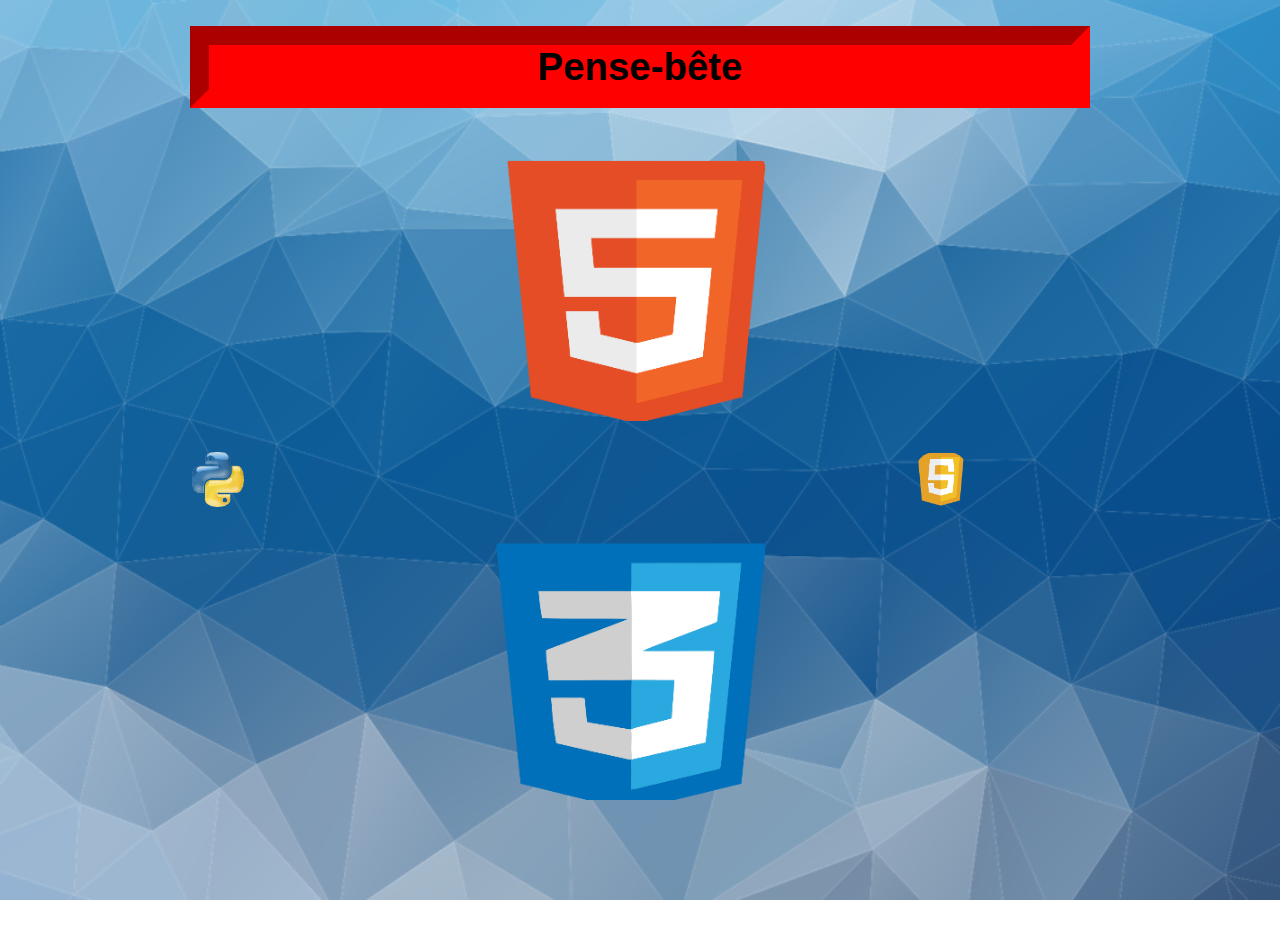
<file: PAGE_01/index.html>
<!DOCTYPE html>
<html>
    <head>
        <meta charset="utf-8">
        <title>Pense-bête</title>
        <link rel="stylesheet" href="style.css">
    </head>
    <body>
        <div id="bloc_page">
            <header>
                <h1>Pense-bête</h1>
            </header>
            <section>
                <a href="HTML/rappel_html.html">
                    <div class = flex_01>
                        <img src="image/html.png" class = "img"/>
                    </div>
                </a>
                <div class="flex_02">
                
                <a href="PYTHON/rappel_python.html">
                    <div>
                        <img src="image/python.png" class="img" />
                    </div>
                </a>
                <a href="JS/rappel_js.html">
                    <div>
                        <img src="image/js.png" class="img" />
                    </div>
                </a>
                    </div>
                <a href="CSS/rappel_css.html">
                    <div class = flex_01>
                        <img src="image/css.png" class = "img"/>
                    </div>
                </a>
            </section>
            <footer>
            </footer>
        </div>
    </body>
</html>
</file>
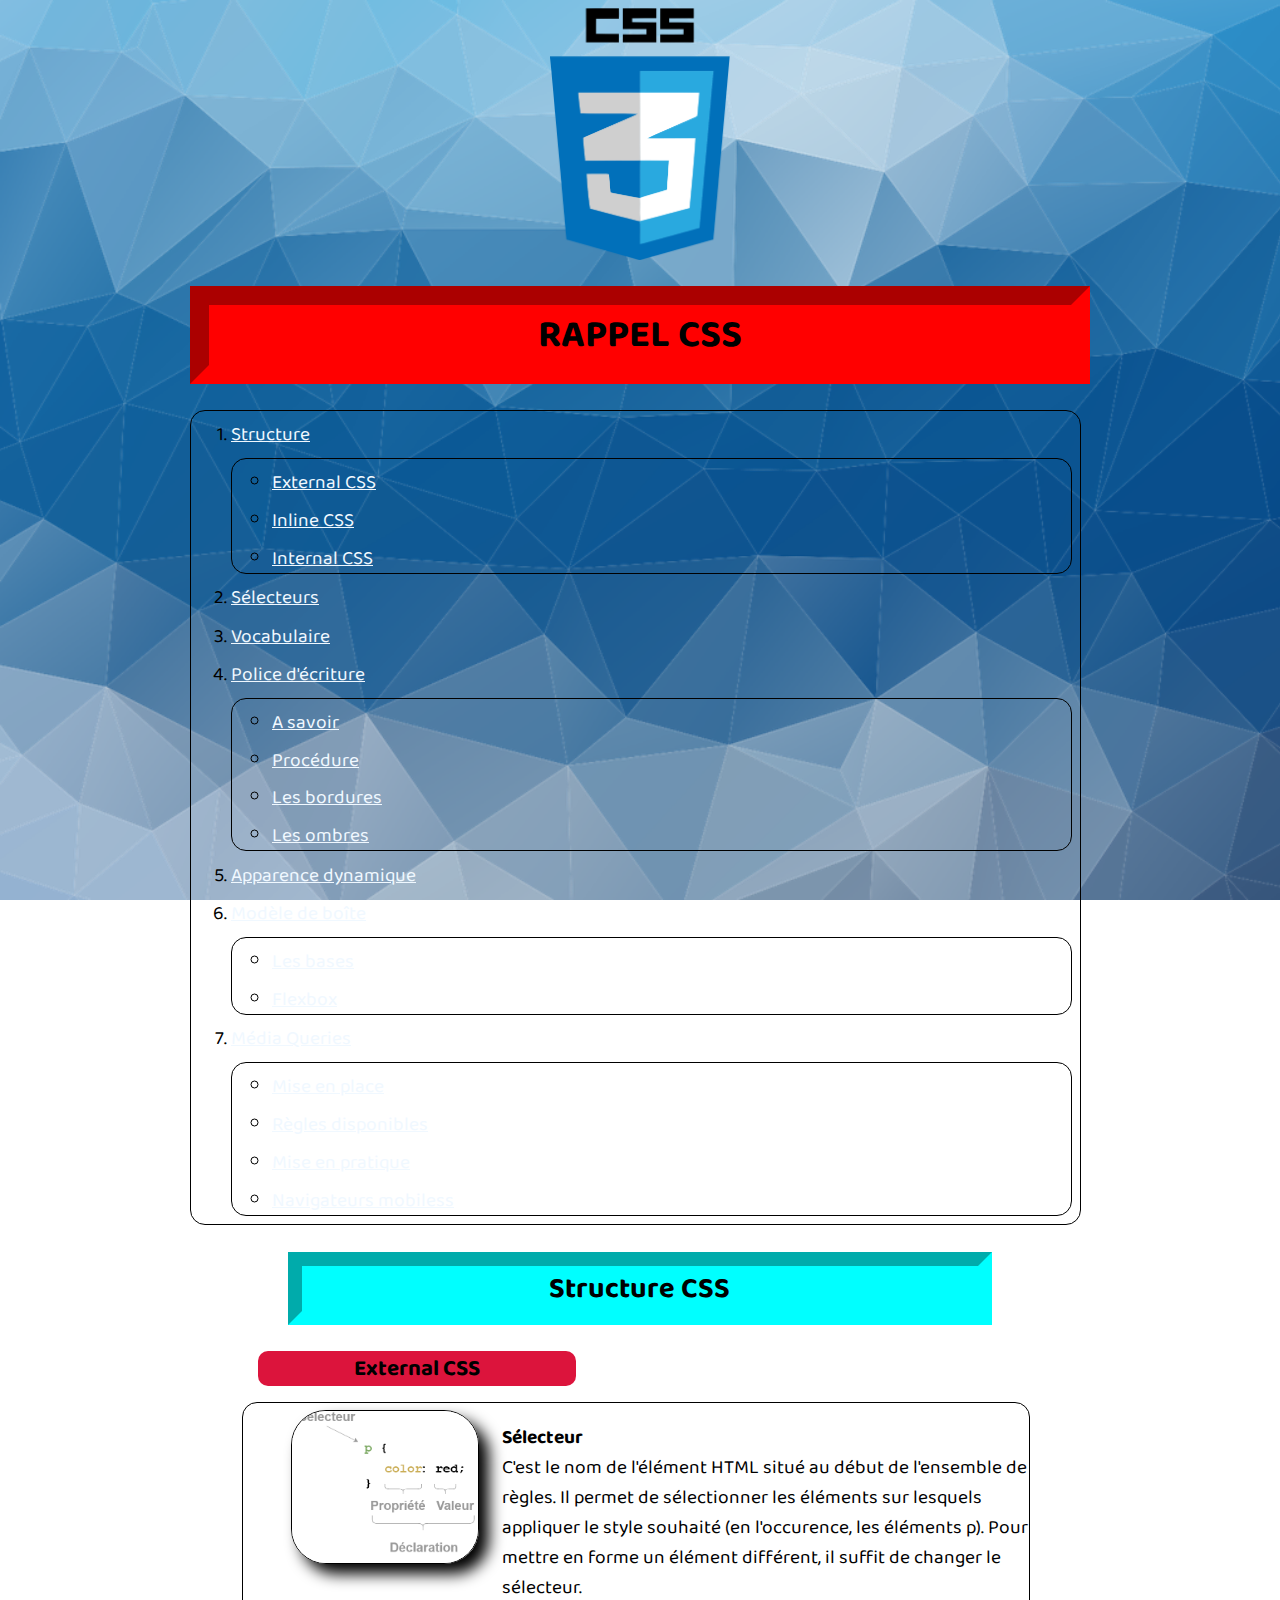
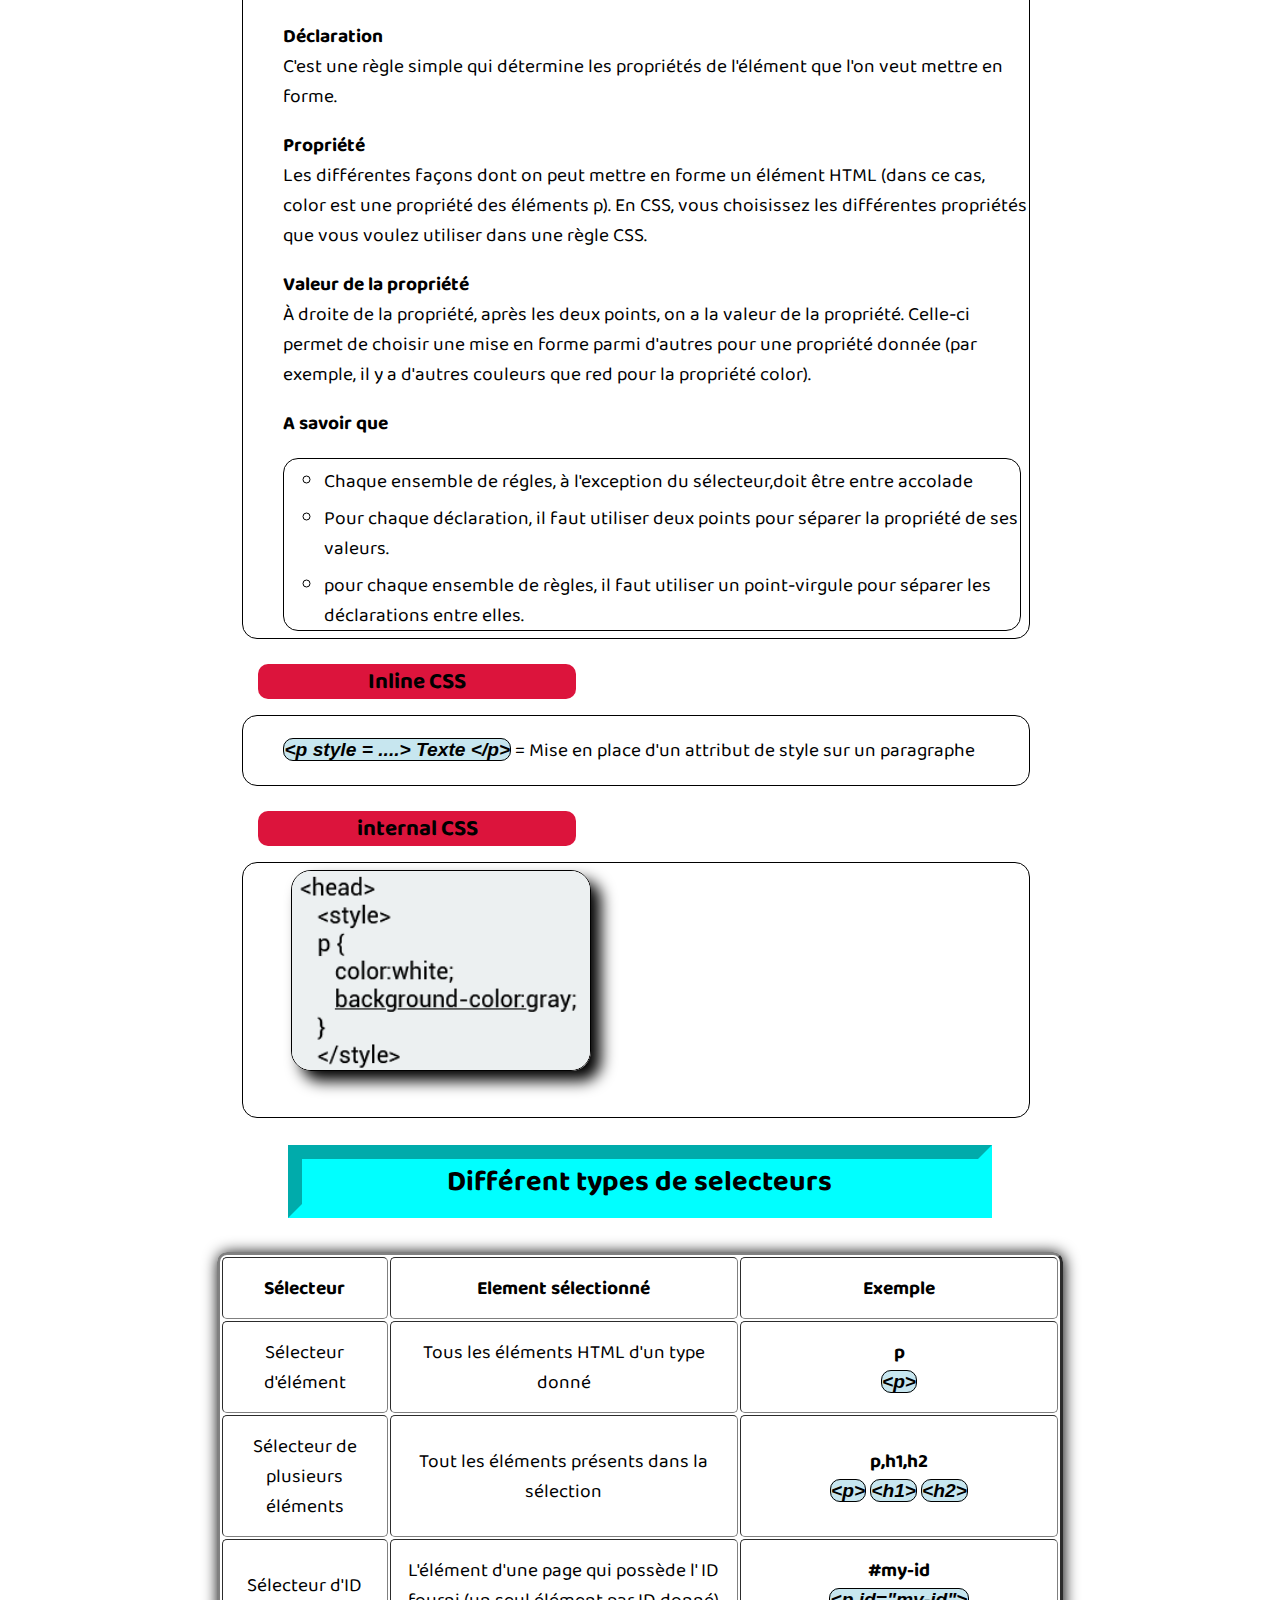
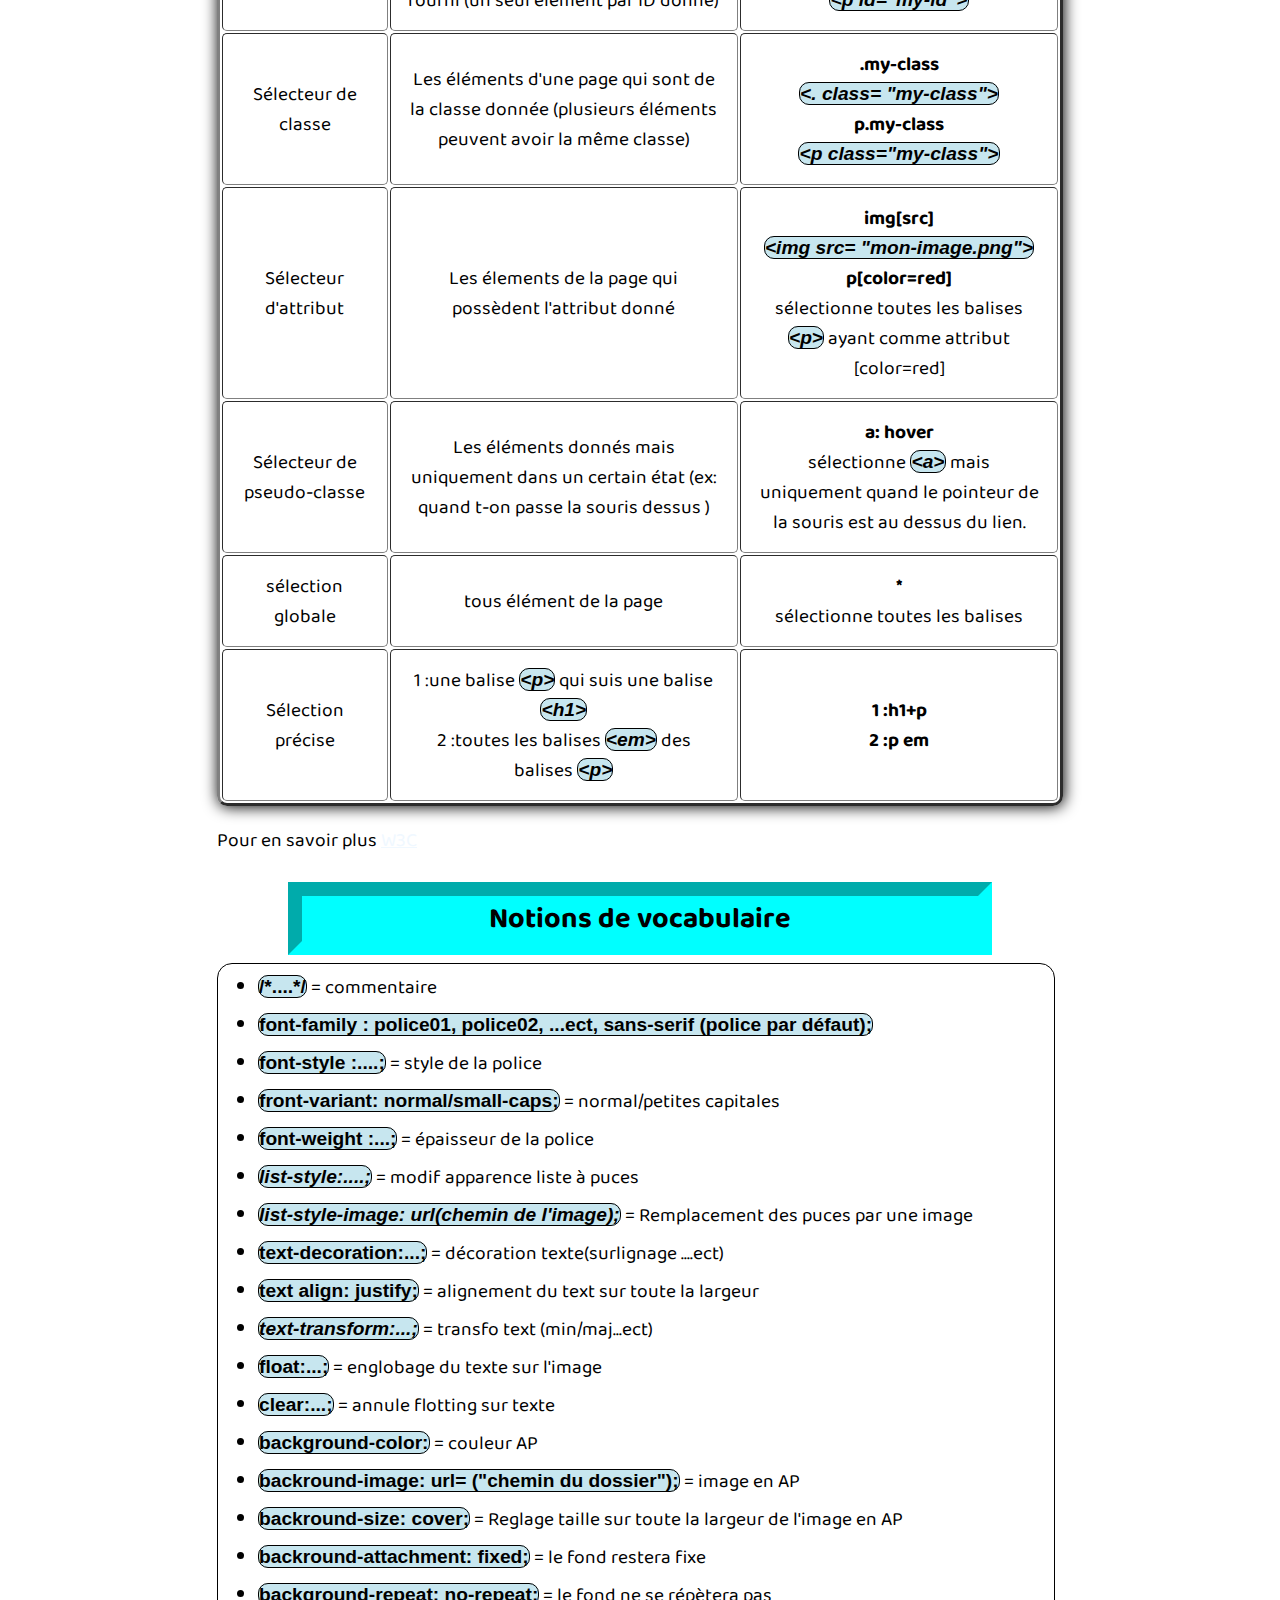
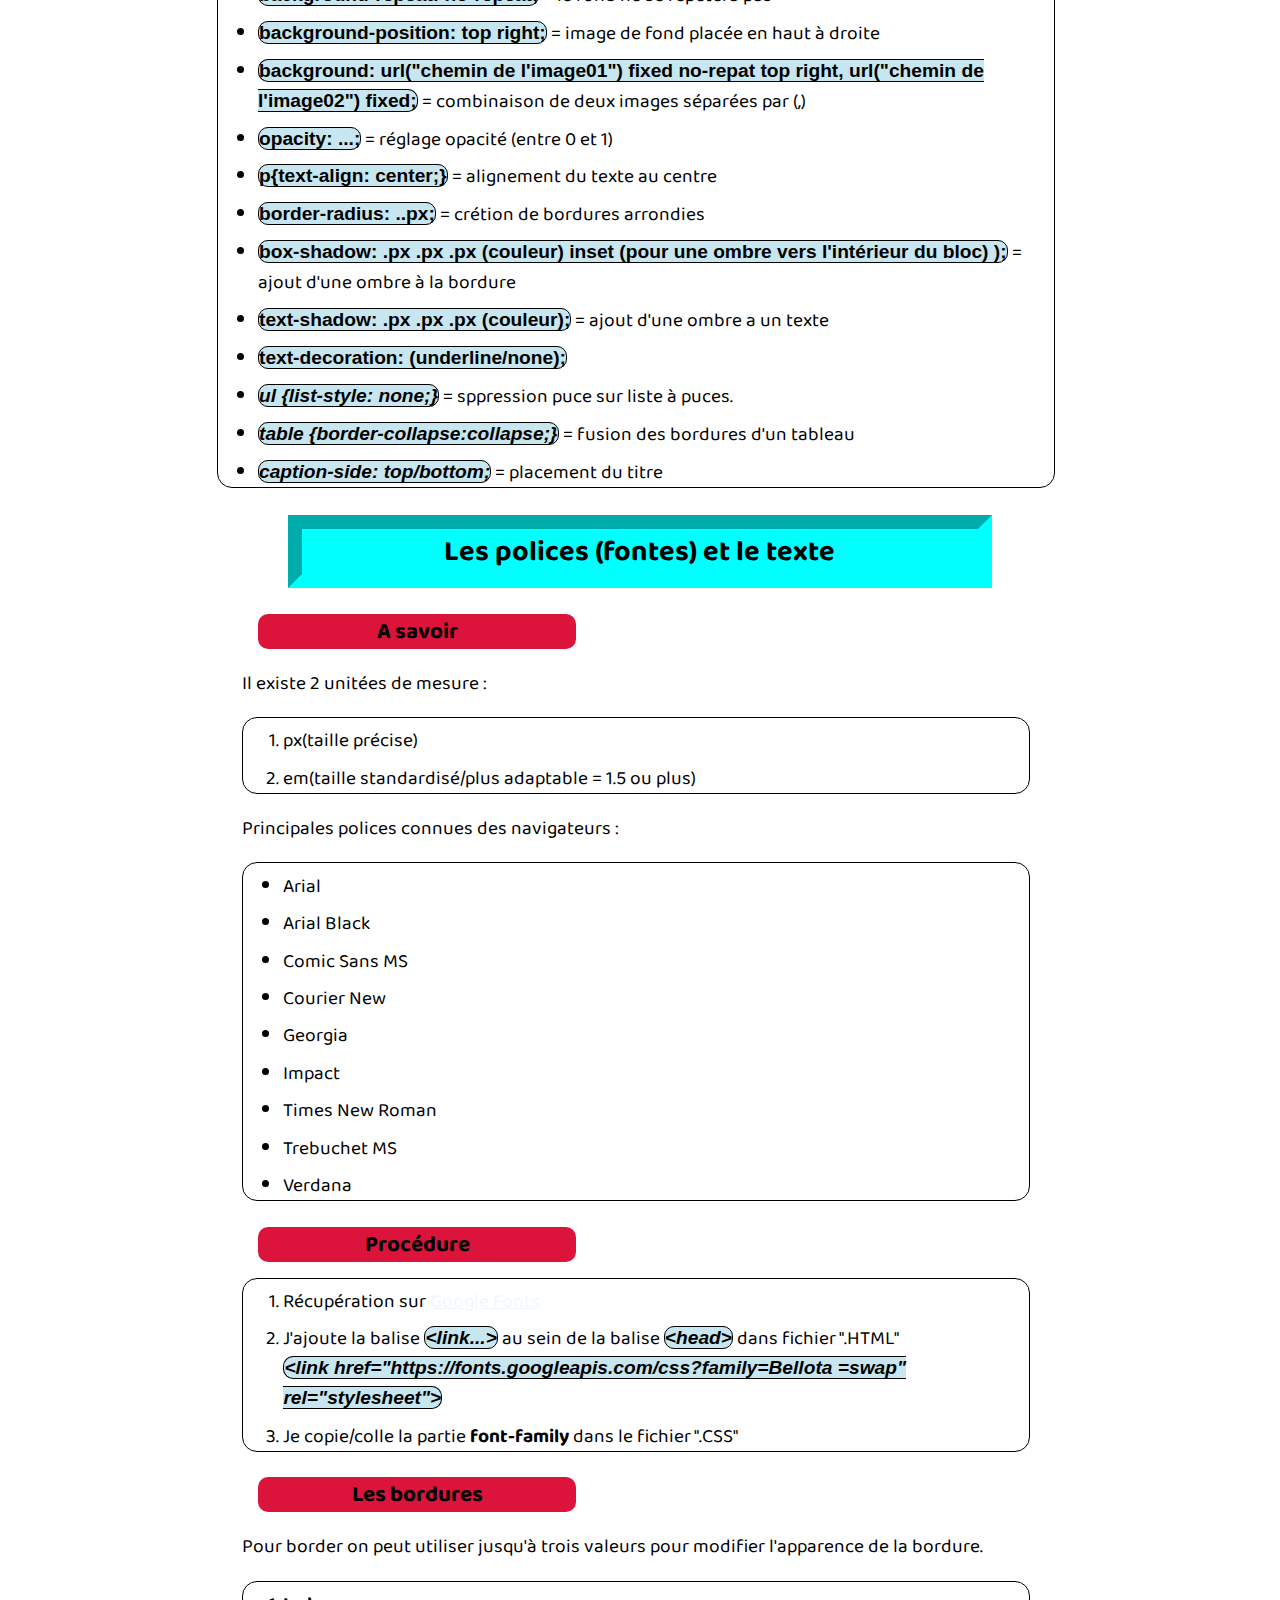
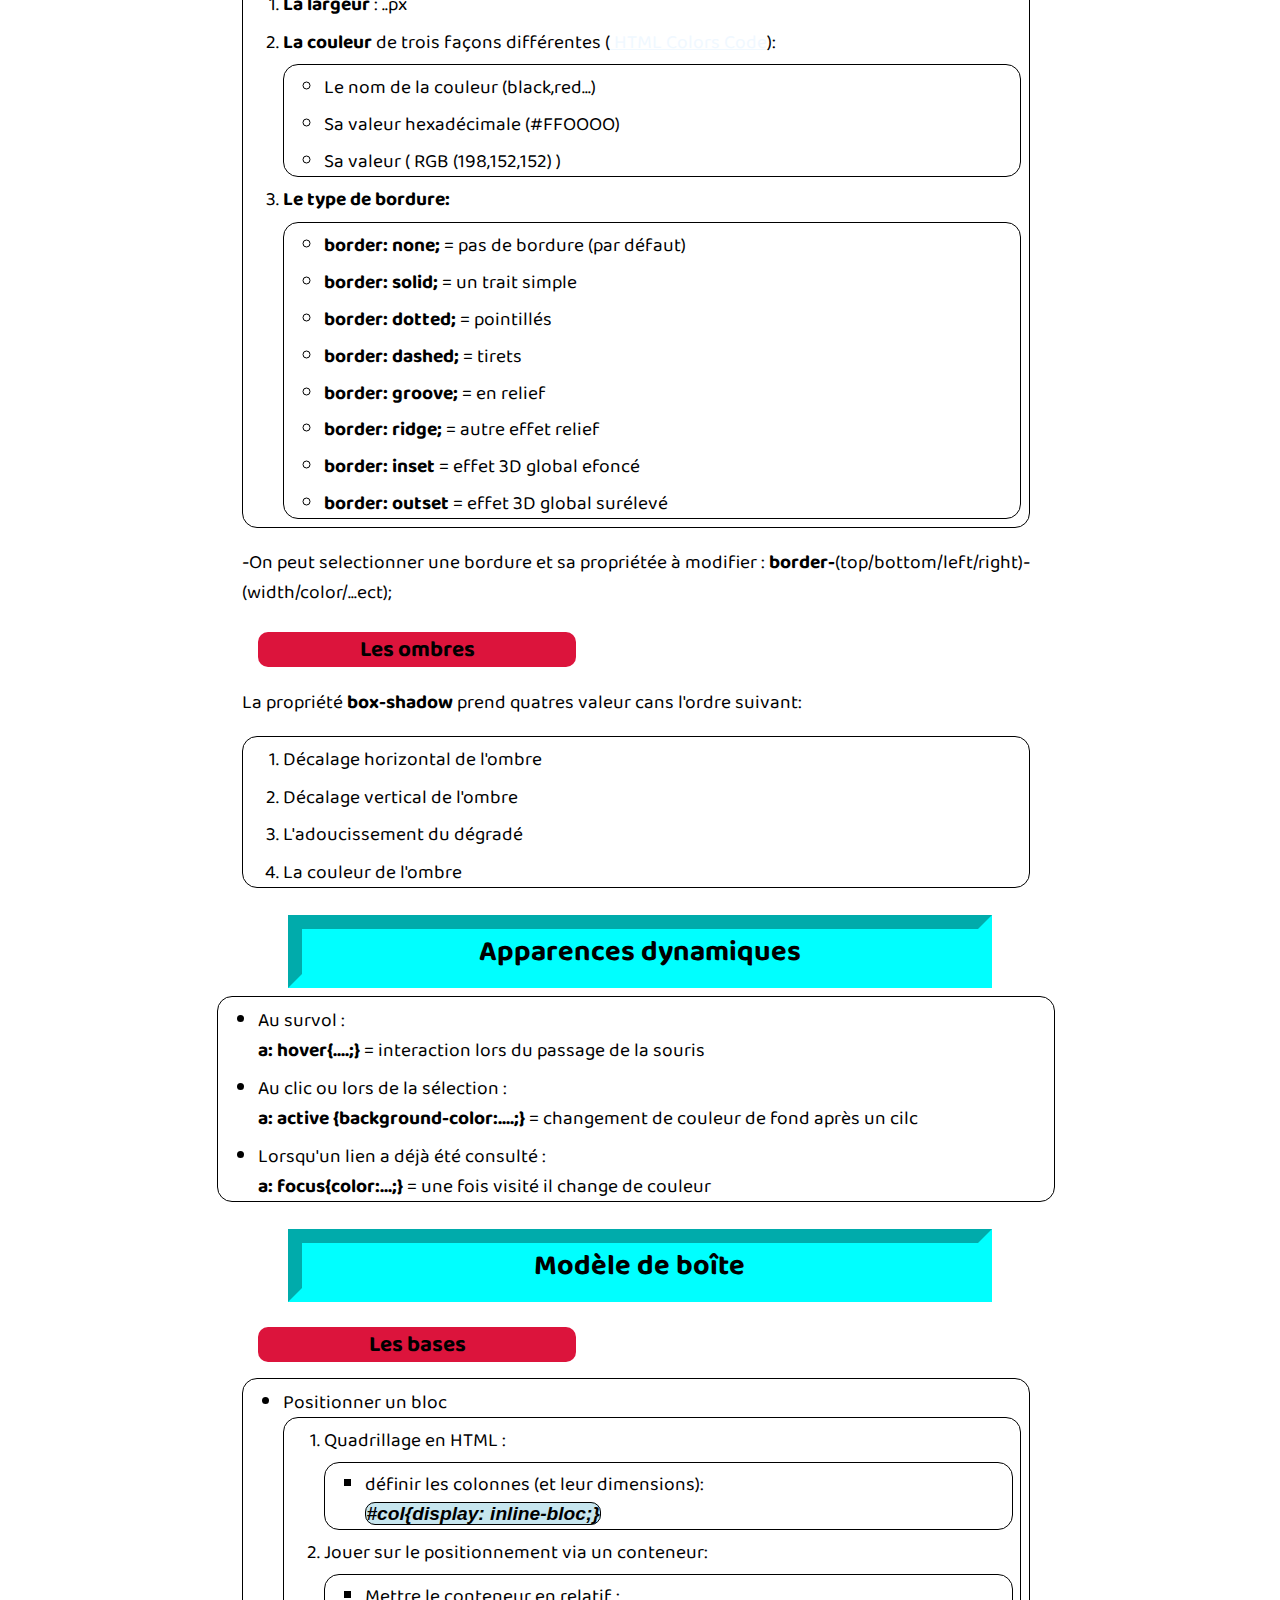
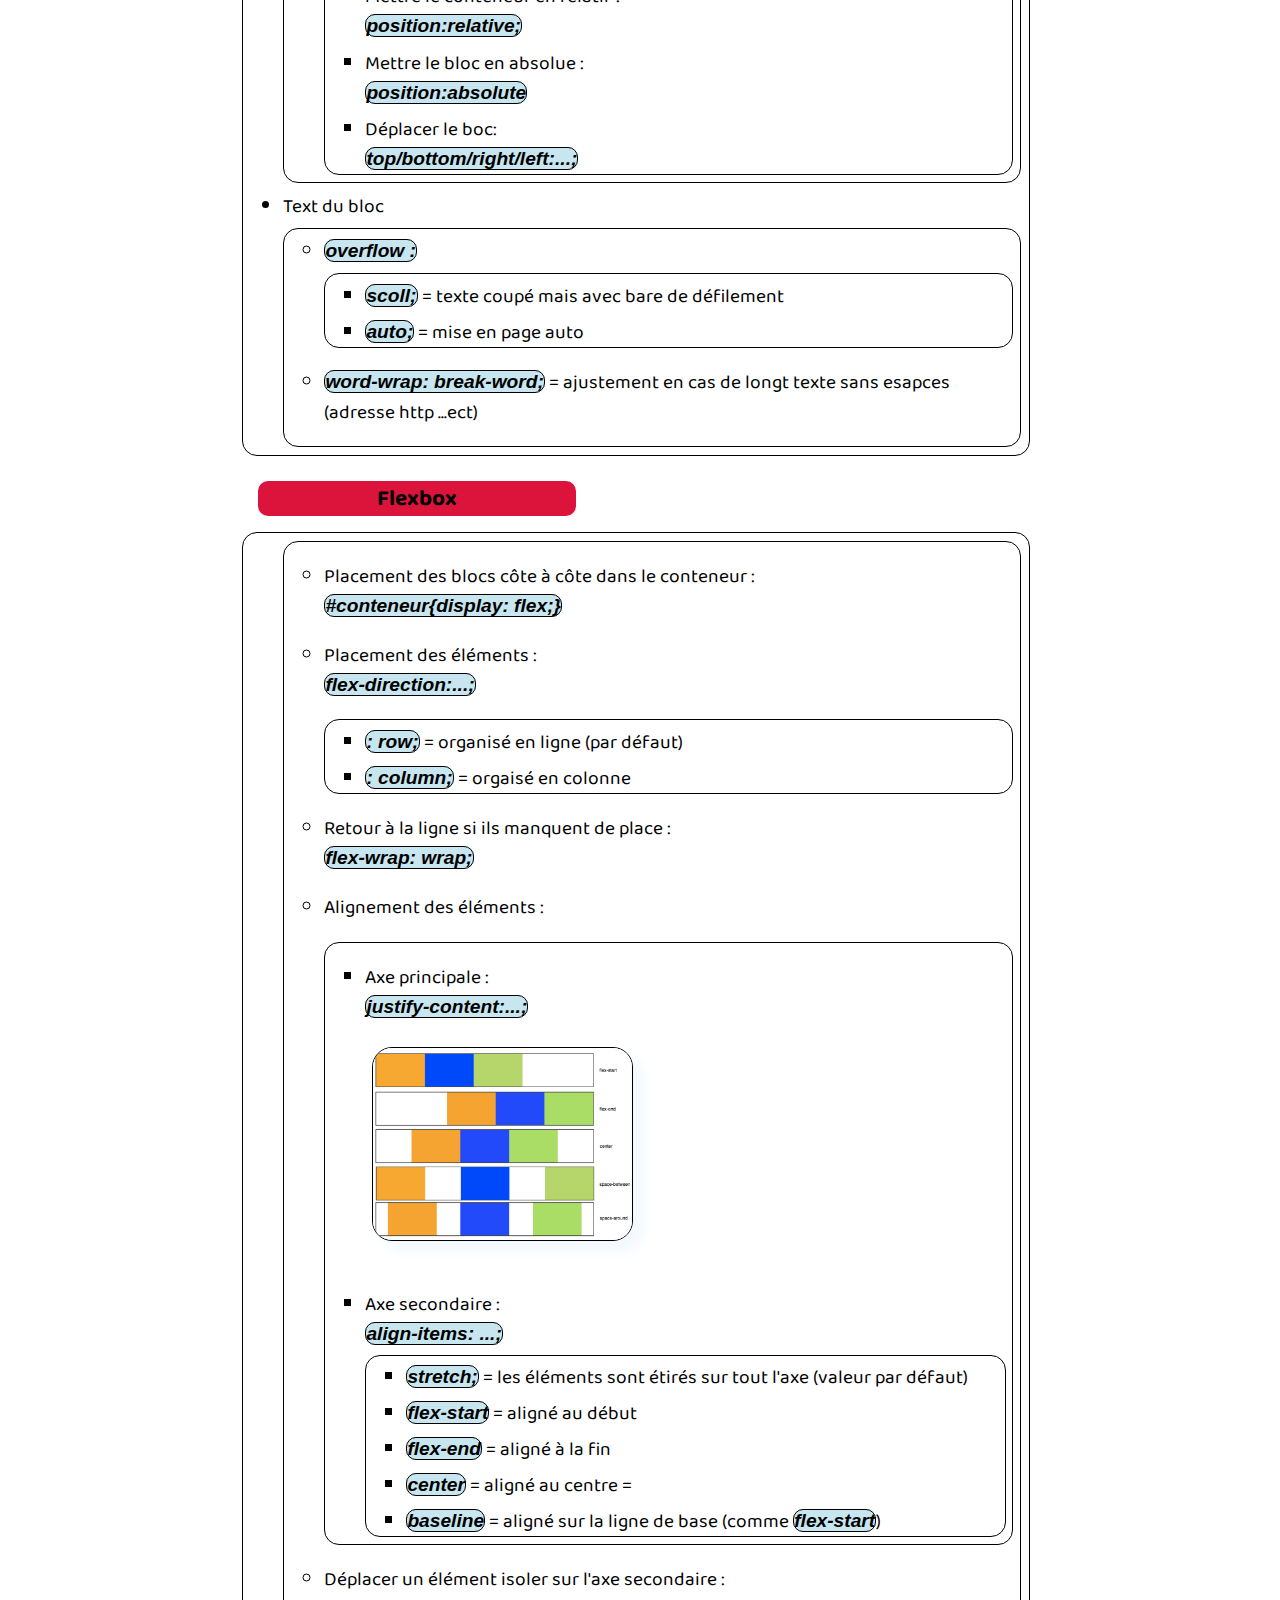
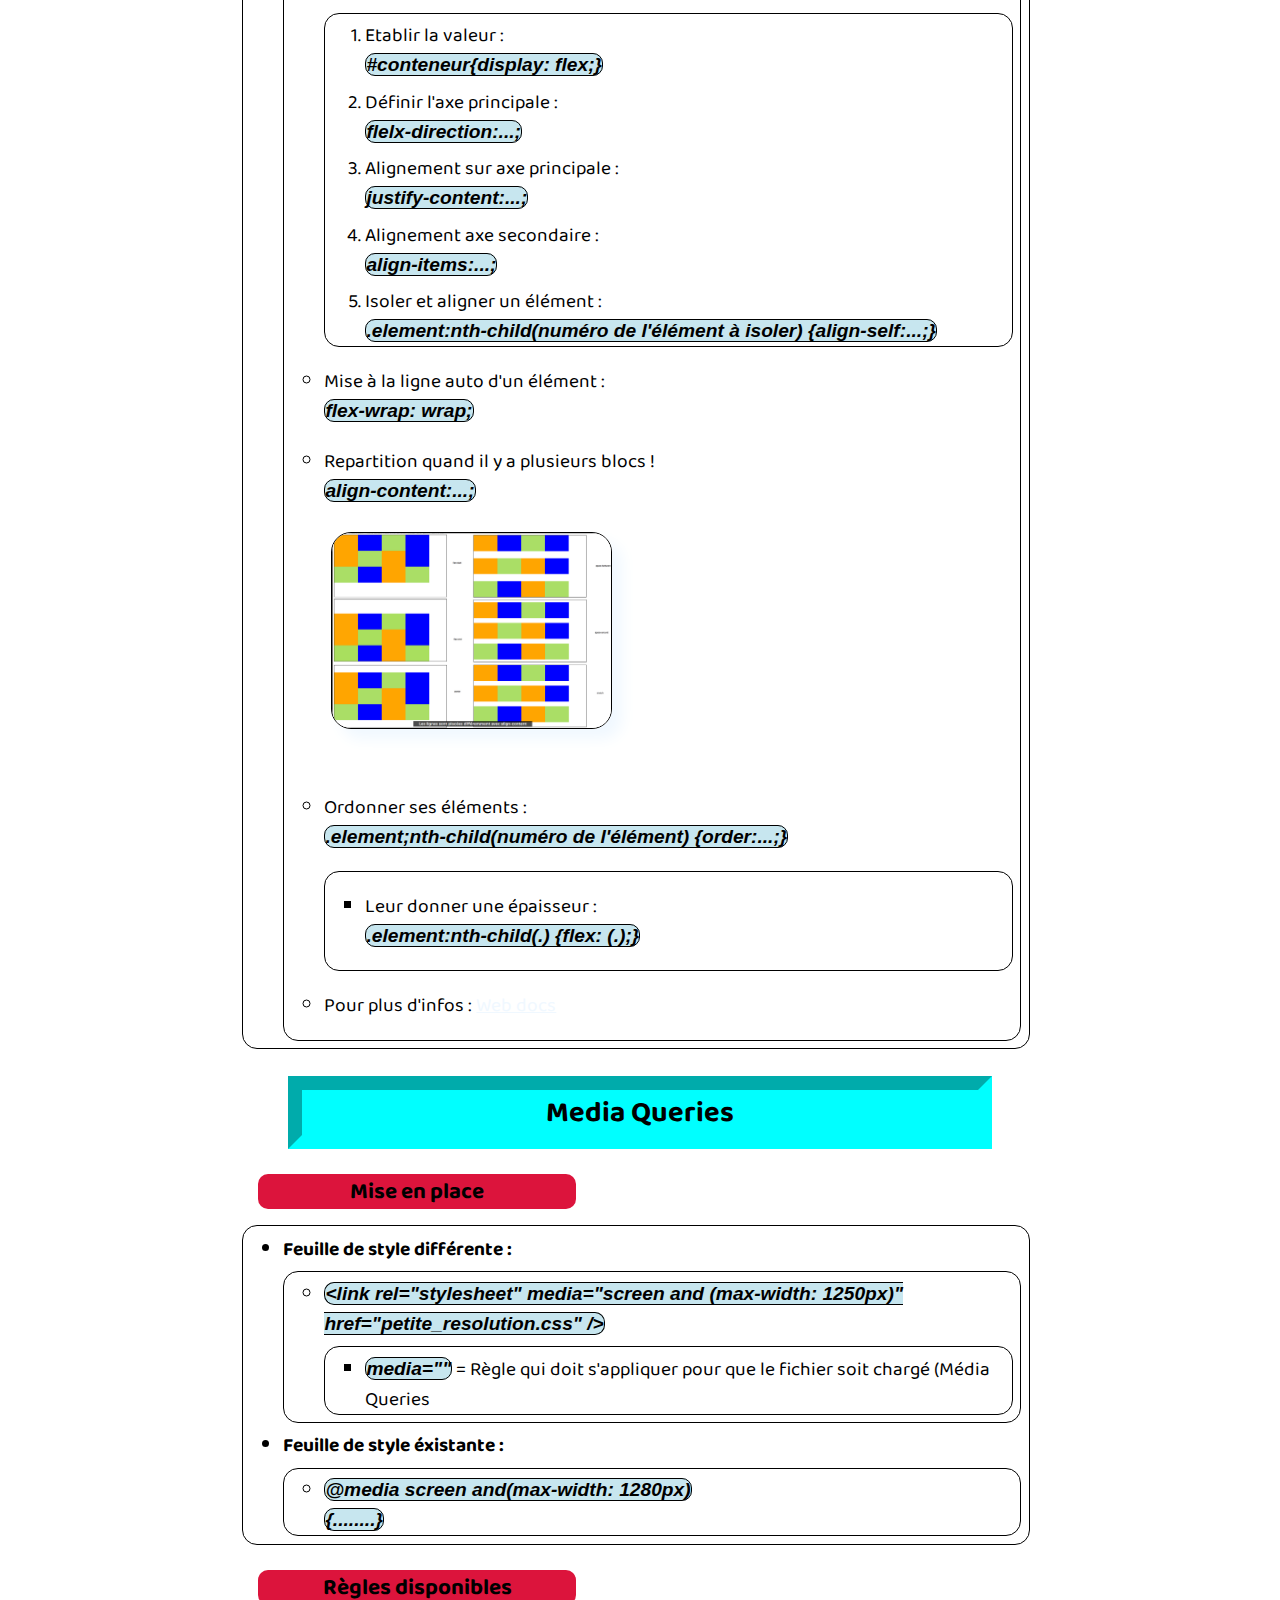
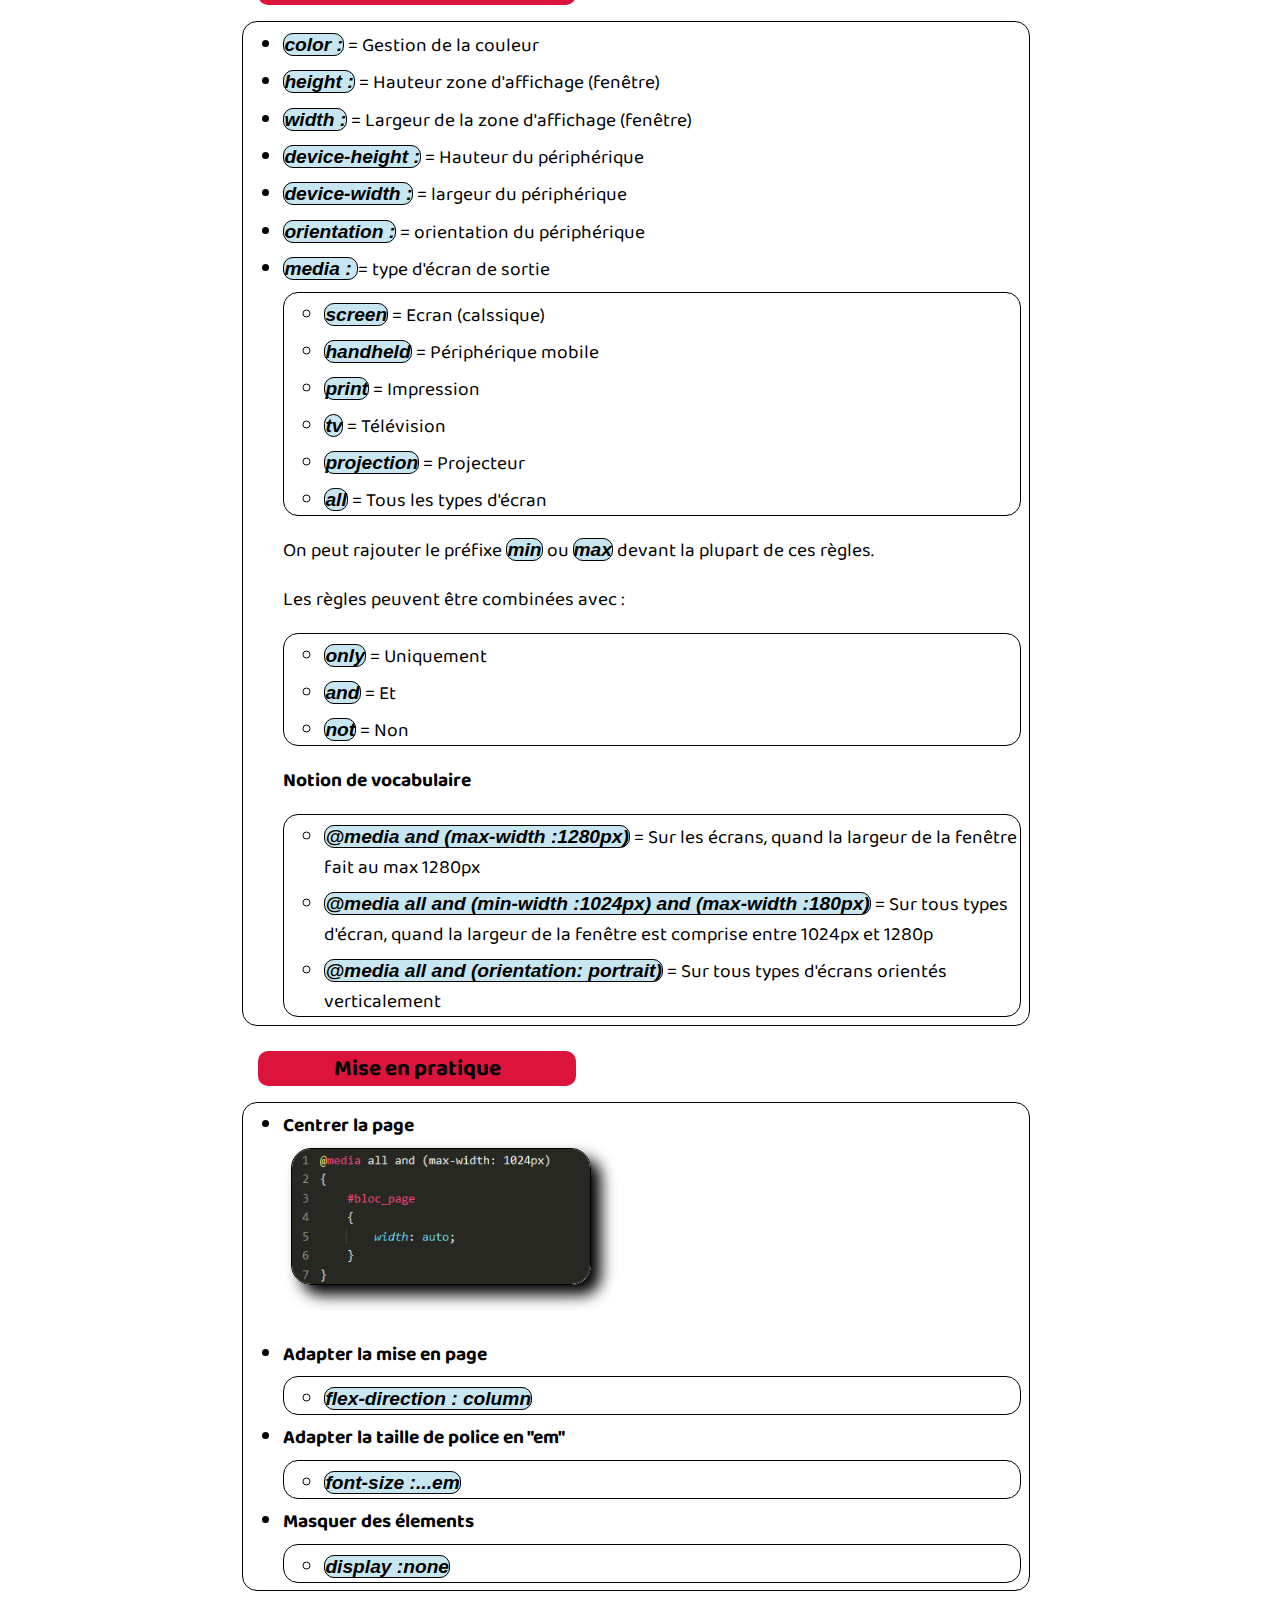
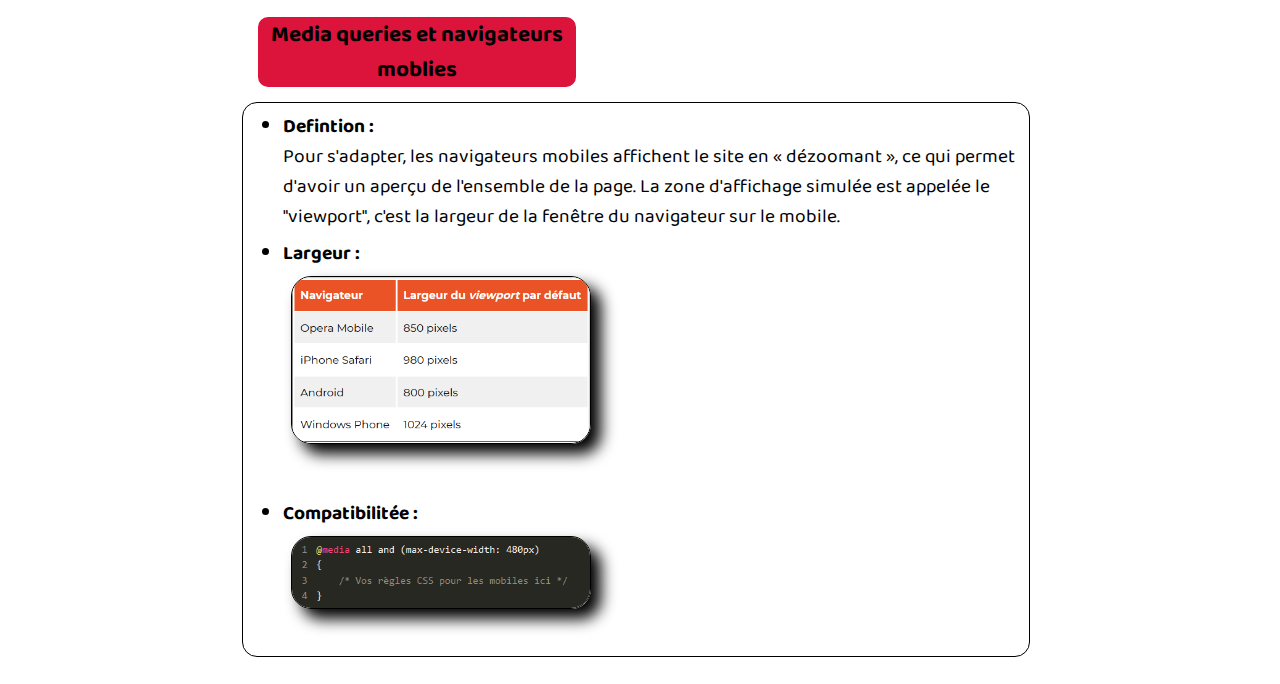
<file: PAGE_01/CSS/rappel_css.html>
<!DOCTYPE html>
<html>
    <head>
        <meta charset="utf-8">
        <meta name="viewport" content="width=device-width, initial-scale=1.0">
        <title>Rappel CSS</title>
        <link rel="stylesheet" href= "rappel_css.css">
         <link href="https://fonts.googleapis.com/css?family=Baloo+Thambi+2|Oswald&display=swap" rel="stylesheet">
    </head>
    <body>
        <div id=bloc_page>
            <header>
                <img id="img01"  src="images_css/img01.png" alt="css"/ >
            </header>
            <nav>
                <h1>RAPPEL CSS</h1>
                    <ol>
                        <li><a href="#1_0">Structure</a>
                            <ul>
                                <li><a href="#1_1">External CSS</a></li>
                                <li><a href="#1_2">Inline CSS</a></li>
                                <li><a href="#1_3">Internal CSS</a></li>
                            </ul>
                        </li>
                        <li><a href="#2-0">Sélecteurs</a></li>
                        <li><a href="#3_0">Vocabulaire</a></li>
                        <li><a href="#4_0">Police d'écriture</a>
                            <ul>
                                <li><a href="#4_1">A savoir</a></li>
                                <li><a href="#4_2">Procédure</a></li>
                                <li><a href="#4_3">Les bordures</a></li>
                                <li><a href="#4_4">Les ombres</a></li> 
                            </ul>
                        </li>
                        <li><a href="#5_0">Apparence dynamique</a></li>
                        <li>
                            <a href="#6_0">Modèle de boîte</a>
                            <ul>
                                <li><a href="#6_1">Les bases</a></li>
                                <li><a href="#6_2">Flexbox</a></li>
                            </ul>
                        </li>
                        <li>
                            <a href="#7_0">Média Queries</a>
                            <ul>
                                <li><a href="#7_1">Mise en place</a></li>
                                <li><a href="#7_2">Règles disponibles</a></li>
                                <li><a href="#7_3">Mise en pratique</a></li>
                                <li><a href="#7_4">Navigateurs mobiless</a></li>
                            </ul>
                        </li>
                    </ol>
            </nav>
            <section id="1_0">
                <h2 >Structure CSS</h2>
                    <section  id="1_1">
                        <h3>External CSS</h3>
                            <ul>
                                <img src="images_css/structure.png" id="img02"/>
                                 <p><strong>Sélecteur</strong> <br> C'est le nom de l'élément HTML situé au début de l'ensemble de règles. Il permet de sélectionner les éléments sur lesquels appliquer le style souhaité (en l'occurence, les éléments p). Pour mettre en forme un élément différent, il suffit de changer le sélecteur.</p>
                                <p><strong>Déclaration</strong> <br> C'est une règle simple  qui détermine les propriétés de l'élément que l'on veut mettre en forme.</p>
                                <p><strong>Propriété</strong> <br> Les différentes façons dont on peut mettre en forme un élément HTML (dans ce cas, color est une propriété des éléments p). En CSS, vous choisissez les différentes propriétés que vous voulez utiliser dans une règle CSS.</p>
                                <p><strong>Valeur de la propriété</strong> <br> À droite de la propriété, après les deux points, on a la valeur de la propriété. Celle-ci permet de choisir une mise en forme parmi d'autres pour une propriété donnée (par exemple, il y a d'autres couleurs que red pour la propriété color).</p>
                                <p><strong>A savoir que</strong></p>
                                    <ul>
                                        <li>Chaque ensemble de régles, à l'exception du sélecteur,doit être entre accolade </li> 
                                        <li>Pour chaque déclaration, il faut utiliser deux points pour séparer la propriété de ses valeurs.</li>
                                        <li>pour chaque ensemble de règles, il faut utiliser un point-virgule pour séparer les déclarations entre elles.</li>
                                    </ul>
                            </ul>
                    </section>
                    <section id="1_2">
                        <h3>Inline CSS</h3>
                            <ul>
                                <p><em>&#60;p style = ....&#62; Texte &#60;/p&#62;</em> = Mise en place d'un attribut de style sur un paragraphe 
                                </p>
                            </ul>
                    </section>
                    <section id="1_3">
                        <h3>internal CSS</h3>
                            <ul>
                                <img id="img" src="images_css/img_08;png.png" alt="img_08"/>
                            </ul>
                    </section>
            </section>
            <section id="2-0">
                <h2 >Différent types de selecteurs</h2>
                    <table border="3px" cellpadding= "15px" width= "100%">
                        <tr>
                            <td align= center><strong> Sélecteur</strong></td>
                            <td align= center><strong>Element sélectionné</strong></td>
                            <td align= center><strong>Exemple</strong></td>
                        </tr>
                        <tr>
                            <td>Sélecteur d'élément </td>
                            <td>Tous les éléments HTML d'un type donné</td>
                            <td><strong>p</strong> <br><em>&#60;p&#62;</em></td>

                        </tr>
                        <tr>
                            <td>Sélecteur de plusieurs éléments</td>
                            <td>Tout les éléments présents dans la sélection</td>
                            <td><strong>p,h1,h2</strong> <br><em>&#60;p&#62;</em> <em>&#60;h1&#62;</em> <em>&#60;h2&#62;</em></td>
                        </tr>
                        <tr>
                            <td>Sélecteur d'ID</td>
                            <td>L'élément d'une page qui possède l' ID fourni (un seul élément par ID donné)</td>
                            <td><strong>#my-id</strong> <br><em>&#60;p id="my-id"&#62;</em> </td>
                        </tr>
                        <tr>
                            <td>Sélecteur de classe</td>
                            <td>Les éléments d'une page qui sont de la classe donnée (plusieurs éléments peuvent avoir la même classe)</td>
                            <td><strong>.my-class</strong> <br> <em>&#60;. class= "my-class"&#62;</em> <br><strong>p.my-class</strong> <br><em>&#60;p class="my-class"&#62;</em> </td>
                        </tr>
                        <tr>
                            <td>Sélecteur d'attribut</td>
                            <td>Les élements de la page qui possèdent l'attribut donné</td>
                            <td><strong>img[src]</strong> <br><em>&#60;img src= "mon-image.png"&#62;</em> <br> <strong>p[color=red]</strong> <br> sélectionne toutes les balises <em>&#60;p&#62;</em> ayant comme attribut [color=red]</td> 
                        </tr>
                        <tr>
                            <td>Sélecteur de pseudo-classe</td>
                            <td>Les éléments donnés mais uniquement dans un certain état (ex: quand t-on passe la souris dessus )</td>
                            <td><strong>a: hover</strong> <br>  sélectionne <em>&#60;a&#62;</em> mais uniquement quand le pointeur de la souris est au dessus du lien. </td>
                        </tr>
                        <tr>
                            <td>sélection globale</td>
                            <td>tous élément de la page </td>
                            <td><strong>*</strong> <br>sélectionne toutes les balises </td>
                        </tr>
                        <tr>
                            <td>Sélection précise</td>
                            <td>1 :une balise <em>&#60;p&#62;</em> qui suis une balise <em>&#60;h1&#62;</em> <br>2 :toutes les balises <em>&#60;em&#62;</em> des balises <em>&#60;p&#62;</em></td>
                            <td><strong>1 :h1+p</strong><br><strong>2 :p em</strong></td>
                        </tr>
                    </table>
                    <p>Pour en savoir plus <a href="https://www.w3.org/Style/css3-selectors-updates/WD-css3-selectors-20010126.fr.html#selectors" target="_blank"> W3C</a></p>
            </section>
            <section id="3_0">
                <h2  >Notions de vocabulaire</h2>
                    <ul id="voc">
                        <li><strong>/*....*/</strong> = commentaire</li>
                        <li><strong>font-family : police01, police02, ...ect, sans-serif (police par défaut);</strong></li>
                        <li><strong>font-style :....;</strong> = style de la police</li>
                        <li><strong>front-variant: normal/small-caps;</strong> = normal/petites capitales</li>
                        <li><strong>font-weight :...;</strong> = épaisseur de la police</li>
                        <li><em>list-style:....;</em> = modif apparence liste à puces</li>
                        <li><em>list-style-image: url(chemin de l'image);</em> = Remplacement des puces par une image</li>
                        <li><strong>text-decoration:...;</strong> = décoration texte(surlignage ....ect)</li>
                        <li><strong>text align: justify;</strong> = alignement du text sur toute la largeur </li>
                        <li><em>text-transform:...;</em> = transfo text (min/maj...ect)</li>
                        <li><strong>float:...;</strong> = englobage du texte sur l'image </li>
                        <li><strong>clear:...;</strong> = annule flotting sur texte </li>
                        <li><strong>background-color:</strong> = couleur AP</li>
                        <li><strong>backround-image: url= ("chemin du dossier");</strong> = image en AP</li>
                        <li><strong>backround-size: cover;</strong> = Reglage taille sur toute la largeur de l'image en AP</li>
                        <li><strong>backround-attachment: fixed;</strong> = le fond restera fixe</li>
                        <li><strong>background-repeat: no-repeat;</strong> = le fond ne se répètera pas</li>
                        <li><strong>background-position: top right;</strong> = image de fond placée en haut à droite</li>
                        <li><strong>background: url("chemin de l'image01") fixed no-repat top right, url("chemin de l'image02") fixed;</strong> = combinaison de deux images séparées par (,) </li>
                        <li><strong>opacity: ...;</strong> = réglage opacité (entre 0 et 1)</li>
                        <li><strong>p{text-align: center;}</strong> = alignement du texte au centre</li>
                        <li><strong>border-radius: ..px;</strong> = crétion de bordures arrondies</li>
                        <li><strong>box-shadow: .px .px .px (couleur) inset (pour une ombre vers l'intérieur du bloc) );</strong> = ajout d'une ombre à la bordure</li>
                        <li><strong>text-shadow: .px .px .px (couleur);</strong> = ajout d'une ombre a un texte</li>
                        <li><strong>text-decoration: (underline/none);</strong></li>
                        <li><em>ul {list-style: none;}</em> = sppression puce sur liste à puces.</li>
                        <li><em>table {border-collapse:collapse;}</em> = fusion des bordures d'un tableau</li>
                        <li><em>caption-side: top/bottom;</em> = placement du titre </li>
                    </ul>
            </section>
            <section id="4_0">
                <h2>Les polices (fontes) et le texte</h2>
                    <section id="4_1">
                        <h3>A savoir</h3>
                            <p>Il existe 2 unitées de mesure :</p>
                                <ol>
                                    <li>px(taille précise)</li>
                                    <li>em(taille standardisé/plus adaptable = 1.5 ou plus)</li>
                                </ol>
                            <p>Principales polices connues des navigateurs :</p>
                                <ul>
                                    <li>Arial</li>
                                    <li>Arial Black</li>
                                    <li>Comic Sans MS</li>
                                    <li>Courier New</li>
                                    <li>Georgia</li>
                                    <li>Impact</li>
                                    <li>Times New   Roman</li>
                                    <li>Trebuchet MS</li>
                                    <li>Verdana</li>
                                </ul>
                        </section>
                    <section id="4_2">
                        <h3>Procédure</h3>
                            <ol>
                                <li>Récupération sur <a href="https://fonts.google.com/" target="_blank">Google Fonts </a></li>
                                <li>J'ajoute la balise <em>&#60;link...&#62;</em> au sein de la balise <em>&#60;head&#62;</em> dans fichier ".HTML"<br><em>&#60;link  href="https://fonts.googleapis.com/css?family=Bellota =swap" rel="stylesheet"&#62;</em></li>
                                <li>Je copie/colle la partie <strong>font-family</strong> dans le fichier ".CSS" </li>
                            </ol>
                    </section>
                    <section id="4_3">
                        <h3>Les bordures</h3>
                            <p>Pour border on peut utiliser jusqu'à trois valeurs pour modifier l'apparence de la bordure.</p>
                            <ol>
                                <li><strong>La largeur</strong> : ..px</li>
                                <li><strong>La couleur</strong> de trois façons différentes (<a href="https://htmlcolorcodes.com/color-picker/" target="_blank" > HTML Colors Code</a>):  
                                    <ul>
                                    <li>Le nom de la couleur (black,red...)</li>
                                    <li>Sa valeur hexadécimale (#FFOOOO)</li>
                                    <li>Sa valeur ( RGB (198,152,152) )</li>
                                    </ul>  
                                </li>
                                <li><strong>Le type de bordure:</strong> 
                                   <ul>
                                        <li><strong>border: none;</strong> = pas de bordure (par défaut)</li>
                                        <li><strong>border: solid; </strong> = un trait simple</li>
                                        <li><strong>border: dotted; </strong> = pointillés</li>
                                        <li><strong>border: dashed; </strong> = tirets</li>
                                        <li><strong>border: groove;</strong> = en relief</li>
                                        <li><strong>border: ridge;</strong> = autre effet relief</li>
                                        <li><strong>border: inset </strong> = effet 3D global efoncé</li>
                                        <li><strong>border: outset </strong> = effet 3D global surélevé</li>
                                   </ul>
                                </li>
                            </ol>                   
                        <p>-On peut selectionner une bordure et sa propriétée à modifier 
                        : <strong>border-</strong>(top/bottom/left/right)-(width/color/...ect);</p>
                    </section>
                    <section id="4_4">
                        <h3>Les ombres</h3>
                        <p>La propriété <strong>box-shadow</strong> prend quatres valeur cans l'ordre suivant:</p>
                            <ol>
                                <li>Décalage horizontal de l'ombre</li>
                                <li>Décalage vertical de l'ombre </li>
                                <li>L'adoucissement du dégradé</li>
                                <li>La couleur de l'ombre</li>
                            </ol>
                    </section>
            </section>
            <section id="5_0">
                <h2>Apparences dynamiques</h2>
                        <ul>
                            <li>Au survol :<br> <strong>a: hover{....;}</strong> = interaction lors du passage de la souris</li>
                            <li>Au clic ou lors de la sélection : <br> <strong>a: active {background-color:....;}</strong> = changement de couleur de fond après un cilc</li>
                            <li>Lorsqu'un lien a déjà été consulté : <br>  <strong>a: focus{color:...;}</strong> = une fois visité il change de couleur</li>
                        </ul>
            </section>
            <section id="6_0">
                <h2>Modèle de boîte</h2>
                    <section id="6_1">
                        <h3>Les bases</h3>
                            <ul> 
                            <li>Positionner un bloc 
                                <ol>
                                    <li>Quadrillage en HTML :
                                        <ul>
                                            <li>définir les colonnes (et leur dimensions): <br> <em>#col{display: inline-bloc;}</em></li>
                                        </ul>
                                    </li>
                                    <li>Jouer sur le positionnement via un conteneur:
                                        <ul>
                                            <li>Mettre le conteneur en relatif :<br> <em>position:relative;</em></li>
                                            <li>Mettre le bloc en absolue :<br> <em>position:absolute</em></li>
                                            <li>Déplacer le boc: <br> <em>top/bottom/right/left:...;</em></li>
                                        </ul>
                                    </li>
                                </ol>
                            </li>
                            <li>Text du bloc 
                                <ul>
                                    <li><em><strong>overflow :</strong></em>
                                        <ul>
                                            <li><em><strong>scoll;</strong></em> = texte coupé mais avec bare de défilement</li>
                                            <li><em><strong>auto;</strong></em> = mise en page auto</li>
                                        </ul>
                                    </li>
                                    <li><p><em><strong>word-wrap: break-word;</strong></em> = ajustement en cas de longt texte sans esapces (adresse http ...ect)</p></li>
                                </ul>
                            </li> 
                        </ul> 
                    </section>
                    <section id="6_2">
                        <h3>Flexbox</h3>
                            <ul>
                                <ul>
                                    <li>
                                        <p>Placement des blocs côte à côte dans le conteneur :<br> <em>#conteneur{display: flex;}</em></p>
                                    </li>
                                    <li>
                                        <p>Placement des éléments : <br> <em>flex-direction:...;</em></p>
                                            <ul>
                                                <li><em>: row;</em> = organisé en ligne (par défaut)</li>
                                                <li><em>: column;</em> = orgaisé en colonne</li>
                                            </ul>
                                    </li>
                                    <li>
                                        <p>Retour à la ligne si ils manquent de place : <br> <em>flex-wrap: wrap;</em> </p>
                                    </li>
                                    <li>
                                        <p>Alignement des éléments :</p>
                                            <ul>
                                                <li>
                                                    <p>Axe principale : <br> <em>justify-content:...;</em></p>
                                                </li>
                                                    <a href="images_css/img03.png" target="_blank">
                                                        <img id="img" src="images_css/img03.png" alt="img04" title="cliquez pour aggrandir" width="100%"/>
                                                    </a>

                                                <li>Axe secondaire : <br> <em>align-items: ...;</em>
                                                    <ul>
                                                        <li><em>stretch;</em> = les éléments sont étirés sur tout l'axe (valeur par défaut)</li>
                                                        <li><em>flex-start</em> = aligné au début</li>
                                                        <li><em>flex-end</em> = aligné à la fin</li>
                                                        <li><em>center</em> = aligné au centre = </li>
                                                        <li><em>baseline</em> = aligné sur la ligne de base (comme <em>flex-start</em>)</li>
                                                    </ul>
                                                </li>
                                            </ul>
                                    </li>
                                    <li>
                                        <p>Déplacer un élément isoler sur l'axe secondaire :</p>
                                            <ol>
                                                <li>Etablir la valeur : <br> <em>#conteneur{display: flex;}</em></li>
                                                <li>Définir l'axe principale : <br> <em>flelx-direction:...;</em>
                                                <li>Alignement sur axe principale : <br> <em>justify-content:...;</em></li>
                                                <li>Alignement axe secondaire : <br> <em>align-items:...;</em></li>
                                                <li>Isoler et aligner un élément : <br> <em>.element:nth-child(numéro de l'élément à isoler) {align-self:...;}</em></li>
                                            </ol>
                                    </li>
                                    <li><p>Mise à la ligne auto d'un élément : <br> <em>flex-wrap: wrap;</em></p></li>
                                    <li> 
                                        <p>Repartition quand il y a plusieurs blocs ! <br> <em>align-content:...;</em></p>
                                    </li>
                                            <a href="images_css/img04.png" target="_blank">
                                                <img id="img" src="images_css/img04.png" alt="img04" title="cliquez pour aggrandir" width="100%" />
                                            </a>
                                    <li>
                                        <p>Ordonner ses éléments : <br> <em>.element;nth-child(numéro de l'élément) {order:...;}</em></p>
                                            <ul>
                                                <li><p>Leur donner une épaisseur : <br> <em>.element:nth-child(.) {flex: (.);}</em></li>
                                            </ul>
                                    </li>
                                    <li>    
                                        <p>Pour plus d'infos :
                                            <a href="https://developer.mozilla.org/fr/docs/Web/CSS/flex" target="_blank">Web docs</a>  
                                        </p>
                                    </li>
                                </ul>
                        </ul>
                    </section>
            </section>
            <section id="7_0">
                <h2>Media Queries</h2>
                    <section id="7_1">
                        <h3>Mise en place</h3>
                            <ul>
                            <li><strong>Feuille de style différente :</strong>
                                <ul>
                                    <li><em>&#60;link rel="stylesheet" media="screen and (max-width: 1250px)" href="petite_resolution.css" /&#62;</em>
                                        <ul>
                                            <li><em>media=""</em> = Règle qui doit s'appliquer pour que le fichier soit chargé (Média Queries</li>
                                        </ul>
                                    </li>
                                </ul>
                            </li>
                            <li><strong>Feuille de style éxistante :</strong>
                                <ul>
                                    <li><em>@media screen and(max-width: 1280px) </em> <br> <em>{........}</em></li>
                                </ul>
                            </li>
                        </ul>
                    </section>
                    <section id="7_2">
                        <h3>Règles disponibles</h3>
                            <ul>
                                <li><em>color :</em> = Gestion de la couleur</li>
                                <li><em>height :</em> = Hauteur zone d'affichage (fenêtre)</li>
                                <li><em>width :</em> = Largeur de la zone d'affichage (fenêtre)</li>
                                <li><em>device-height :</em> = Hauteur du périphérique</li>
                                <li><em>device-width :</em> = largeur du périphérique</li>
                                <li><em>orientation :</em> = orientation du périphérique</li>
                                <li>
                                    <em>media : 
                                    </em> = type d'écran de sortie
                                        <ul>
                                            <li><em>screen</em> = Ecran (calssique)</li>
                                            <li><em>handheld</em> = Périphérique mobile</li>
                                            <li><em>print</em> = Impression</li>
                                            <li><em>tv</em> = Télévision</li>
                                            <li><em>projection</em> = Projecteur</li>
                                            <li><em>all</em> = Tous les types d'écran</li>
                                        </ul>
                                </li>
                                <p>On peut rajouter le préfixe <em>min</em> ou <em>max</em> devant la plupart de ces règles.</p>
                                <p>Les règles peuvent être combinées avec :</p>
                                    <ul>
                                    <li><em>only</em> = Uniquement</li>
                                    <li><em>and</em> = Et</li>
                                    <li><em>not</em> = Non</li>
</ul>
                                <p><strong>Notion de vocabulaire</strong></p>
                                    <ul>
                                        <li><em>@media and (max-width :1280px)</em> = Sur les écrans, quand la largeur de la fenêtre fait au max 1280px</li>
                                        <li><em>@media all and (min-width :1024px) and (max-width :180px)</em> = Sur tous types d'écran, quand la largeur de la fenêtre est comprise entre 1024px et 1280p</li>
                                        <li><em>@media all and (orientation: portrait)</em> = Sur tous types d'écrans orientés verticalement</li>
                                    </ul>
                            </ul>
                    </section>
                    <section id="7_3">
                        <h3>Mise en pratique</h3>
                        <ul>
                        <li><strong>Centrer la page</strong></li>
                           <img  id="img" src="images_css/img_05.png" alt="image code"/>
                        <li><strong>Adapter la mise en page</strong>
                            <ul>
                                <li><em>flex-direction : column</em></li>
                            </ul>
                        </li>
                        <li><strong>Adapter la taille de police en "em"</strong>
                            <ul>
                                <li><em>font-size :...em</em></li>
                            </ul>
                        </li>
                        <li><strong>Masquer des élements</strong>
                            <ul>
                                <li><em>display :none</em></li>
                            </ul>
                        </li>
                    </ul>
                    </section>
                    <section id="7_4">
                        <h3>Media queries et navigateurs moblies</h3>
                            <ul>
                                <li> <strong>Defintion :</strong> <br>Pour s'adapter, les navigateurs mobiles affichent le site en « dézoomant », ce qui permet d'avoir un aperçu de l'ensemble de la page. La zone d'affichage simulée est appelée le "viewport", c'est la largeur de la fenêtre du navigateur sur le mobile.</li>
                                <li><strong>Largeur :</strong></li>
                                <img id="img" src="images_css/img_06.png" alt="image viewport"/>
                                <li><strong>Compatibilitée :</strong></li>
                                <img  id="img" src="images_css/img_07.png" alt="image code"/>
                            </ul>
                    </section>
            </section>
        </div>
    </body>
</html>
</file>
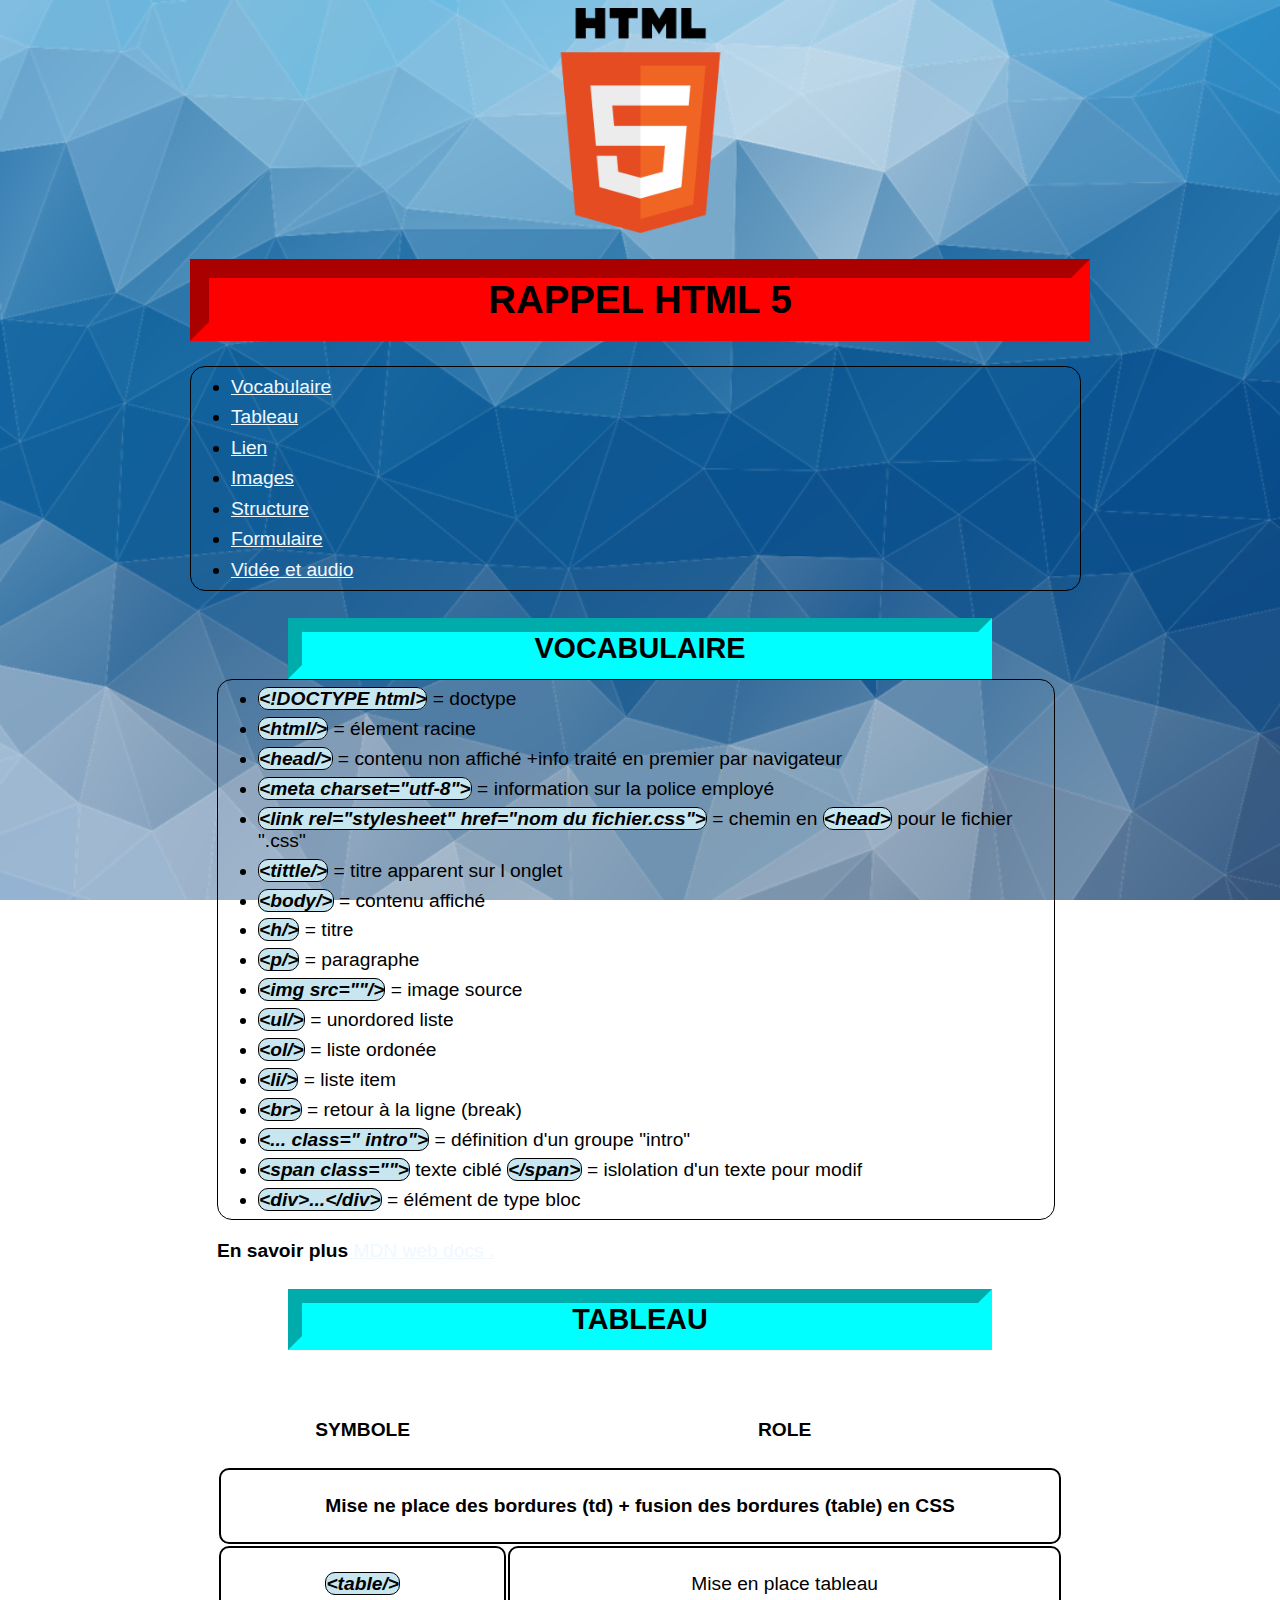
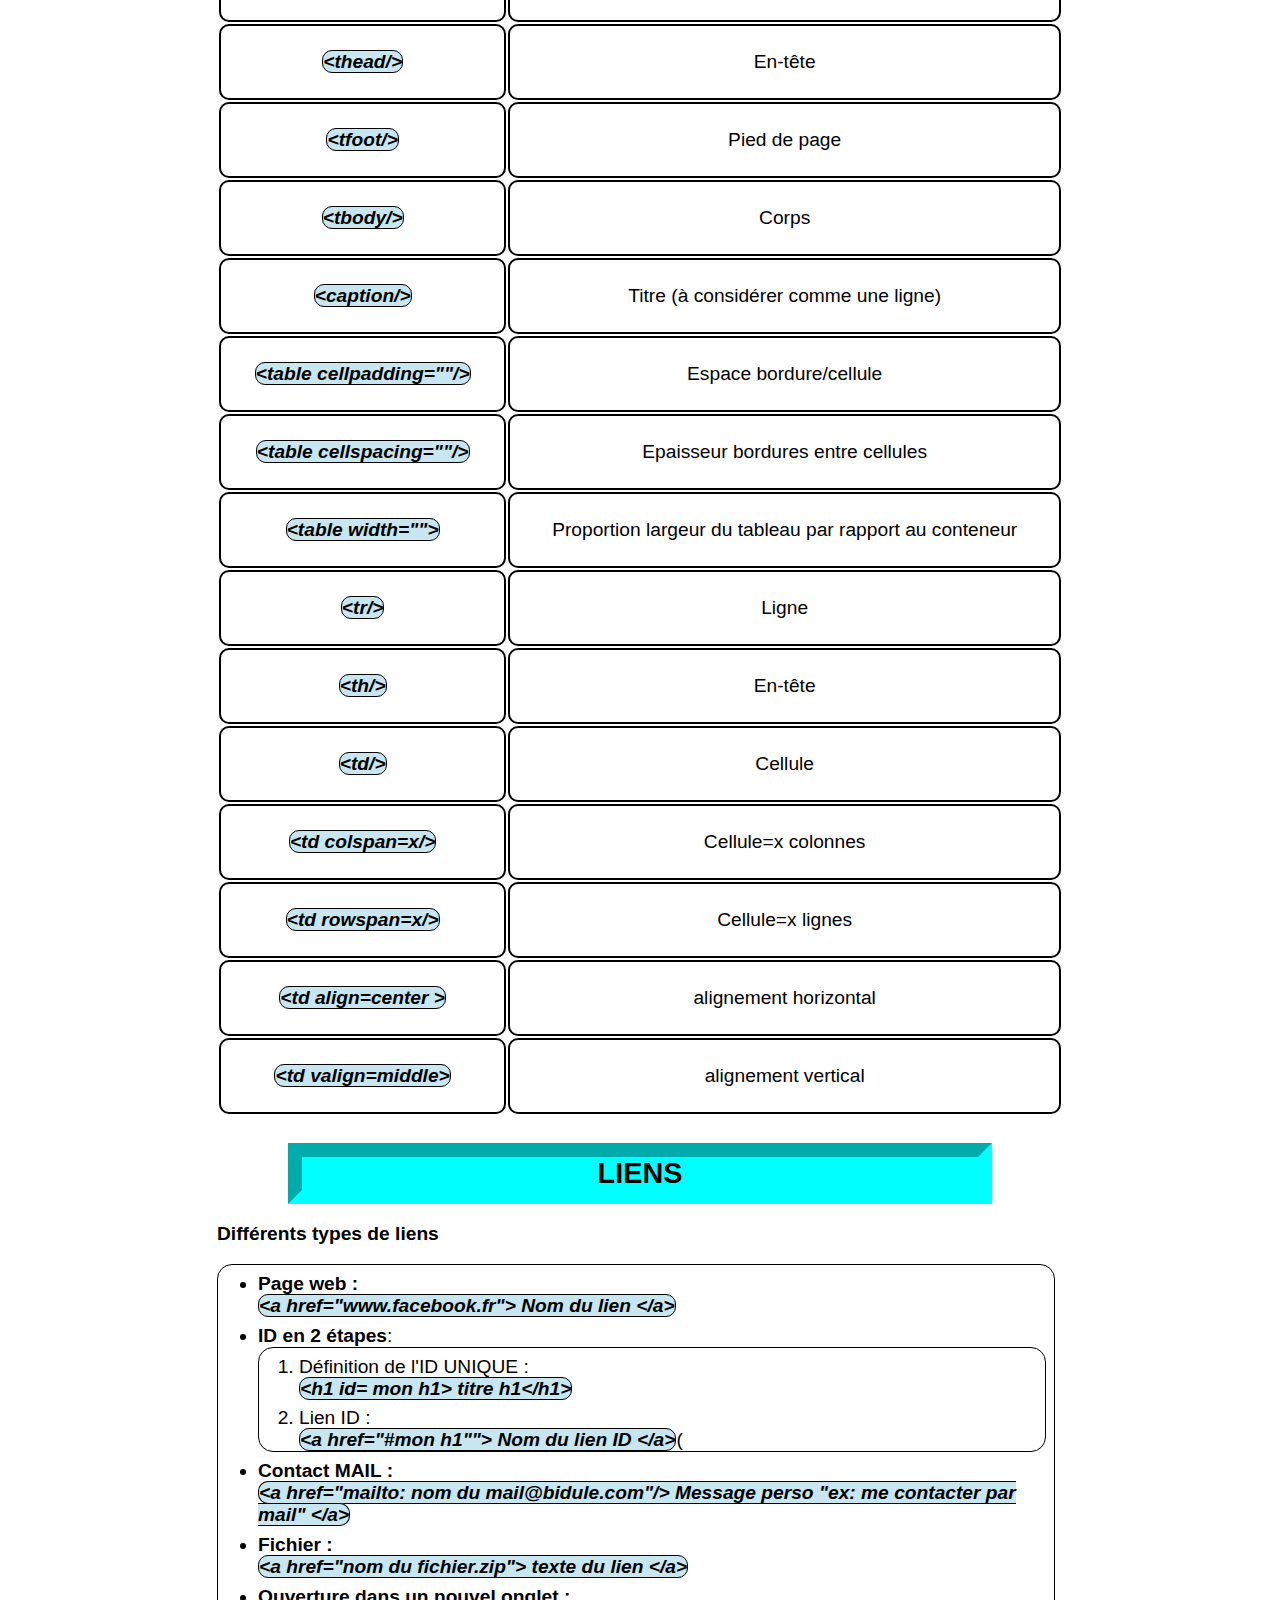
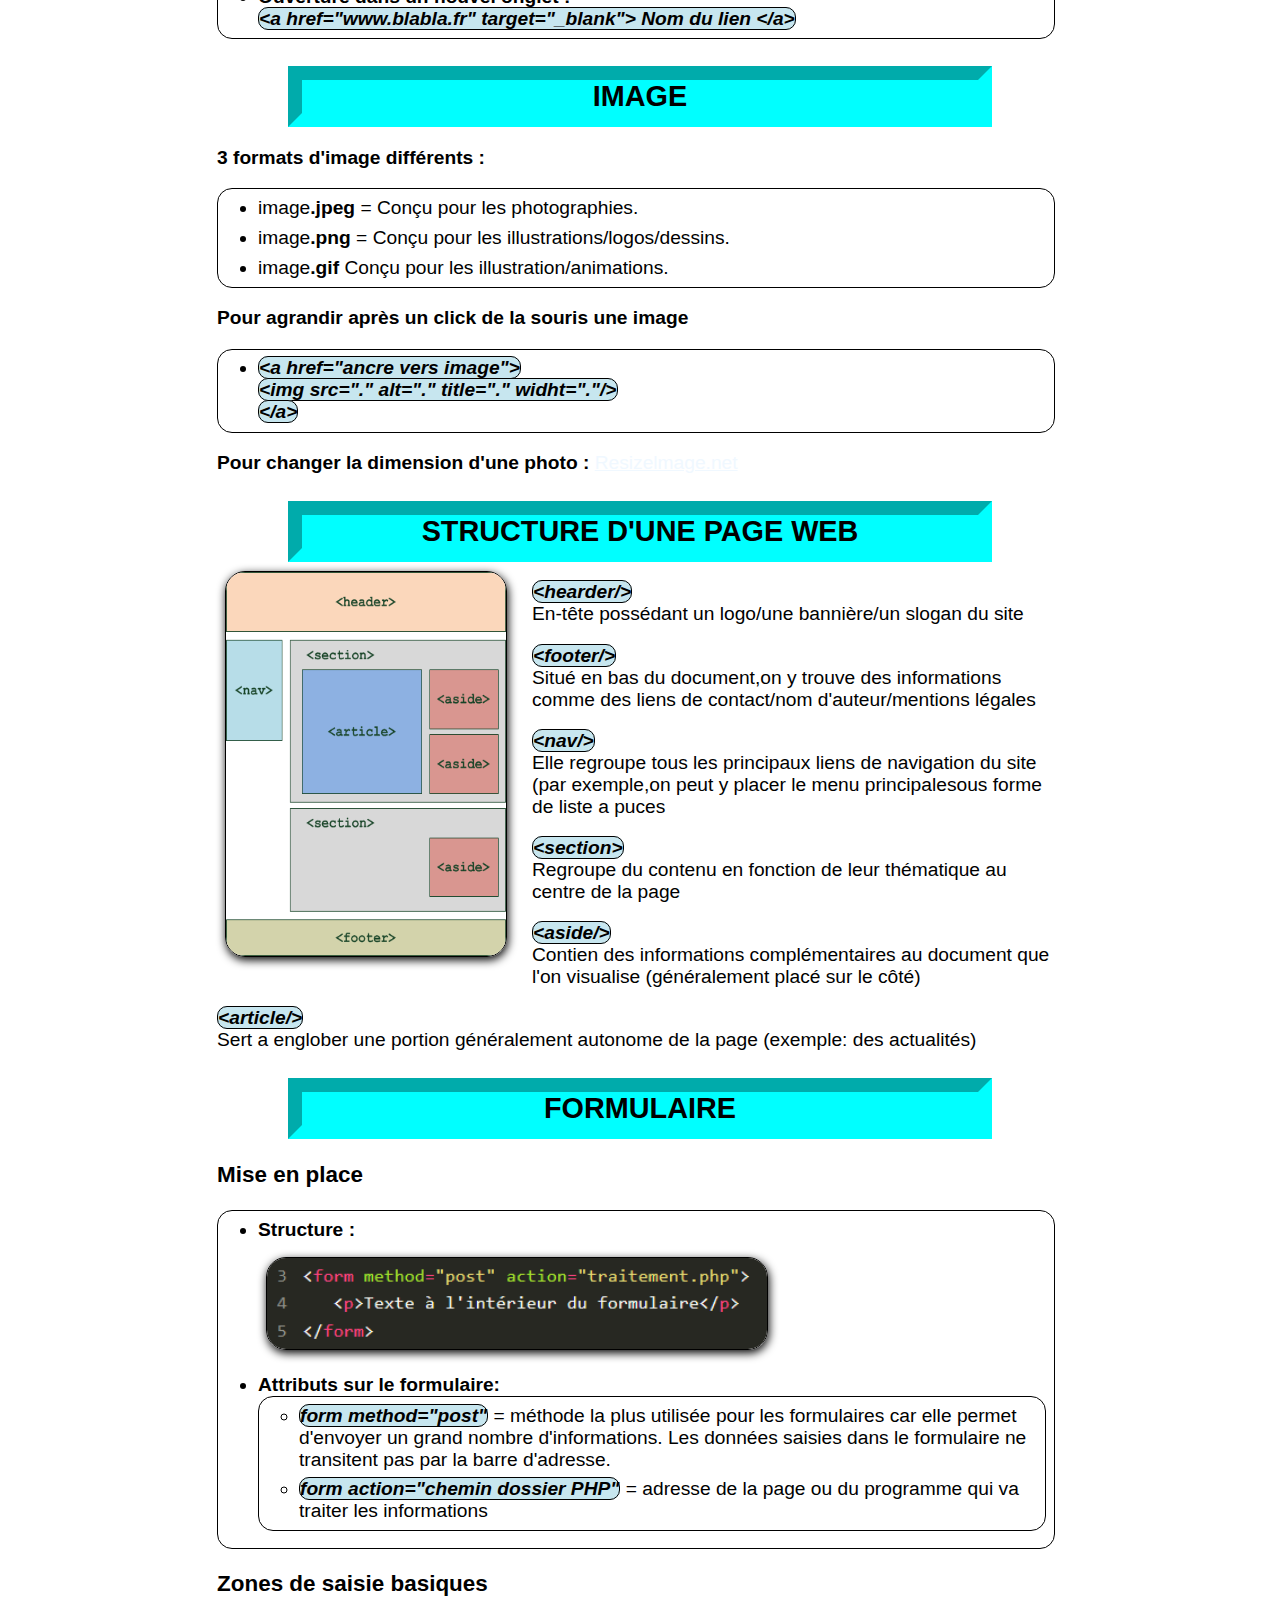
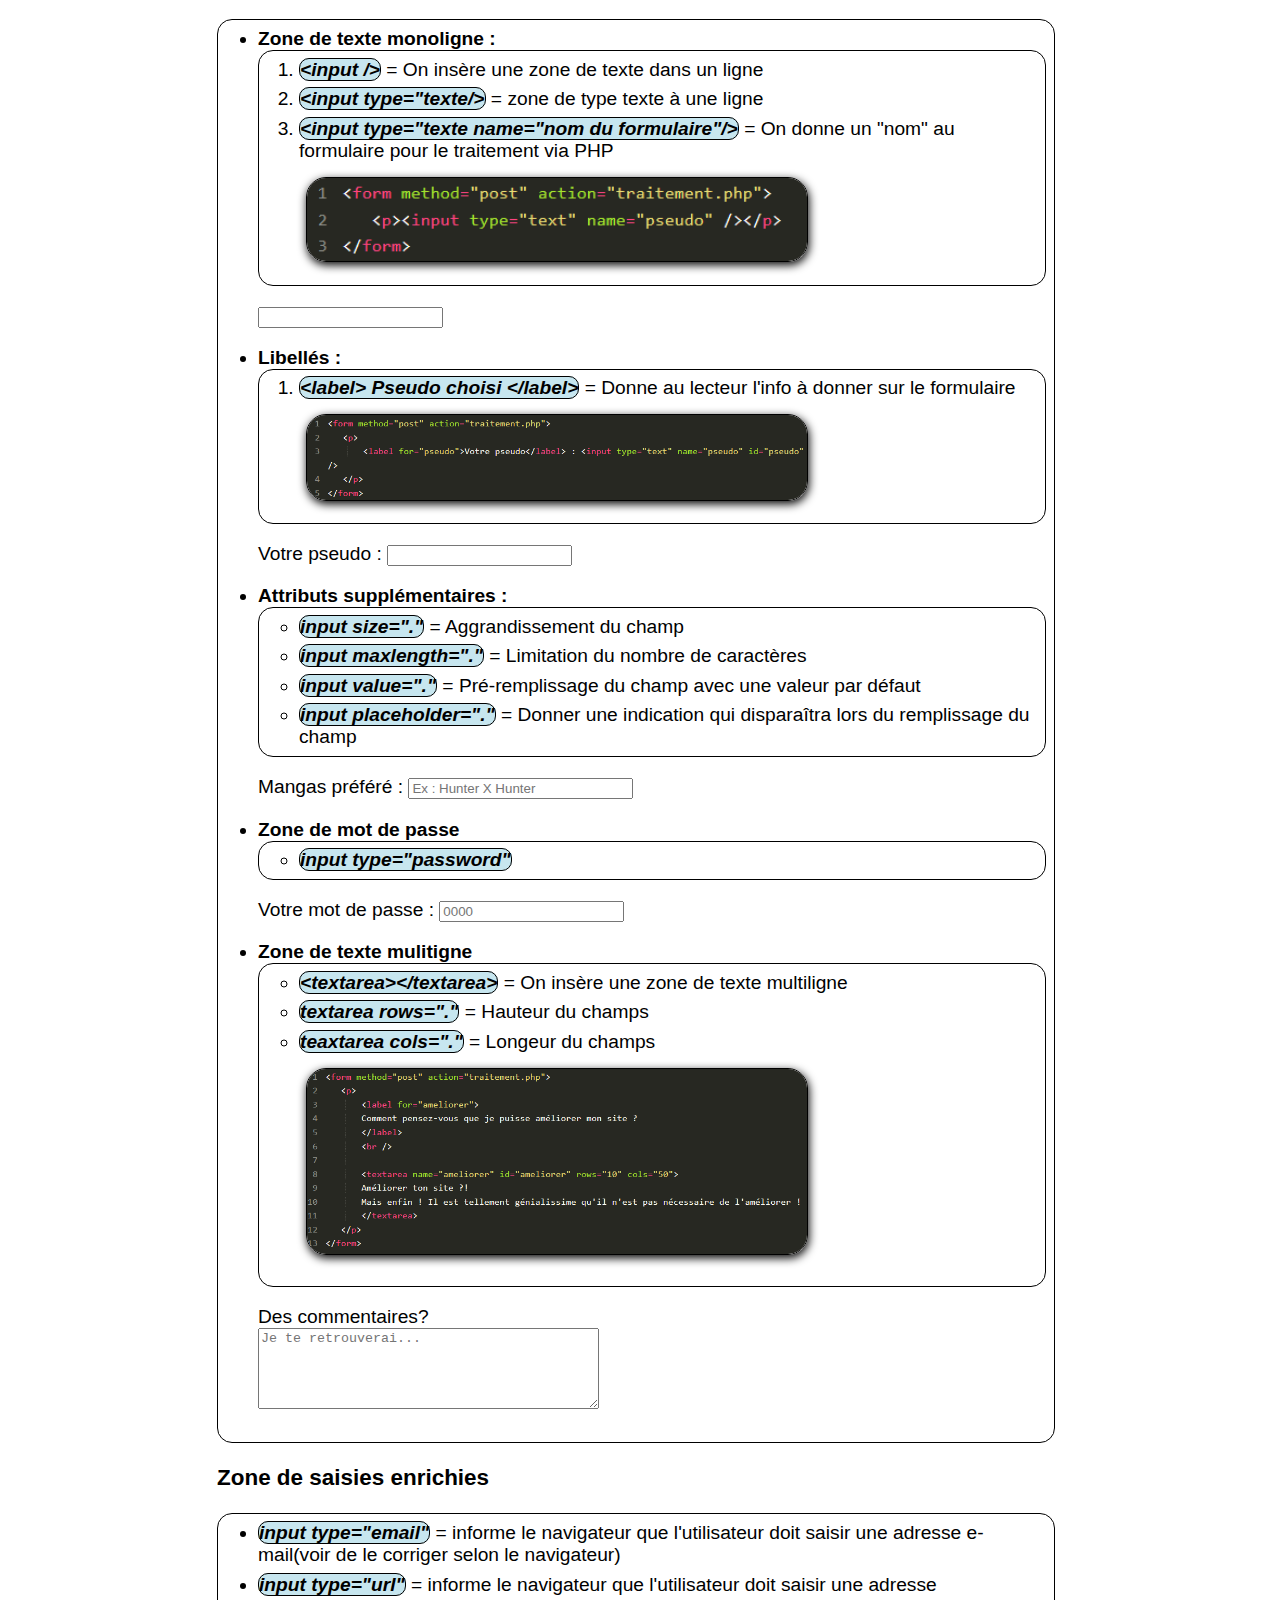
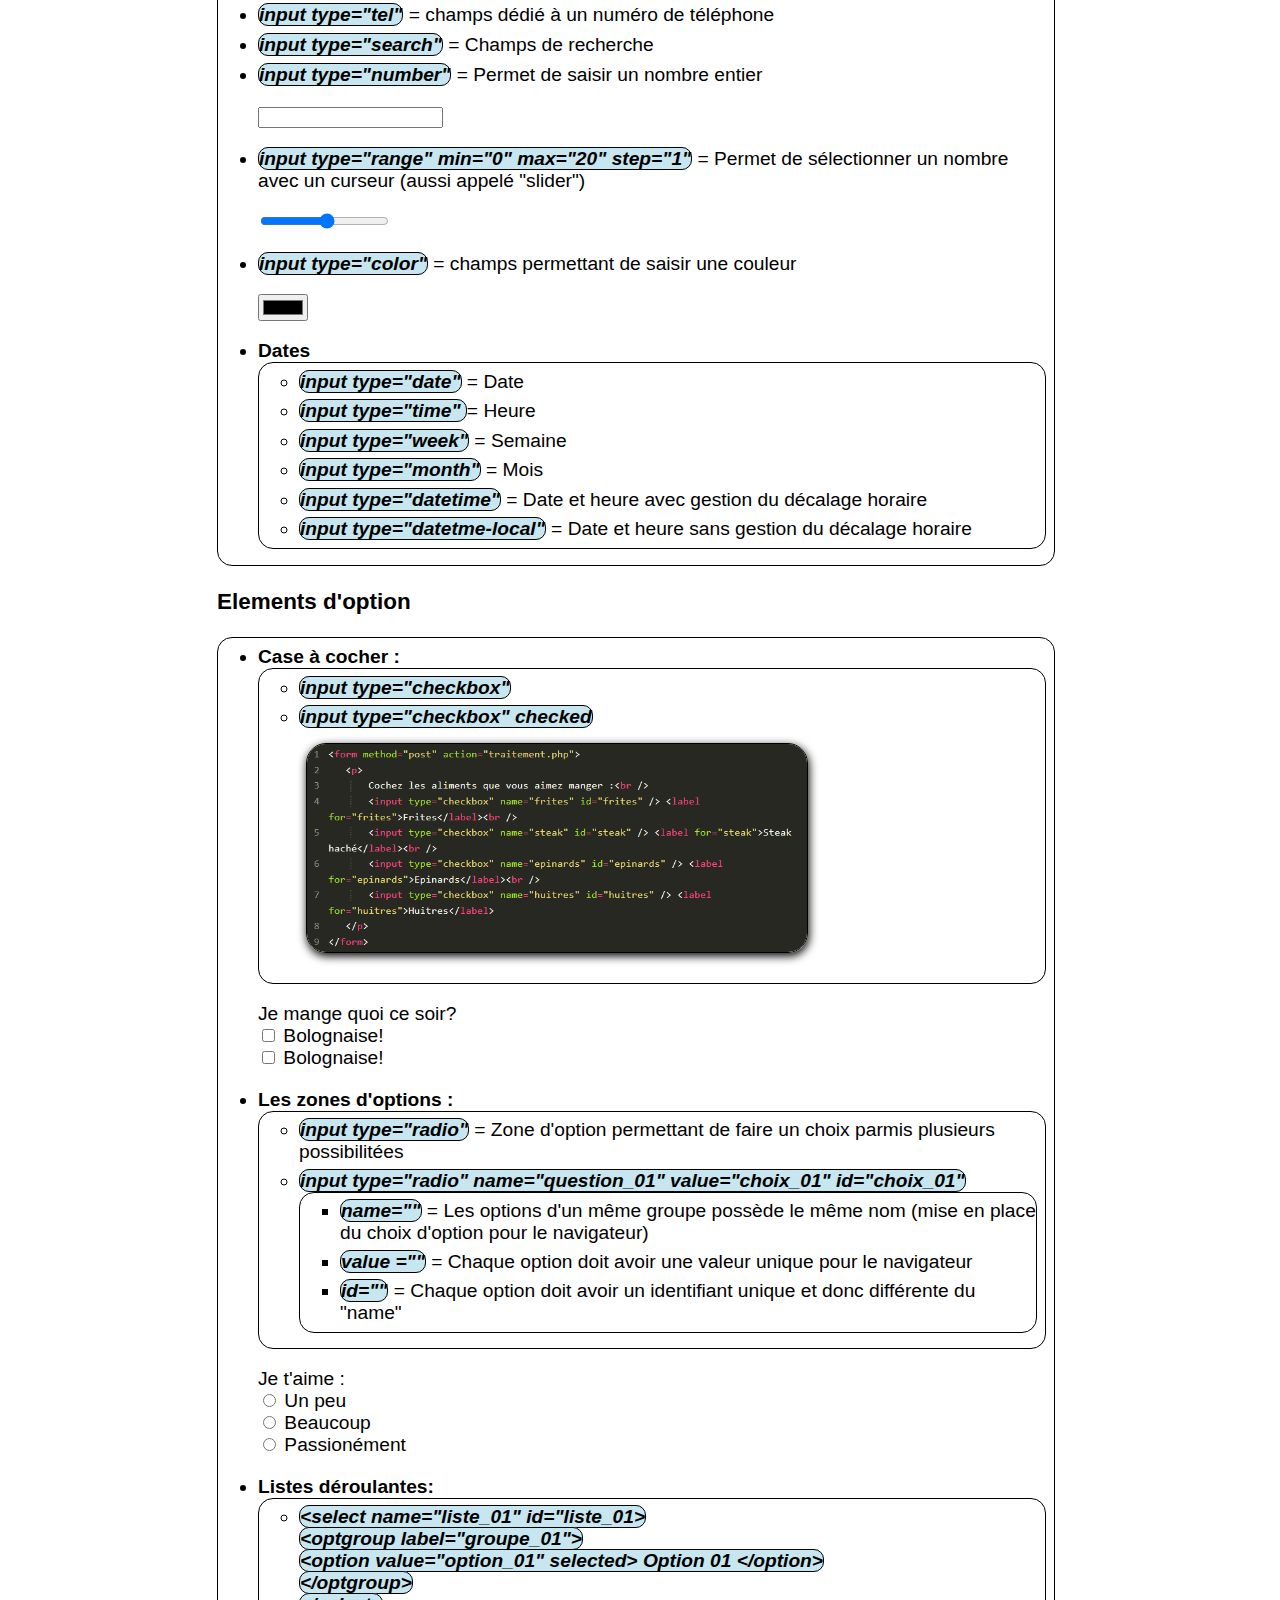
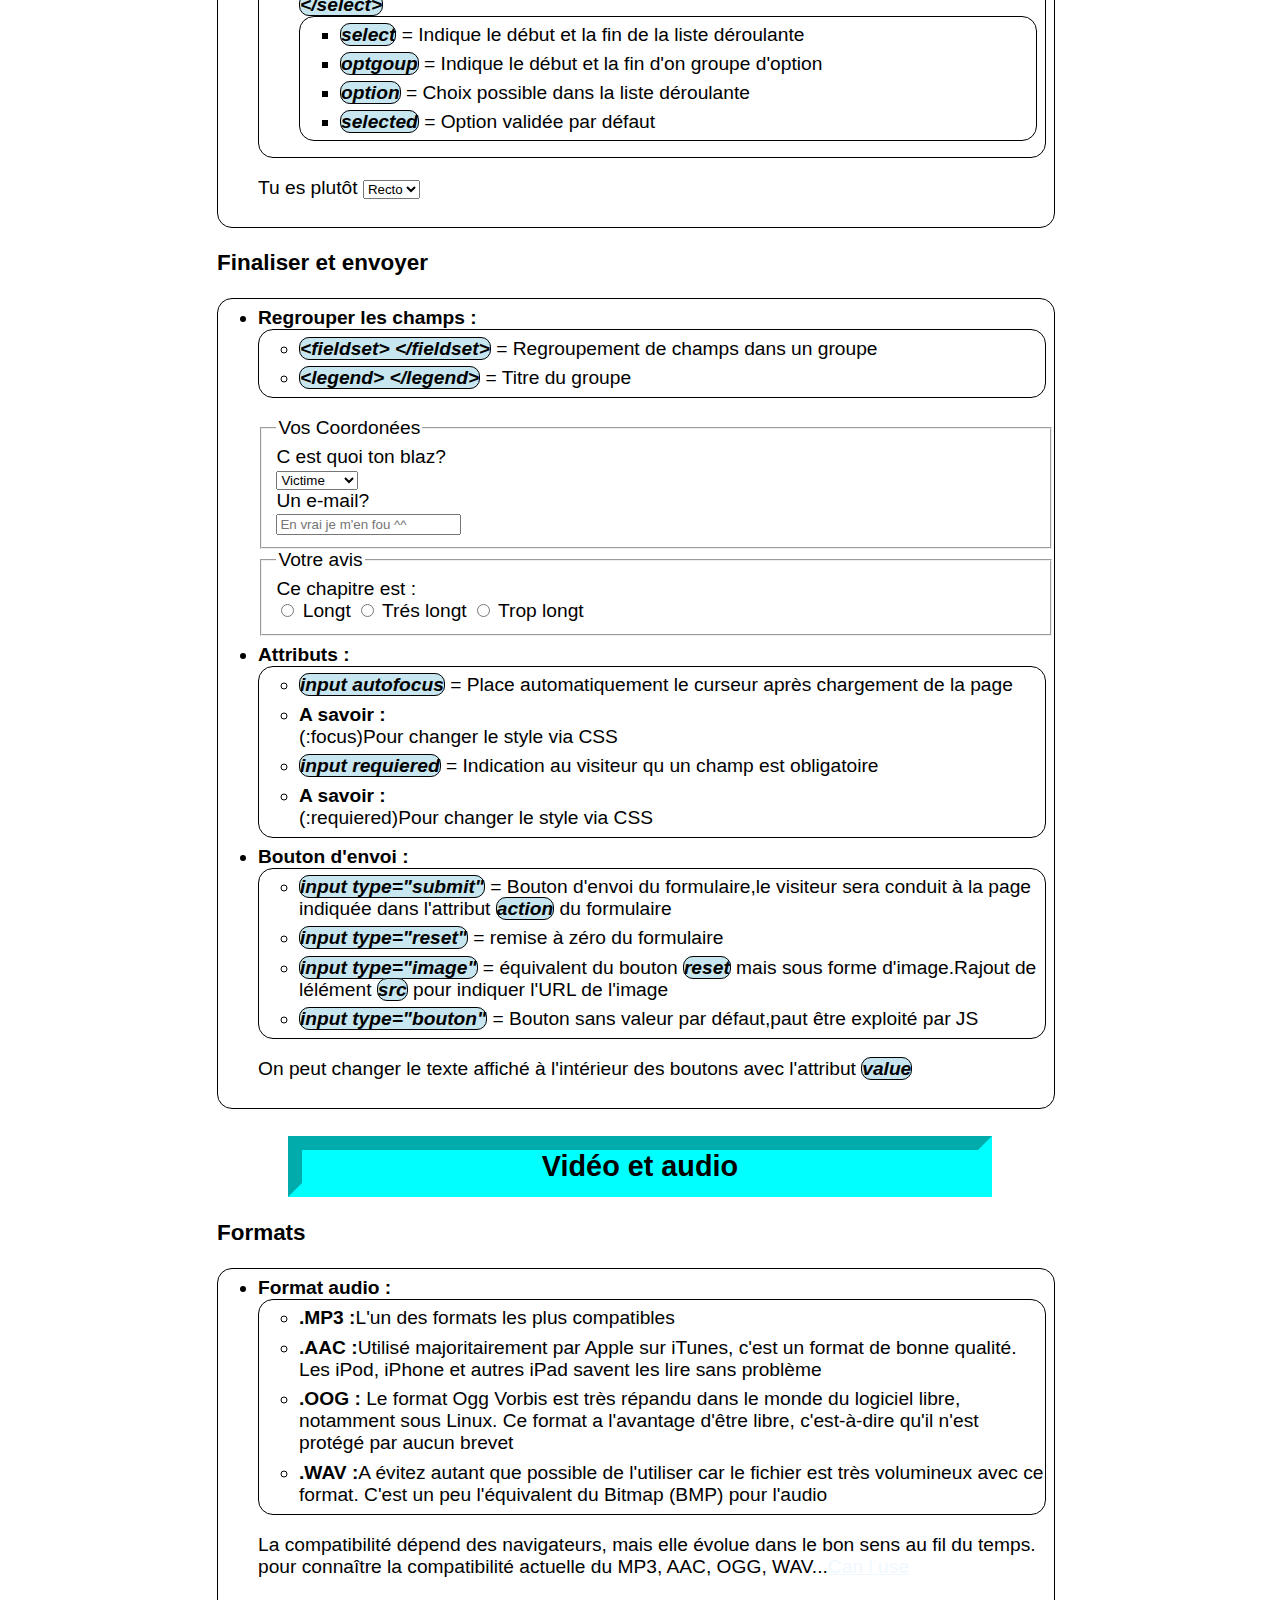
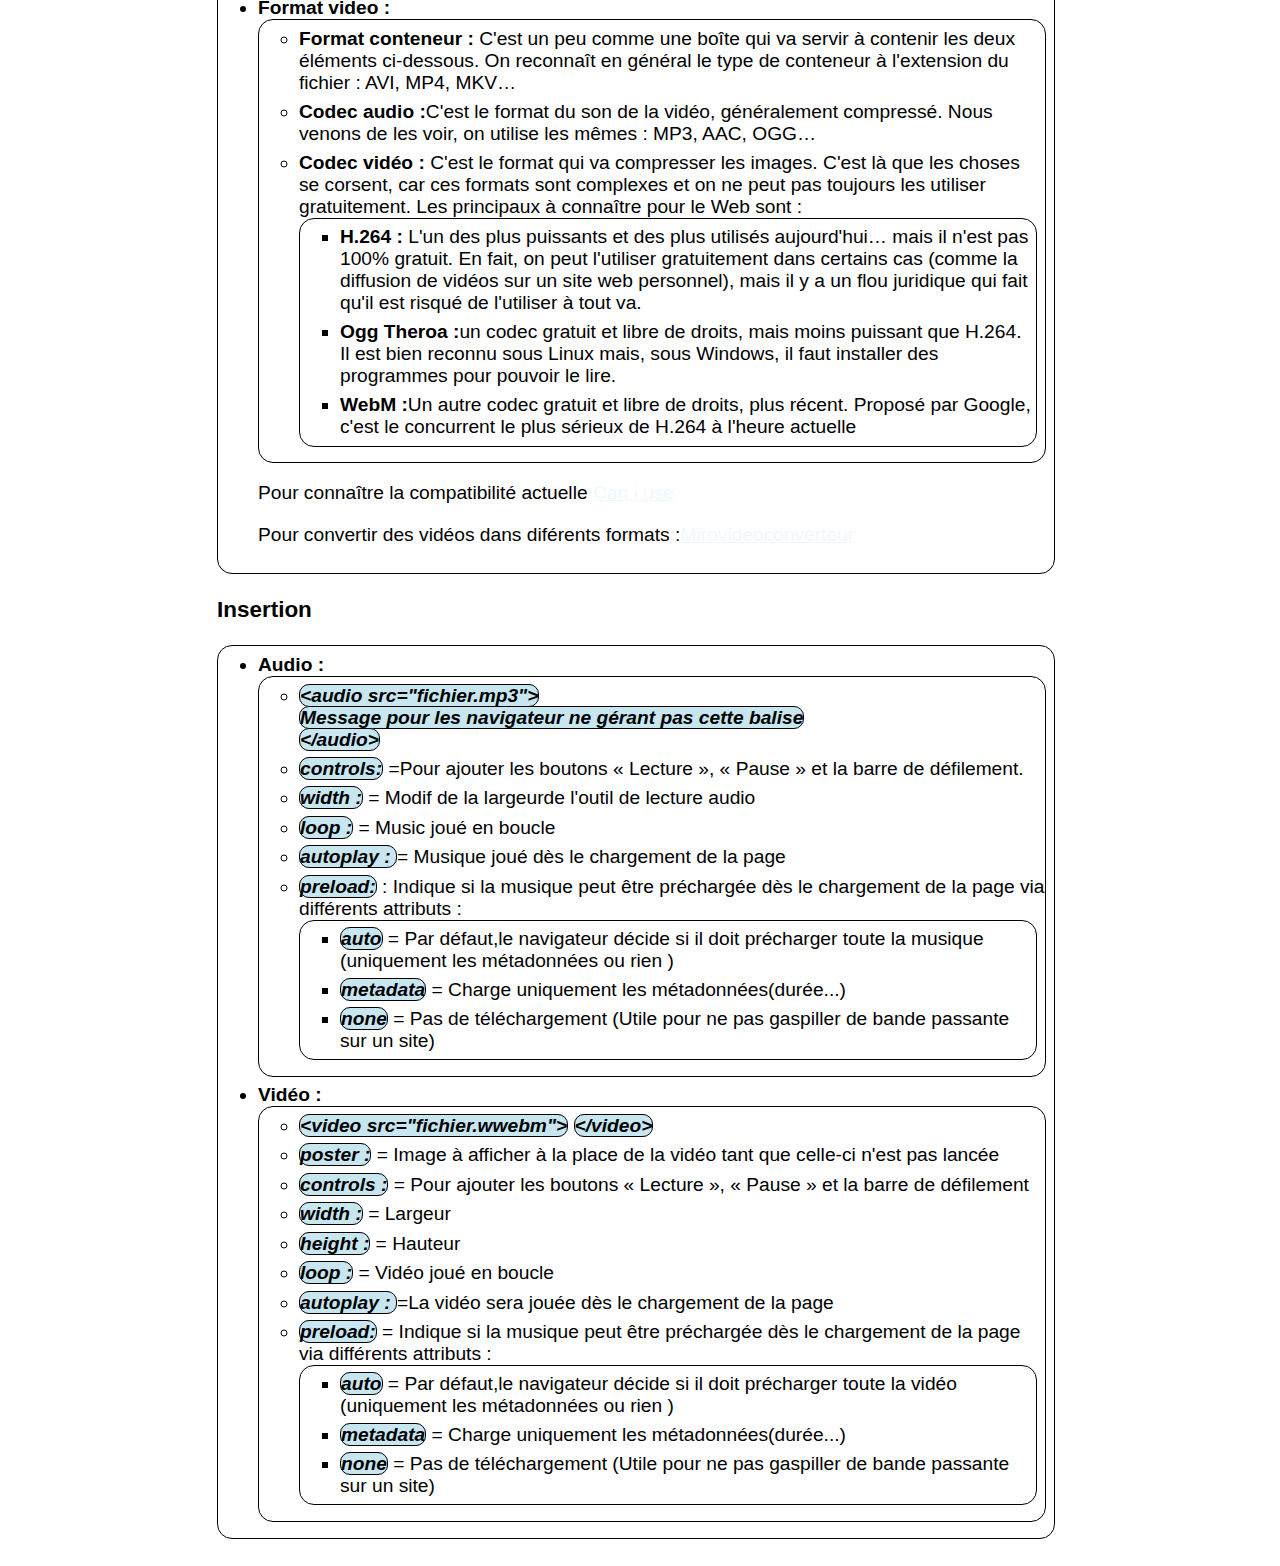
<file: PAGE_01/HTML/rappel_html.html>
<!DOCTYPE html>
<html>
  <head>
    <meta charset="utf-8">
    <link rel="stylesheet" href="rappel_html.css">
    <title>Pense-bete (HTML)</title>
  </head>
  <body>
      <div id="bloc_page">
          <header>
              <img id="img01" src="images_html/HTML.png" alt="image HTML"/>
          </header>
          <nav>
              <h1>RAPPEL HTML 5</h1>
                <ul>
                    <li><a href="#VOCABULAIRE">Vocabulaire</a></li>
                    <li><a href="#TABLEAU">Tableau</a></li>
                    <li><a href="#LIEN">Lien</a></li>
                    <li><a href="#IMAGE">Images</a></li>
                    <li><a href="#structure">Structure</a></li>
                    <li><a href="#formulaire">Formulaire</a></li>
                    <li><a href="#video">Vidée et audio</a></li>
                </ul>
          </nav>
          <section>
            <h2 id="VOCABULAIRE">VOCABULAIRE</h2>
                <ul>
                    <li><em><strong>&#60;!DOCTYPE html&#62;</strong></em> = doctype</li>
                    <li><em><strong>&#60;html/&#62;</strong></em> = élement racine</li> 
                    <li><em><strong>&#60;head/&#62;</strong></em> = contenu non affiché +info traité en premier par navigateur </li>
                    <li><em><strong>&#60;meta charset="utf-8"&#62;</strong></em> = information sur la police employé</li>
                    <li><em><strong>&#60;link rel="stylesheet" href="nom du fichier.css"&#62;</strong></em> = chemin en <em><strong>&#60;head&#62;</strong></em> pour le fichier ".css"</li>
                    <li><em><strong>&#60;tittle/&#62;</strong></em> = titre apparent sur l onglet</li>
                    <li><em><strong>&#60;body/&#62;</strong></em> = contenu affiché</li>
                    <li><em><strong>&#60;h/&#62;</strong></em> = titre</li>
                    <li><em><strong>&#60;p/&#62;</strong></em> = paragraphe</li>
                    <li><em><strong>&#60;img src=""/&#62;</strong></em> = image source</li>
                    <li><em><strong>&#60;ul/&#62;</strong></em> = unordored liste</li>
                    <li><em><strong>&#60;ol/&#62;</strong></em> = liste ordonée
                    <li><em><strong>&#60;li/&#62;</strong></em> = liste item</li>
                    <li><em><strong>&#60;br&#62;</strong></em> = retour à la ligne (break)</li>
                    <li><em><strong>&#60;... class=" intro"&#62;</strong></em> = définition d'un groupe "intro" </li>
                    <li><em><strong>&#60;span class=""&#62;</strong></em> texte ciblé <em><strong>&#60;/span&#62;</strong></em> = islolation d'un texte pour modif</li>
                    <li><em><strong>&#60;div&#62;...&#60;/div&#62;</strong></em> = élément de type bloc</li>
                </ul>
              <p><strong>En savoir plus</strong><a href="https://developer.mozilla.org/fr/docs/Web/HTML/Element" target="_blank"> MDN web docs .</a></p>
          </section>
          <section>
            <h2 id="TABLEAU">TABLEAU</h2>
                <table cellpadding= "25px" width="100%">
                    <tr>
                        <th>SYMBOLE</th>
                        <th>ROLE</th>
                    </tr>
                    <tr>
                        <td colspan="2"><strong>Mise ne place des bordures (td) + fusion des bordures (table) en CSS</strong></td>
                    </tr>
                     <tr>
                        <td><em><strong>&#60;table/&#62;</strong></em></td>
                        <td>Mise en place tableau</td>
                    </tr>
                    <tr>
                        <td><em>&#60;thead/&#62;</em>
                        </td>
                        <td>En-tête
                        </td>
                    </tr>
                    <tr>
                        <td><em>&#60;tfoot/&#62;</em>
                        </td>
                        <td>Pied de page
                        </td>
                    </tr>
                     <tr>
                        <td><em>&#60;tbody/&#62;</em>
                        </td>
                        <td>Corps
                        </td>
                    </tr>
                    <tr>
                        <td><em>&#60;caption/&#62;</em></td>
                        <td>Titre (à considérer comme une ligne)</td>
                    </tr>
                    <tr>
                        <td><em><strong>&#60;table cellpadding=""/&#62;</strong></em></td>
                        <td>Espace bordure/cellule</td>
                    </tr>
                    <tr>
                        <td><em><strong>&#60;table cellspacing=""/&#62;</strong></em></td>
                        <td>Epaisseur bordures entre cellules</td>
                    </tr>
                    <tr>
                        <td><em><strong>&#60;table width=""&#62;</strong></em></td>
                        <td>Proportion largeur du tableau par rapport au conteneur</td>
                    </tr>
                    <tr>
                        <td><em><strong>&#60;tr/&#62;</strong></em></td>
                        <td>Ligne</td>
                    </tr>
                    <tr>
                        <td><em>&#60;th/&#62;</em></td>
                        <td>En-tête</td>
                    </tr>
                    <tr>
                        <td><em><strong>&#60;td/&#62;</strong></em></td>
                        <td>Cellule</td>
                    </tr>
                    <tr>
                        <td><em><strong>&#60;td colspan=x/&#62;</strong></em></td>
                        <td>Cellule=x colonnes</td>
                    </tr>
                    <tr>
                        <td><em><strong>&#60;td rowspan=x/&#62;</strong></em></td>
                        <td>Cellule=x lignes</td>
                    </tr>
                    <tr>
                        <td><em><strong>&#60;td align=center &#62;</strong></em></td>
                        <td>alignement horizontal</td>
                    </tr>
                    <tr>
                        <td><em><strong>&#60;td valign=middle&#62;</strong></em></td>
                        <td>alignement vertical</td>
                </table>
          </section>
          <section>
            <h2 id="LIEN">LIENS</h2>
                <p><strong>Différents types de liens</strong></p>
                    <ul>
                        <li><strong>Page web :</strong> <br> <em><strong>&#60;a href="www.facebook.fr"&#62; Nom du lien &#60;/a&#62;</strong></em></li>  
                        <li><strong>ID en 2 étapes</strong>:
                            <ol>
                                <li>Définition de l'ID UNIQUE : <br> <em><strong>&#60;h1 id= mon h1&#62; titre h1&#60;/h1&#62;</strong></em></li>
                                <li>Lien ID :<br> <em><strong>&#60;a href="#mon h1""&#62; Nom du lien ID &#60;/a&#62;</strong></em>(</li>
                            </ol>
                        </li>
                        <li><strong>Contact MAIL :</strong> <br> <em><strong>&#60;a href="mailto: nom du mail@bidule.com"/&#62; Message perso "ex: me contacter par mail" &#60;/a&#62;</strong></em></li>
                        <li><strong>Fichier : </strong> <br> <em><strong>&#60;a href="nom du fichier.zip"&#62; texte du lien &#60;/a&#62;</strong></em> </li>
                        <li><strong>Ouverture dans un nouvel onglet :</strong> <br> <em><strong>&#60;a href="www.blabla.fr" target="_blank"&#62; Nom du lien &#60;/a&#62;</strong></em></li>  
                    </ul>
          </section>
          <section>
            <h2 id="IMAGE">IMAGE</h2>
              <p><strong>3 formats d'image différents :</strong></p>
                    <ul>
                        <li>image<strong>.jpeg</strong> = Conçu pour les photographies.</li>
                        <li>image<strong>.png</strong> = Conçu pour les illustrations/logos/dessins.</li>
                        <li>image<strong>.gif</strong> Conçu pour les illustration/animations.</li> 
                    </ul>
              <p><strong>Pour agrandir après un click de la souris une image</strong></p>
                    <ul> 
                        <li><em>&#60;a href="ancre vers image"&#62;</em> <br> <em>&#60;img src="." alt="." title="." widht="."/&#62;</em> <br> <em>&#60;/a&#62;</em></li>
                    </ul>
              <p><strong>Pour changer la dimension d'une photo :</strong> <a href="https://resizeimage.net" target="_blank";> Resizelmage.net</a></p>
          </section>
          <section>
            <h2 id="structure">STRUCTURE D'UNE PAGE WEB</h2>
                <img id="img02" src="images_html/Plan_html_5.png" alt="structure html5" > 
                <p><em>&#60;hearder/&#62;</em> <br>
                En-tête possédant un logo/une bannière/un slogan du site</p>
                <p><em>&#60;footer/&#62;</em> <br>
                Situé en bas du document,on y trouve des informations comme des liens de contact/nom d'auteur/mentions légales</p>
                <p><em>&#60;nav/&#62;</em> <br>
                Elle regroupe tous les principaux liens de navigation du site (par exemple,on peut y placer le menu principalesous forme de liste a puces </p>
                <p><em>&#60;section&#62;</em> <br>
                Regroupe du contenu en fonction de leur thématique au centre de la page</p>
                <p><em>&#60;aside/&#62;</em> <br>
                Contien des informations complémentaires au document que l'on visualise (généralement placé sur le côté)</p>
                <p><em>&#60;article/&#62;</em> <br>
                Sert a englober une portion généralement autonome de la page (exemple: des actualités)</p>
          </section>
          <section>
            <h2 id="formulaire">FORMULAIRE</h2>
                <h3>Mise en place</h3>
                    <ul>
                        <li><strong>Structure :</strong>
                            <img id="img" src="images_html/img_01.png" alt="img_01"/>
                        </li>
                        <li><strong>Attributs sur le formulaire:</strong>
                            <ul>
                                <li><em>form method="post"</em> = méthode la plus utilisée pour les formulaires car elle permet d'envoyer un grand nombre d'informations. Les données saisies dans le formulaire ne transitent pas par la barre d'adresse.</li>
                                <li><em>form action="chemin dossier PHP"</em> = adresse de la page ou du programme qui va traiter les informations </li>
                            </ul>
                        </li>
                    </ul>
                <h3>Zones de saisie basiques</h3>
                    <ul>
                        <li><strong>Zone de texte monoligne :</strong>
                            <ol>
                                <li><em>&#60;input /&#62;</em> = On insère une zone de texte dans un ligne</li>
                                <li><em>&#60;input  type="texte/&#62;</em> = zone de type texte à une ligne</li>
                                <li><em>&#60;input  type="texte name="nom du formulaire"/&#62;</em> = On donne un "nom" au formulaire pour le traitement via PHP</li>
                                <img id="img" src="images_html/img_02.png" alt="img_02"/>
                            </ol>
                            <form method="post" action="dosiiser.php">
                                <p>
                                    <input type="text" name="form_01">
                                </p>
                            </form>
                        </li>
                        <li><strong>Libellés :</strong>
                            <ol>
                                <li>
                                    <em>&#60;label&#62; Pseudo choisi &#60;/label&#62;</em> = Donne au lecteur l'info à donner sur le formulaire 
                                </li>
                                <a href="images_html/img_03.png">
                                  <img id="img" src="images_html/img_03.png" alt="img_03"/>
                                </a>
                            </ol>
                            <form method="post" actio="fichiser.php">
                                <p>
                                    <label for="form_02">Votre pseudo :</label>
                                    <input type="text" name="form_02" id="form_02"/>
                                </p>
                            </form>
                        </li>
                        <li><strong>Attributs supplémentaires :</strong>
                            <ul>
                                <li><em>input size="."</em> = Aggrandissement du champ</li>
                                <li><em>input maxlength="."</em> = Limitation du nombre de caractères</li>
                                <li><em>input value="."</em> = Pré-remplissage du champ avec une valeur par défaut</li>
                                <li><em>input placeholder="."</em> = Donner une indication qui disparaîtra lors du remplissage du champ</li>
                            </ul>
                            <form>
                                <p>
                                    <label for="form_03">Mangas préféré :</label>
                                    <input type="text" name="form_03" id="form_03" size="25" maxlength="19" placeholder="Ex : Hunter X Hunter"/>
                                </p>
                            </form>
                        </li>
                        <li><strong>Zone de mot de passe</strong>
                            <ul>
                                <li><em>input type="password"</em></li>
                            </ul>
                            <form>
                                <p>
                                    <label for="pseudo_04">Votre mot de passe :</label> 
                                    <input type="password" name="form_04" id="form_04" placeholder="0000"/>
                                </p>
                            </form>
                        </li>
                        <li><strong>Zone de texte mulitigne</strong>
                            <ul>
                                <li><em>&#60;textarea&#62;&#60;/textarea&#62;</em> = On insère une zone de texte multiligne</li>
                                <li><em>textarea rows="."</em> = Hauteur du champs</li>
                                <li><em>teaxtarea cols="."</em> = Longeur du champs</li>
                                <a href="images_html/img_04.png" >
                                    <img id="img" src="images_html/img_04.png" alt="img_04"/>
                                </a>
                            </ul>
                            <form method="post" action="fichier.php">
                                <p>
                                    <label for="form_04">Des commentaires?</label> <br> 
                                    <textarea name="form_04" id="form_04" cols="40" rows="5" placeholder="Je te retrouverai..."></textarea>
                                </p>
                            </form>
                        </li>
                    </ul>
                <h3>Zone de saisies enrichies</h3>
                    <ul>
                        <li><em>input type="email"</em> = informe le navigateur que l'utilisateur doit saisir une adresse e-mail(voir de le corriger selon le navigateur)</li>
                        <li><em>input type="url"</em> = informe le navigateur que l'utilisateur doit saisir une adresse </li>
                        <li><em>input type="tel"</em> = champs dédié à un numéro de téléphone </li>
                        <li><em>input type="search"</em> = Champs de recherche</li>
                        <li>
                            <em>input type="number"</em> = Permet de saisir un nombre entier
                            <form method="post" action="fichier.php">
                                <p>
                                    <input name="form_05" id="form_05" type="number"/>
                                </p>
                            </form>
                        </li>
                        <li>
                            <em>input type="range" min="0"  max="20" step="1"</em> = Permet de sélectionner un nombre avec un curseur (aussi appelé "slider")
                            <form method="post" action="fichier.php">
                                <p>
                                    <input name="form_06" id="form_06" type="range" min="1" max="20" step="1"/>
                                </p>
                            </form>
                        </li>
                        <li>
                            <em>input type="color"</em> = champs permettant de saisir une couleur
                            <form method="post" action="fichier.php">
                                <p>
                                    <input name="form_06" id="form_06" type="color"/>
                                </p>
                            </form>
                        </li>
                        <li><strong>Dates</strong>
                            <ul>
                                <li><em>input type="date"</em> = Date</li>
                                <li><em>input type="time" </em>= Heure</li>
                                <li><em>input type="week"</em> = Semaine</li>
                                <li><em>input type="month"</em> = Mois</li>
                                <li><em>input type="datetime"</em> = Date et heure avec gestion du décalage horaire</li>
                                <li><em>input type="datetme-local"</em> = Date et heure sans gestion du décalage horaire</li>
                            </ul>
                        </li>
                    </ul>
                <h3>Elements d'option</h3>
                    <ul>
                        <li><strong>Case à cocher :</strong>
                            <ul>
                                <li><em>input type="checkbox"</em></li>
                                <li><em>input type="checkbox" checked </em></li>
                                <a href="images_html/img_05.png">
                                    <img id="img" src="images_html/img_05.png" alt="img_05"/>
                                </a>
                            </ul>
                            <form method="post" action="fichier.php">
                                <p>
                                    Je mange quoi ce soir? <br>
                                    <input type="checkbox" name="choix_01" id="choix_01"/>
                                    <label for="choix_01">Bolognaise!</label> <br>
                                     <input type="checkbox" name="choix_02" id="choix_02"/>
                                    <label for="choix_02">Bolognaise!</label>
                                </p>
                            </form>
                        </li>
                        <li><strong>Les zones d'options :</strong>
                            <ul>
                                <li><em>input type="radio"</em> = Zone d'option permettant de faire un choix parmis plusieurs possibilitées</li>
                                <li><em>input type="radio" name="question_01" value="choix_01" id="choix_01"</em>
                                    <ul>
                                        <li><em>name=""</em> = Les options d'un même groupe possède le même nom (mise en place du choix d'option pour le navigateur)</li>
                                        <li><em>value =""</em> = Chaque option doit avoir une valeur unique pour le navigateur</li>
                                        <li><em>id=""</em> = Chaque option doit avoir un identifiant unique et donc différente du "name"</li>
                                    </ul>
                                </li>
                            </ul>
                            <form method="post" action="fichier.php">
                                <p>
                                    Je t'aime :<br>
                                    <input type="radio" name="z_o" value="un_peu" id="un_peu"/> <label for="un_peu">Un peu</label> <br>
                                    <input type="radio" name="z_o" value="beaucoup" id="beaucoup"/> <label for="beaucoup">Beaucoup</label> <br>
                                    <input type="radio" name="z_o" value="passionément" id="passionément"/> <label for="passionément">Passionément</label> <br>
                                </p>
                            </form>
                        </li>
                        <li><strong>Listes déroulantes:</strong>
                            <ul>
                                <li>
                                    <em>&#60;select name="liste_01" id="liste_01&#62;</em> <br> <em>&#60;optgroup label="groupe_01"&#62;</em>  <br> <em>&#60;option value="option_01" selected&#62; Option 01 &#60;/option&#62;</em> <br> <em>&#60;/optgroup&#62;</em> <br> <em>&#60;/select&#62;</em>
                                    <ul>
                                        <li><em>select</em> = Indique le début et la fin de la liste déroulante</li>
                                        <li><em>optgoup</em> = Indique le début et la fin d'on groupe d'option</li>
                                        <li><em>option</em> = Choix possible dans la liste déroulante</li>
                                        <li><em>selected</em> = Option validée par défaut</li>
                                    </ul>
                                </li>
                            </ul>
                            <form method="post" action="fichier.php">
                                <p>
                                    Tu es plutôt 
                                    <select name="liste_01" id="liste_01">
                                        <option value="recto">Recto</option>
                                        <option value="verso">Verso</option>
                                    </select>
                                </p>
                            </form>
                        </li>
                    </ul>
              <h3>Finaliser et envoyer</h3>
                <ul>
                    <li><strong>Regrouper les champs :</strong> 
                        <ul>
                            <li><em>&#60;fieldset&#62; &#60;/fieldset&#62;</em> = Regroupement de champs dans un groupe</li>
                            <li><em>&#60;legend&#62; &#60;/legend&#62;</em> = Titre du groupe</li>
                            
                        </ul>
                        <form method="post" action="fichise.php">
                            <p>
                                <fieldset>
                                    <legend>Vos Coordonées</legend>
                                    <label for="nom">C est quoi ton blaz?</label> <br>
                                    <select name="nom" id="nom">
                                        <option value="victime" >Victime</option>
                                        <option value="petite_bite">Petite bite</option>
                                    </select> <br> 
                                    <label for="e-mail">Un e-mail?</label> <br> 
                                    <input type="text" name="e-mail" id="e-mail" placeholder="En vrai je m'en fou ^^"/>
                                </fieldset>
                                <fieldset>
                                    <legend>Votre avis</legend>
                                    Ce chapitre est : <br> 
                                    
                                    <input type="radio" name="avis" value="longt" id="longt"/>
                                    <label for="longt">Longt</label> 
                                    
                                    <input type="radio" name="avis" value="trés_longt" id="trés_longt"/>
                                    <label for="trés_longt">Trés longt</label>
                                    
                                    <input type="radio" name="avis" value="trop_longt" id="trop_longt"/>
                                    <label for="trop_longt">Trop longt</label>
                                    
                                </fieldset>
                        </form>
                    </li>
                    <li><strong>Attributs :</strong>
                        <ul>
                            <li><em>input autofocus</em> = Place automatiquement le curseur après chargement de la page</li>
                            <li><strong>A savoir :</strong> <br>(:focus)Pour changer le style via CSS</li>
                            <li><em>input requiered</em> = Indication au visiteur qu un champ est obligatoire</li>
                            <li><strong>A savoir :</strong> <br>(:requiered)Pour changer le style via CSS</li>
                        </ul>
                    </li>
                    <li><strong>Bouton d'envoi :</strong>
                        <ul>
                            <li><em>input type="submit"</em> = Bouton d'envoi du formulaire,le visiteur sera conduit à la page indiquée dans l'attribut <em>action</em> du formulaire</li>
                            <li><em>input type="reset"</em> = remise à zéro du formulaire</li>
                            <li><em>input type="image"</em> = équivalent du bouton <em>reset</em> mais sous forme d'image.Rajout de lélément <em>src</em> pour indiquer l'URL de l'image</li>
                            <li><em>input type="bouton"</em> = Bouton sans valeur par défaut,paut être exploité par JS</li>
                        </ul>
                        <p>On peut changer le texte affiché à l'intérieur des boutons avec l'attribut <em>value</em></p>
                    </li>
                </ul>
          </section>
          <section>
              <h2 id="video">Vidéo et audio</h2>
                <h3>Formats</h3>
                    <ul>
                        <li><strong>Format audio :</strong>
                            <ul>
                                <li><strong>.MP3 :</strong>L'un des formats les plus compatibles</li>
                                <li><strong>.AAC :</strong>Utilisé majoritairement par Apple sur iTunes, c'est un format de bonne qualité. Les iPod, iPhone et autres iPad savent les lire sans problème</li>
                                <li><strong>.OOG :</strong> Le format Ogg Vorbis est très répandu dans le monde du logiciel libre, notamment sous Linux. Ce format a l'avantage d'être libre, c'est-à-dire qu'il n'est protégé par aucun brevet</li>
                                <li><strong>.WAV :</strong>A évitez autant que possible de l'utiliser car le fichier est très volumineux avec ce format. C'est un peu l'équivalent du Bitmap (BMP) pour l'audio</li>
                            </ul>
                            <p>La compatibilité dépend des navigateurs, mais elle évolue dans le bon sens au fil du temps. pour connaître la compatibilité actuelle du MP3, AAC,  OGG, WAV...<a target="_blank" href="https://caniuse.com/#feat=mp3">Can i use</a></p>
                        </li>
                        <li><strong>Format video :</strong>
                            <ul>
                                <li><strong>Format conteneur :</strong> C'est un peu comme une boîte qui va servir à contenir les deux éléments ci-dessous. On reconnaît en général le type de conteneur à l'extension du fichier : AVI, MP4, MKV…
                                </li>
                                <li><strong>Codec audio :</strong>C'est le format du son de la vidéo, généralement compressé. Nous venons de les voir, on utilise les mêmes : MP3, AAC, OGG…</li>
                                <li><strong>Codec vidéo :</strong> C'est le format qui va compresser les images. C'est là que les choses se corsent, car ces formats sont complexes et on ne peut pas toujours les utiliser gratuitement. Les principaux à connaître pour le Web sont :
                                    <ul>
                                        <li><strong>H.264 :</strong> L'un des plus puissants et des plus utilisés aujourd'hui… mais il n'est pas 100% gratuit. En fait, on peut l'utiliser gratuitement dans certains cas (comme la diffusion de vidéos sur un site web personnel), mais il y a un flou juridique qui fait qu'il est risqué de l'utiliser à tout va.</li>
                                        <li><strong>Ogg Theroa :</strong>un codec gratuit et libre de droits, mais moins puissant que H.264. Il est bien reconnu sous Linux mais, sous Windows, il faut installer des programmes pour pouvoir le lire.</li>
                                        <li><strong>WebM :</strong>Un autre codec gratuit et libre de droits, plus récent. Proposé par Google, c'est le concurrent le plus sérieux de H.264 à l'heure actuelle</li>
                                    </ul>    
                                </li>
                            </ul>
                            <p>Pour connaître la compatibilité actuelle <a target="_blank" href="https://caniuse.com/#feat=mpeg4">Can i use</a></p>
                            <p>Pour convertir des vidéos dans diférents formats :<a target="_blank" href="http://www.mirovideoconverter.com/">Mirovideoconverteur</a></p>
                        </li>
                    </ul>
            <h3>Insertion</h3>
                <ul>
                    <li><strong>Audio :</strong>
                        <ul>
                            <li><em>&#60;audio src="fichier.mp3"&#62;</em> <br> <em>Message pour les navigateur ne gérant pas cette balise</em> <br>  <em>&#60;/audio&#62;</em></li>
                            <li><em>controls:</em> =Pour ajouter les boutons « Lecture », « Pause » et la barre de défilement.</li>
                            <li><em>width :</em> = Modif de la largeurde l'outil de lecture audio</li>
                            <li><em>loop :</em> = Music joué en boucle</li>
                            <li><em>autoplay : </em> = Musique joué dès le chargement de la page</li>
                            <li><em>preload:</em> : Indique si la musique peut être préchargée dès le chargement de la page via différents attributs :
                                <ul>
                                    <li><em>auto</em> = Par défaut,le navigateur décide si il doit précharger toute la musique (uniquement les métadonnées ou rien )</li>
                                    <li><em>metadata</em> = Charge uniquement les métadonnées(durée...)</li>
                                    <li><em>none</em> = Pas de téléchargement (Utile pour ne pas gaspiller de bande passante sur un site)</li>
                                </ul>
                            </li>
                        </ul>
                    </li>
                    <li><strong>Vidéo :</strong>
                        <ul>
                            <li><em>&#60;video src="fichier.wwebm"&#62;</em> <em>&#60;/video&#62;</em></li>
                            <li><em>poster :</em> = Image à afficher à la place de la vidéo tant que celle-ci n'est pas lancée</li>
                            <li><em>controls :</em> = Pour ajouter les boutons « Lecture », « Pause » et la barre de défilement</li>
                            <li><em>width :</em> = Largeur</li>
                            <li><em>height :</em> = Hauteur</li>
                            <li><em>loop :</em> = Vidéo joué en boucle</li>
                            <li><em>autoplay : </em> =La vidéo sera jouée dès le chargement de la page</li>
                            <li><em>preload:</em> = Indique si la musique peut être préchargée dès le chargement de la page via différents attributs :
                                <ul>
                                    <li><em>auto</em> = Par défaut,le navigateur décide si il doit précharger toute la vidéo (uniquement les métadonnées ou rien )</li>
                                    <li><em>metadata</em> = Charge uniquement les métadonnées(durée...)</li>
                                    <li><em>none</em> = Pas de téléchargement (Utile pour ne pas gaspiller de bande passante sur un site)</li>
                                </ul>
                            </li>
                        </ul>
                    </li>
                </ul>
          </section>
      </div>    
    </body>
</html>
</file>
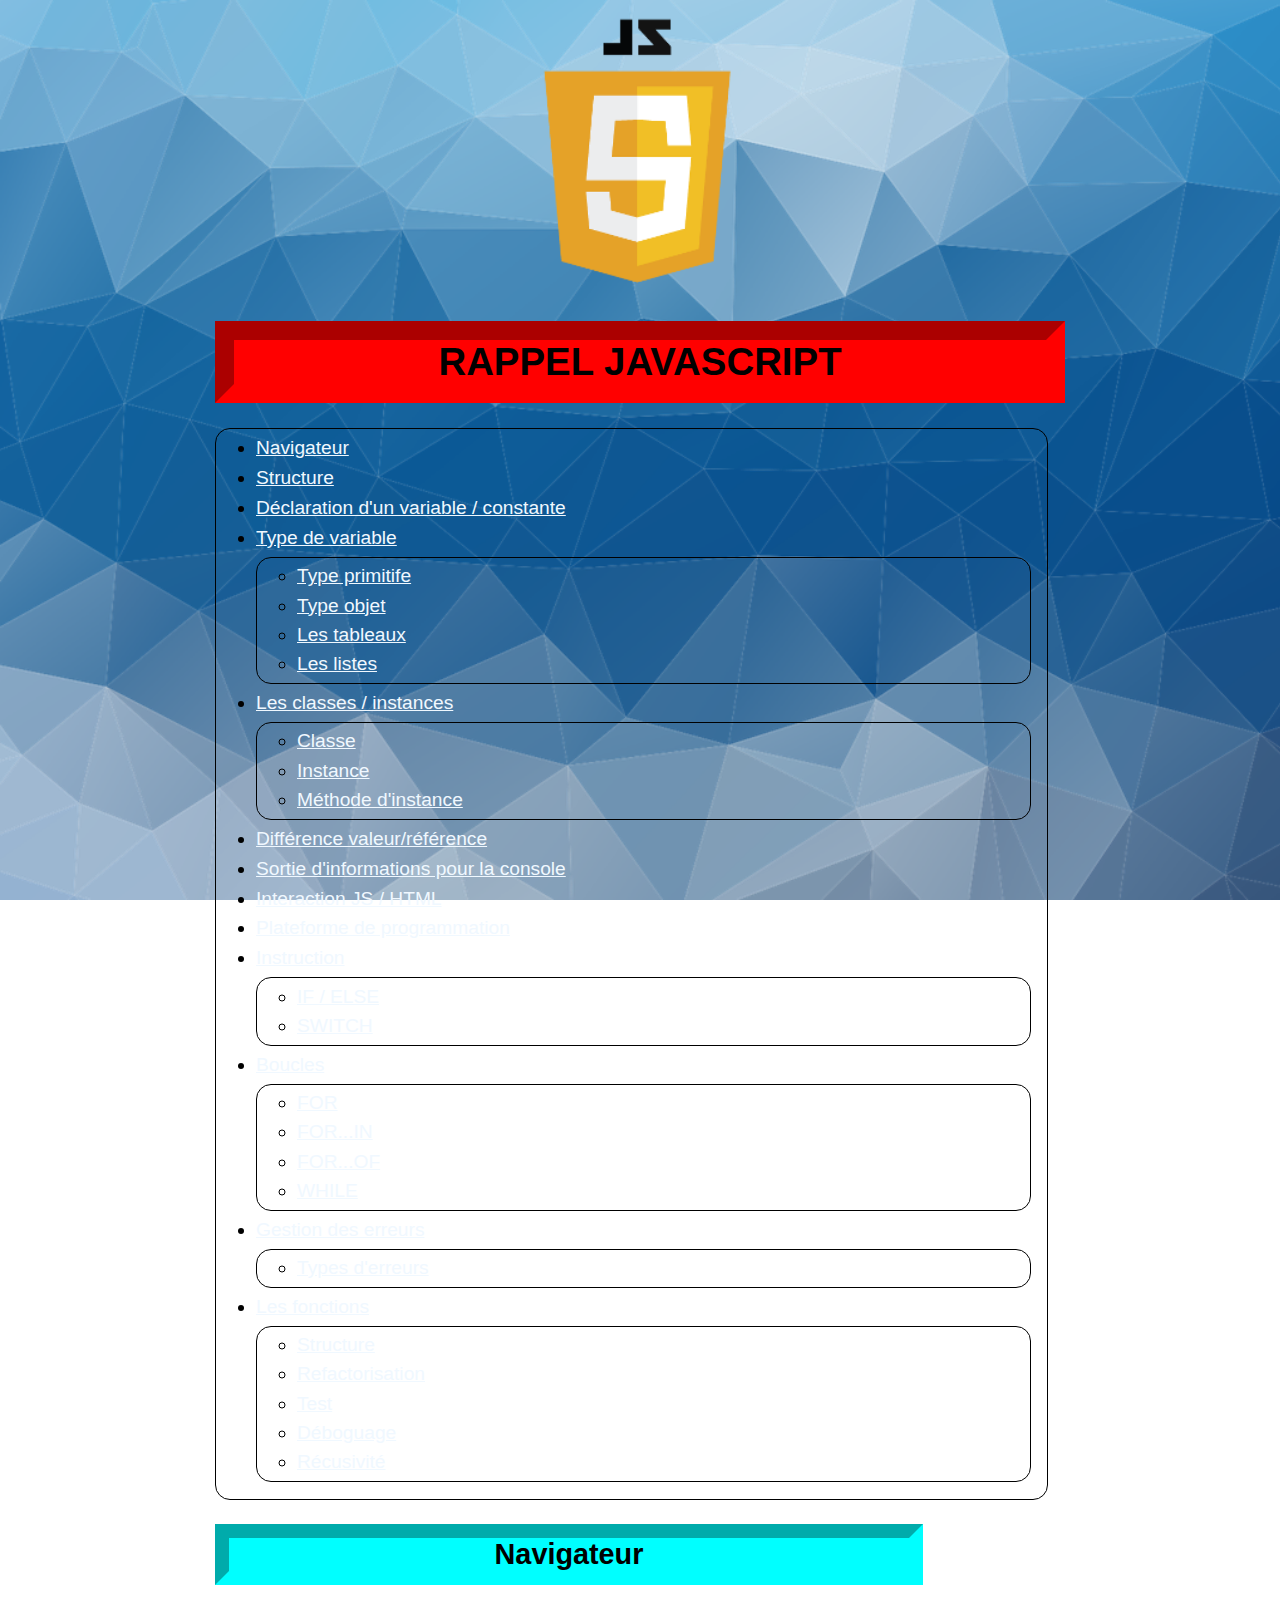
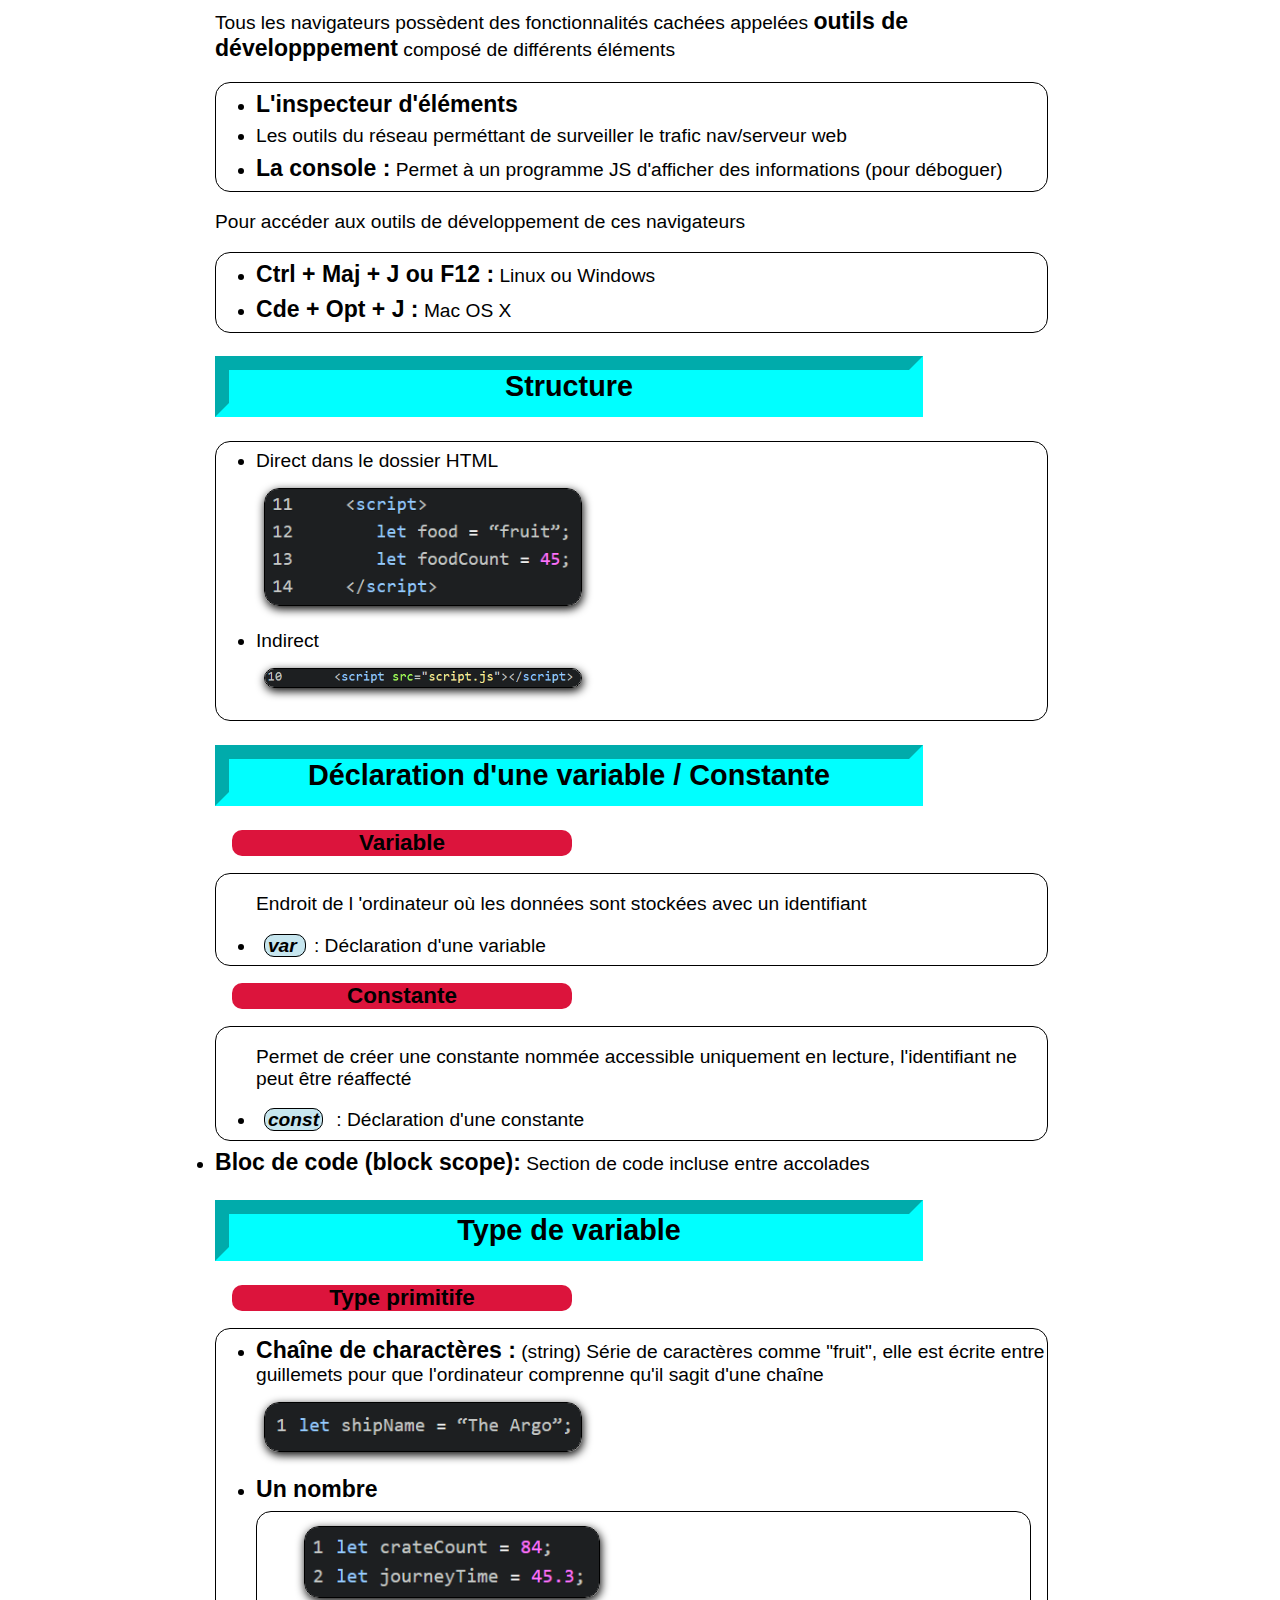
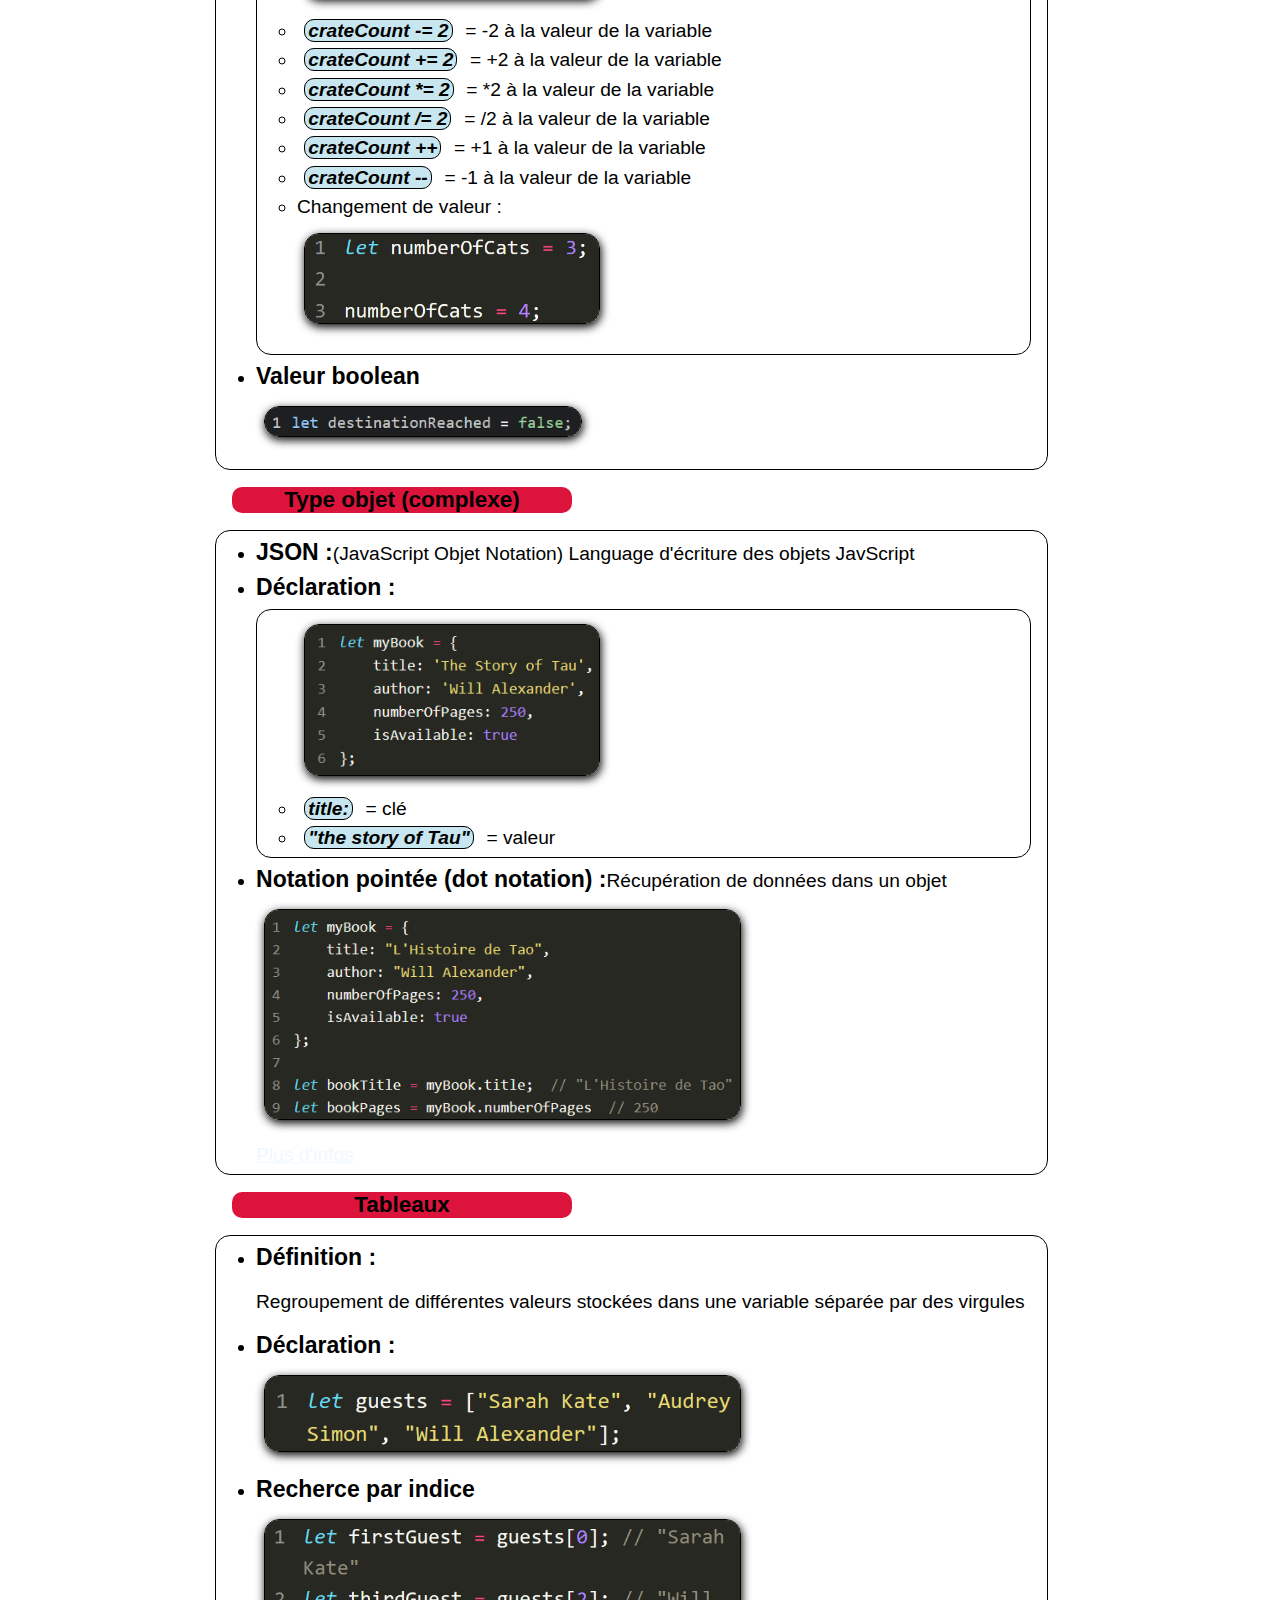
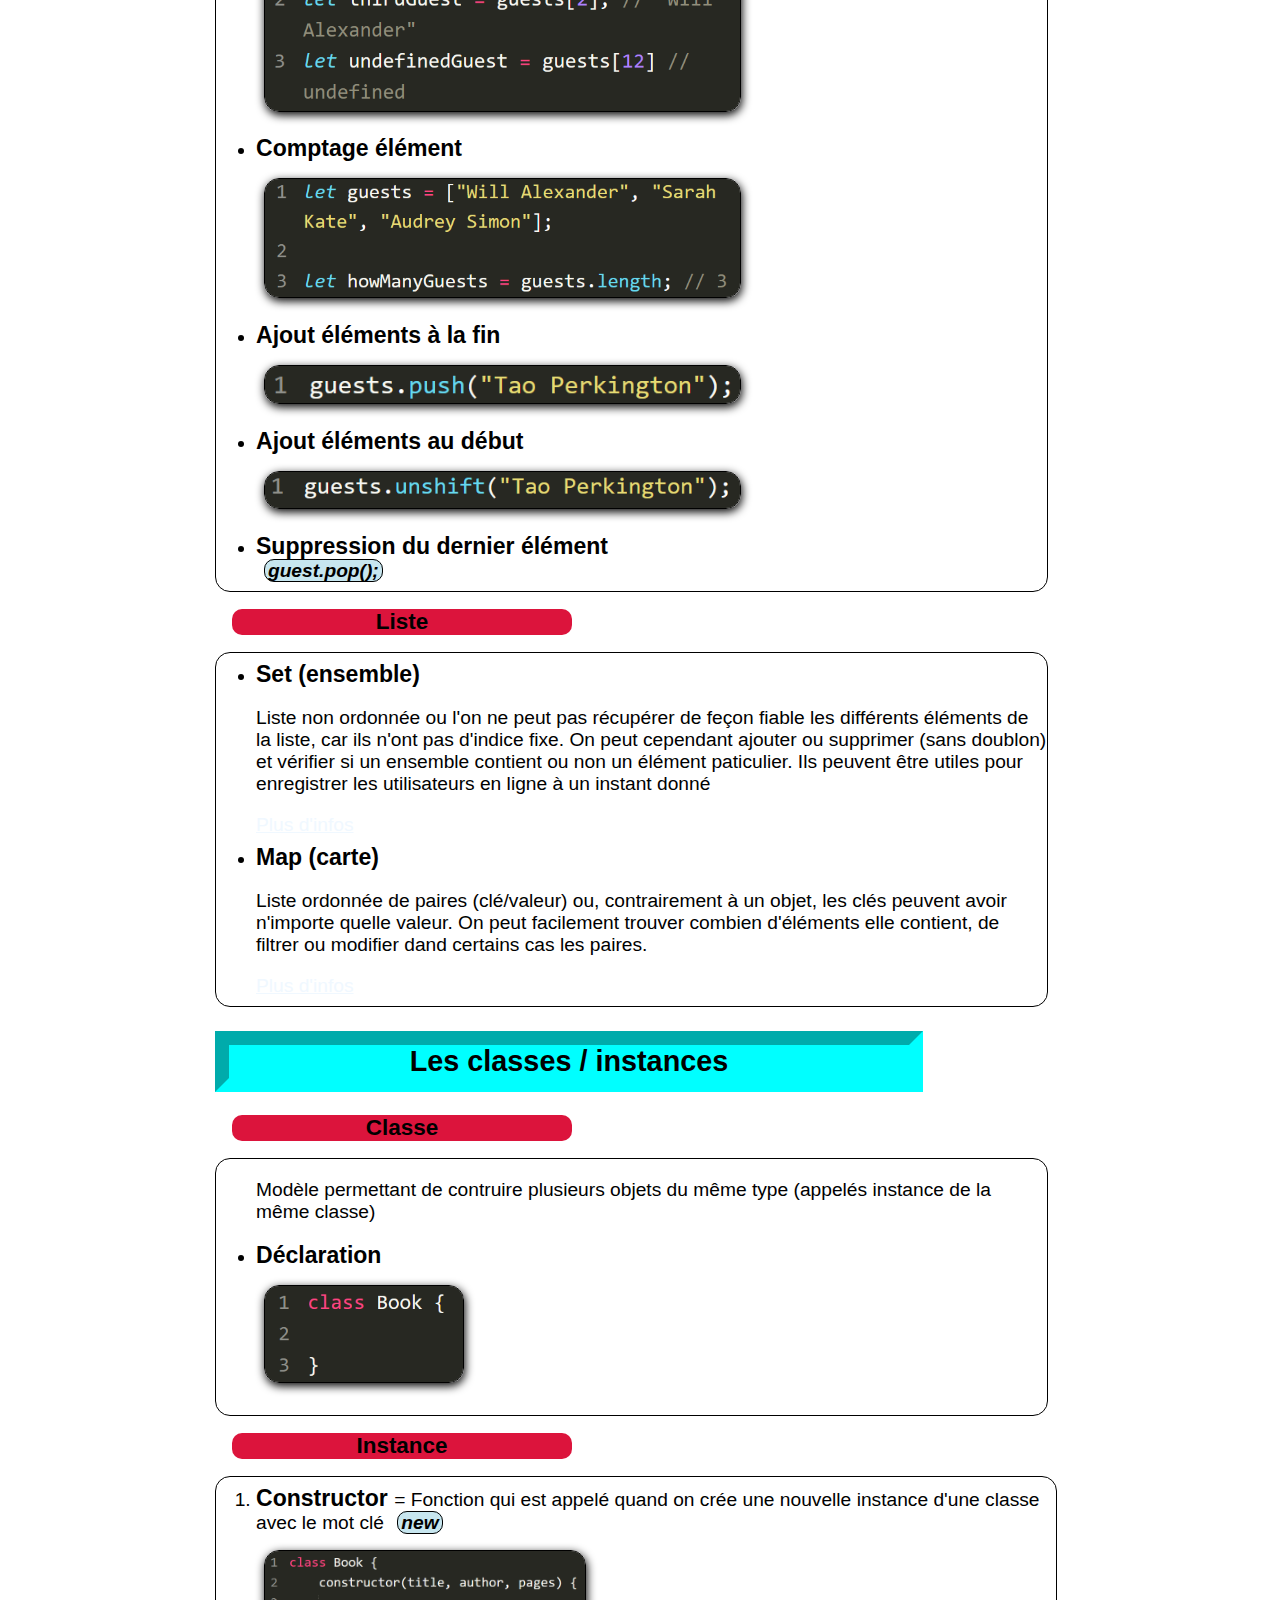
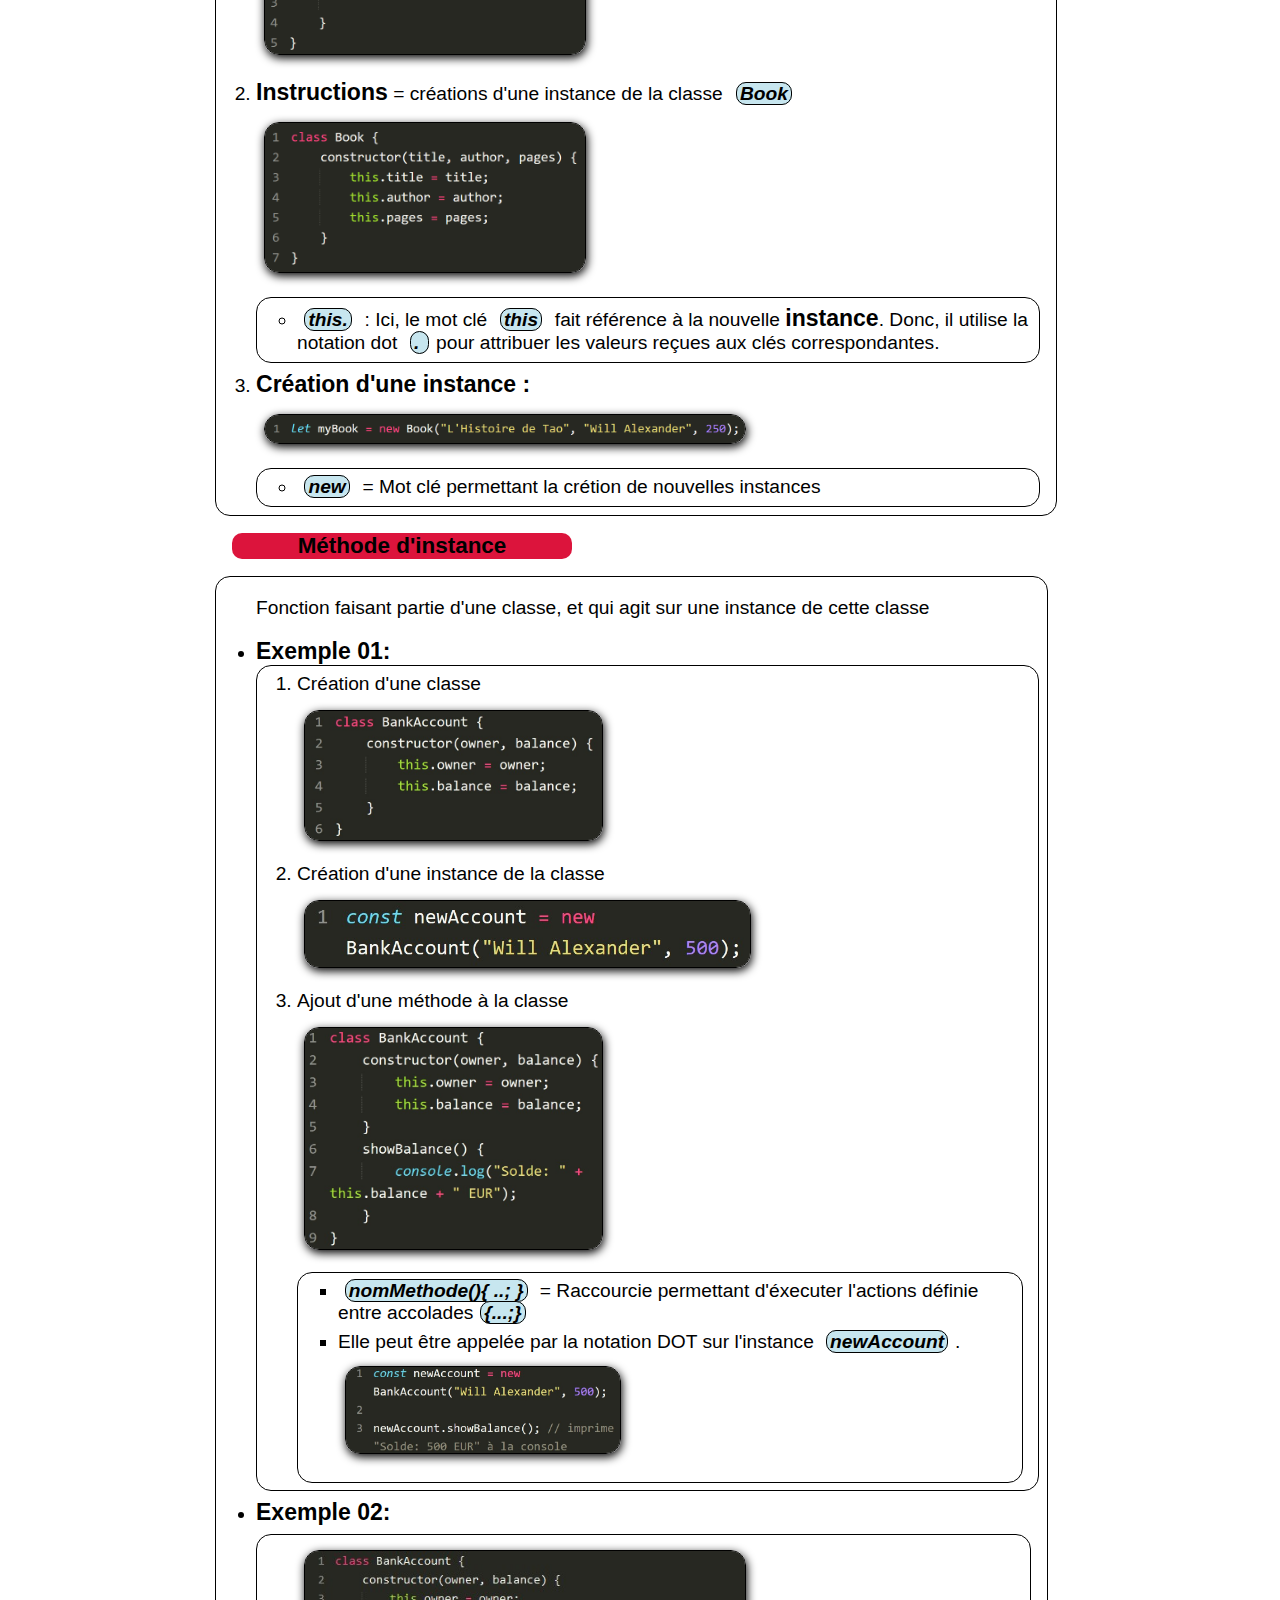
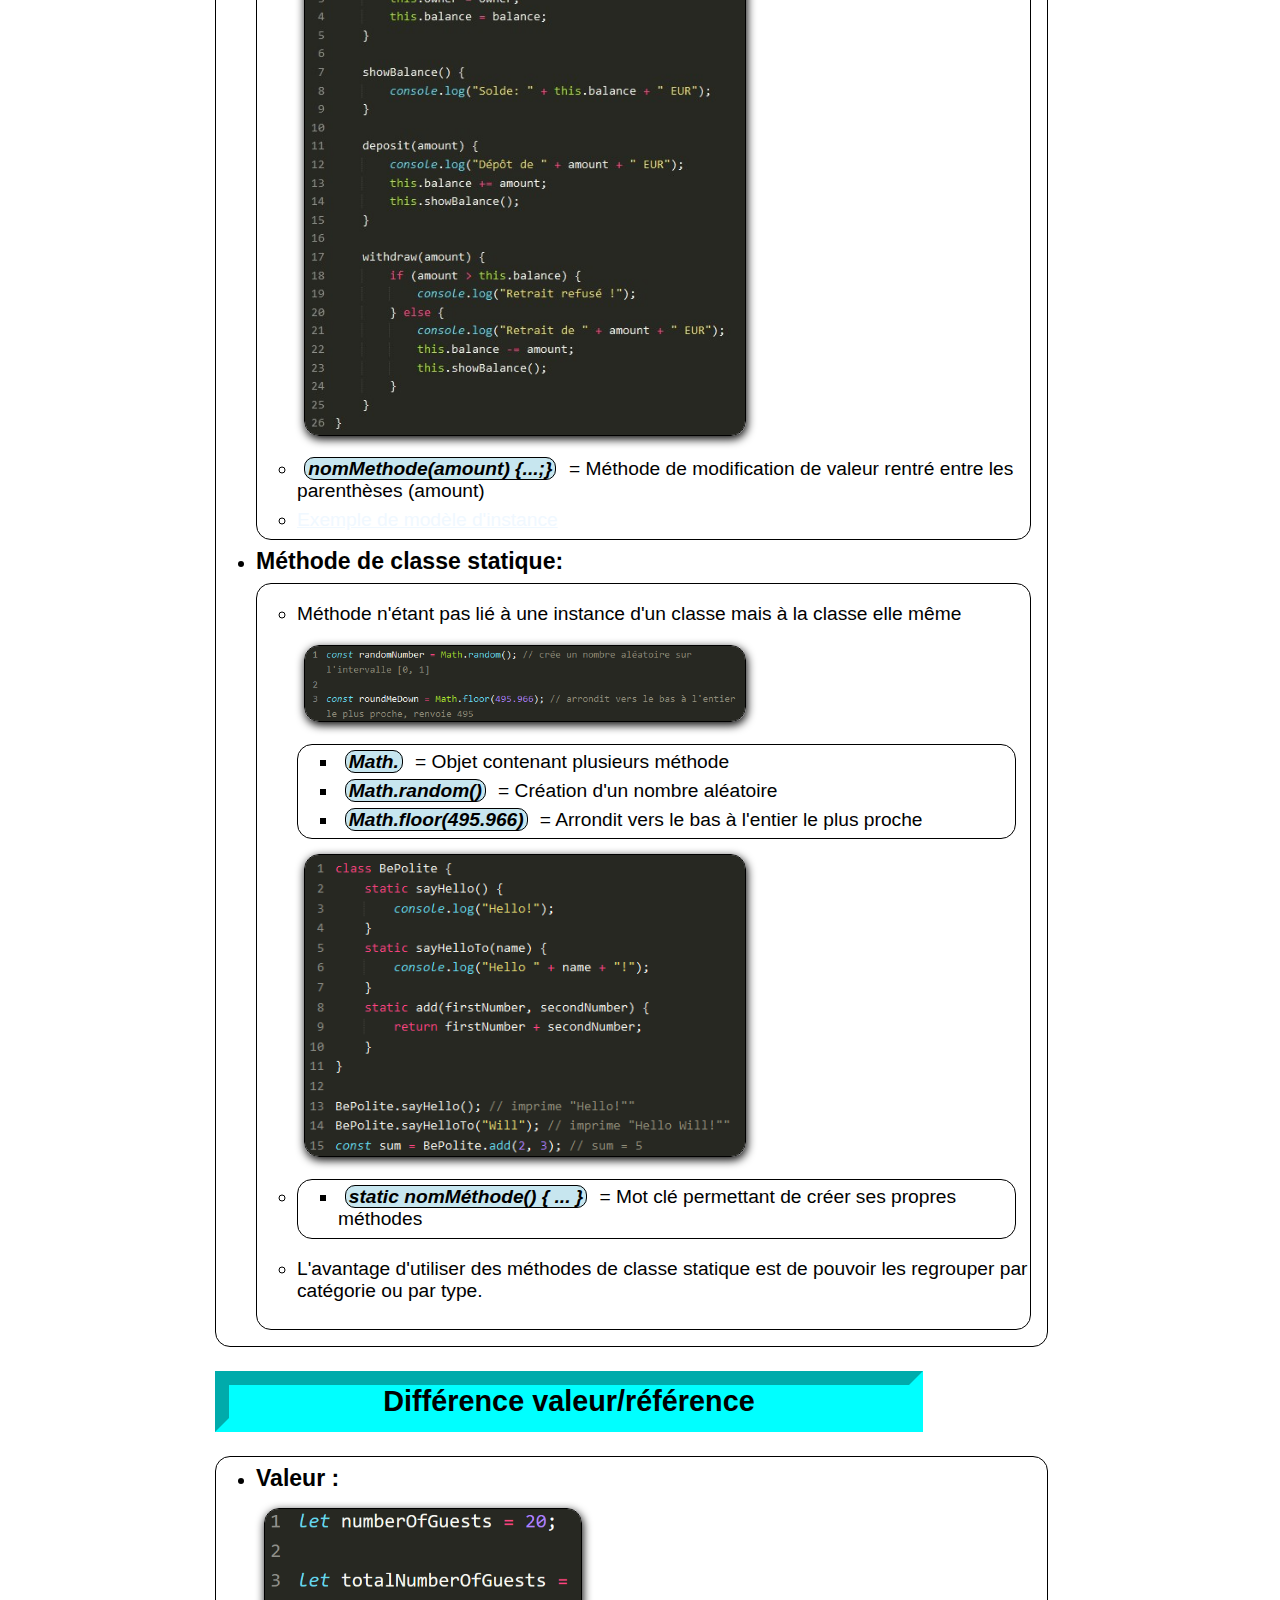
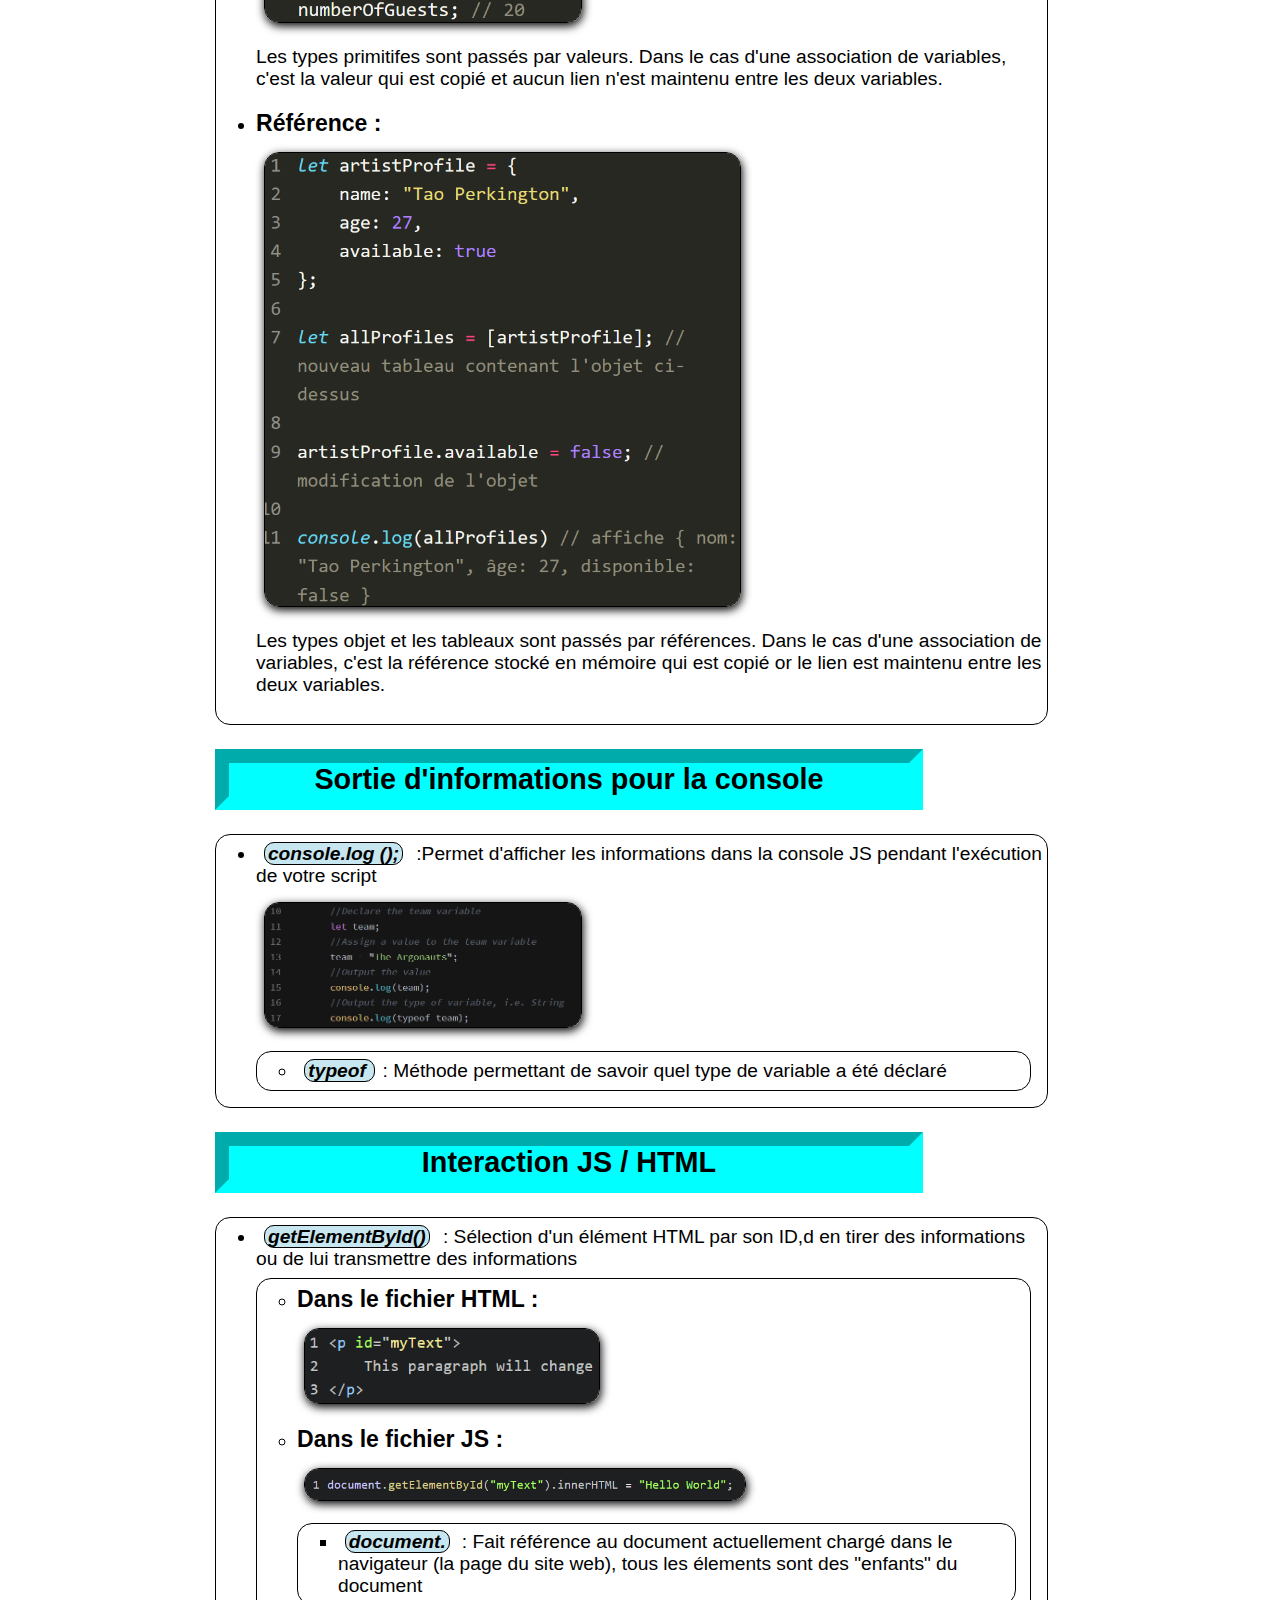
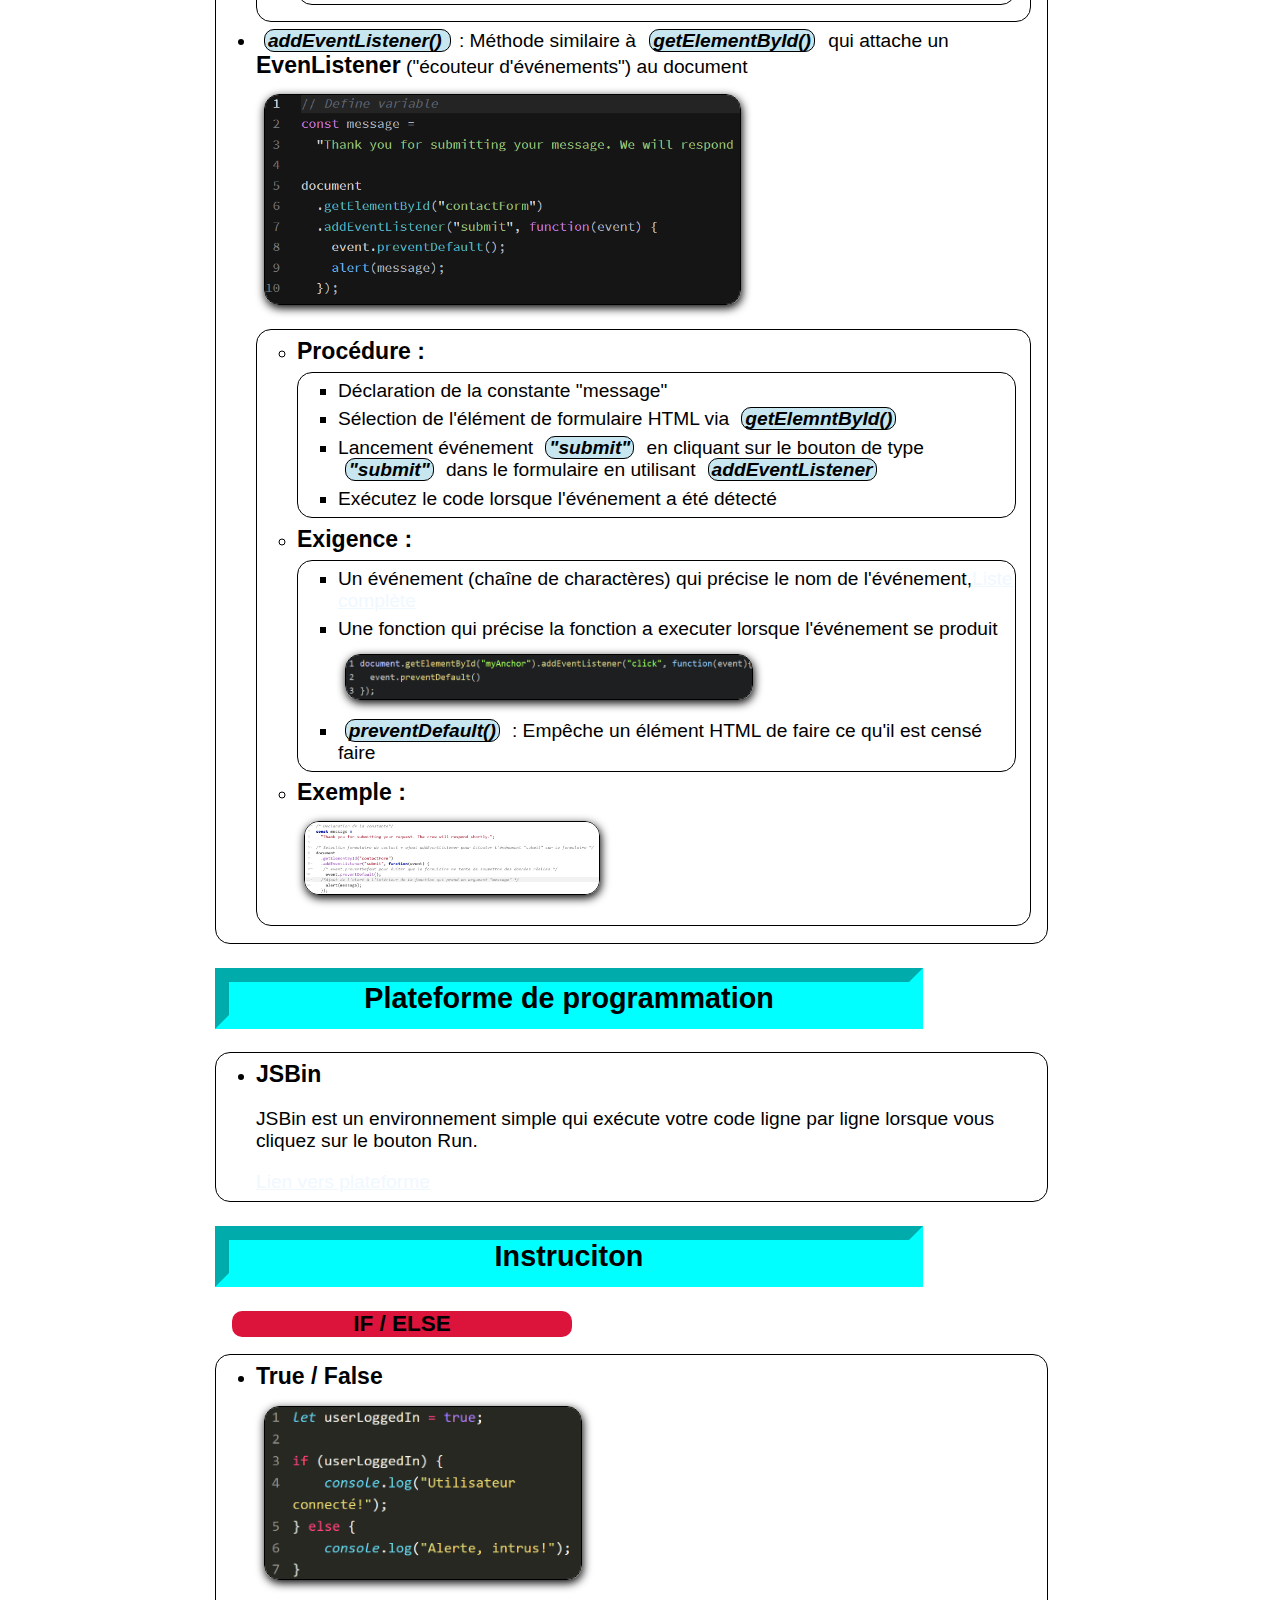
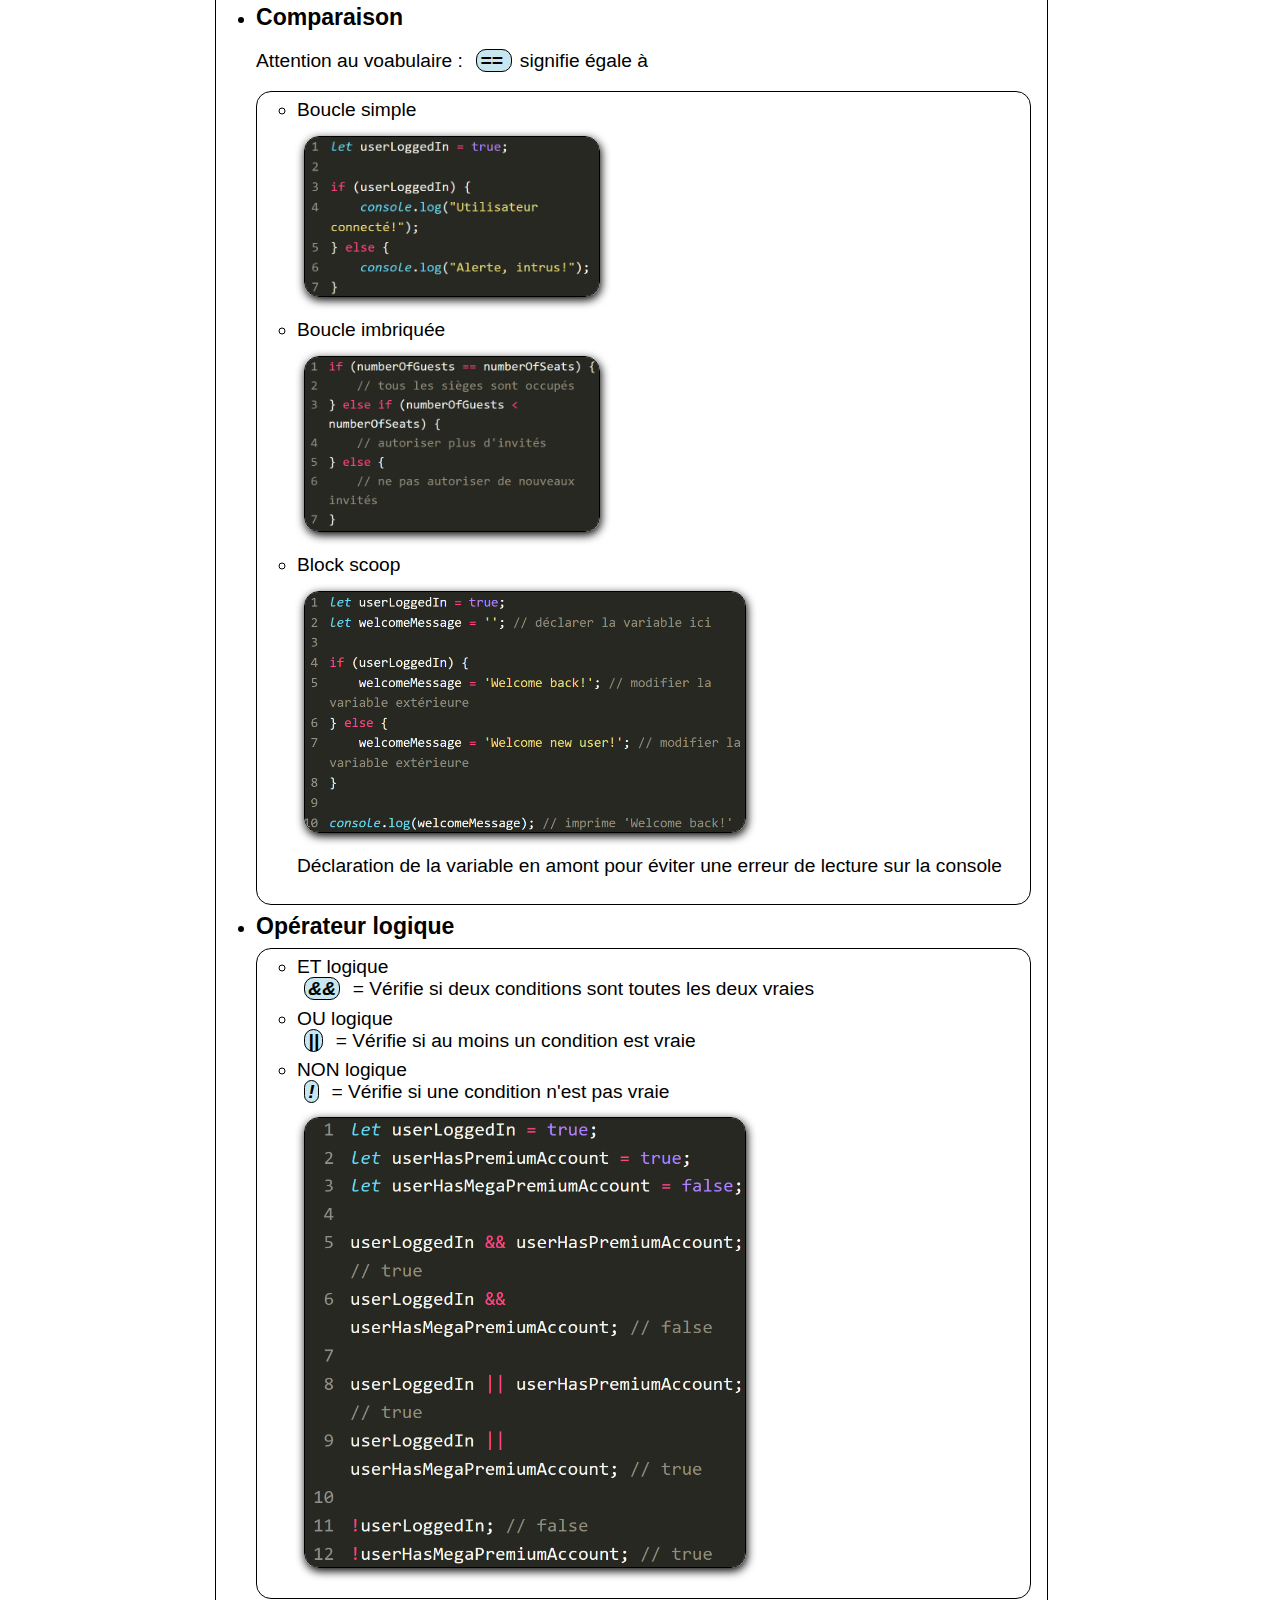
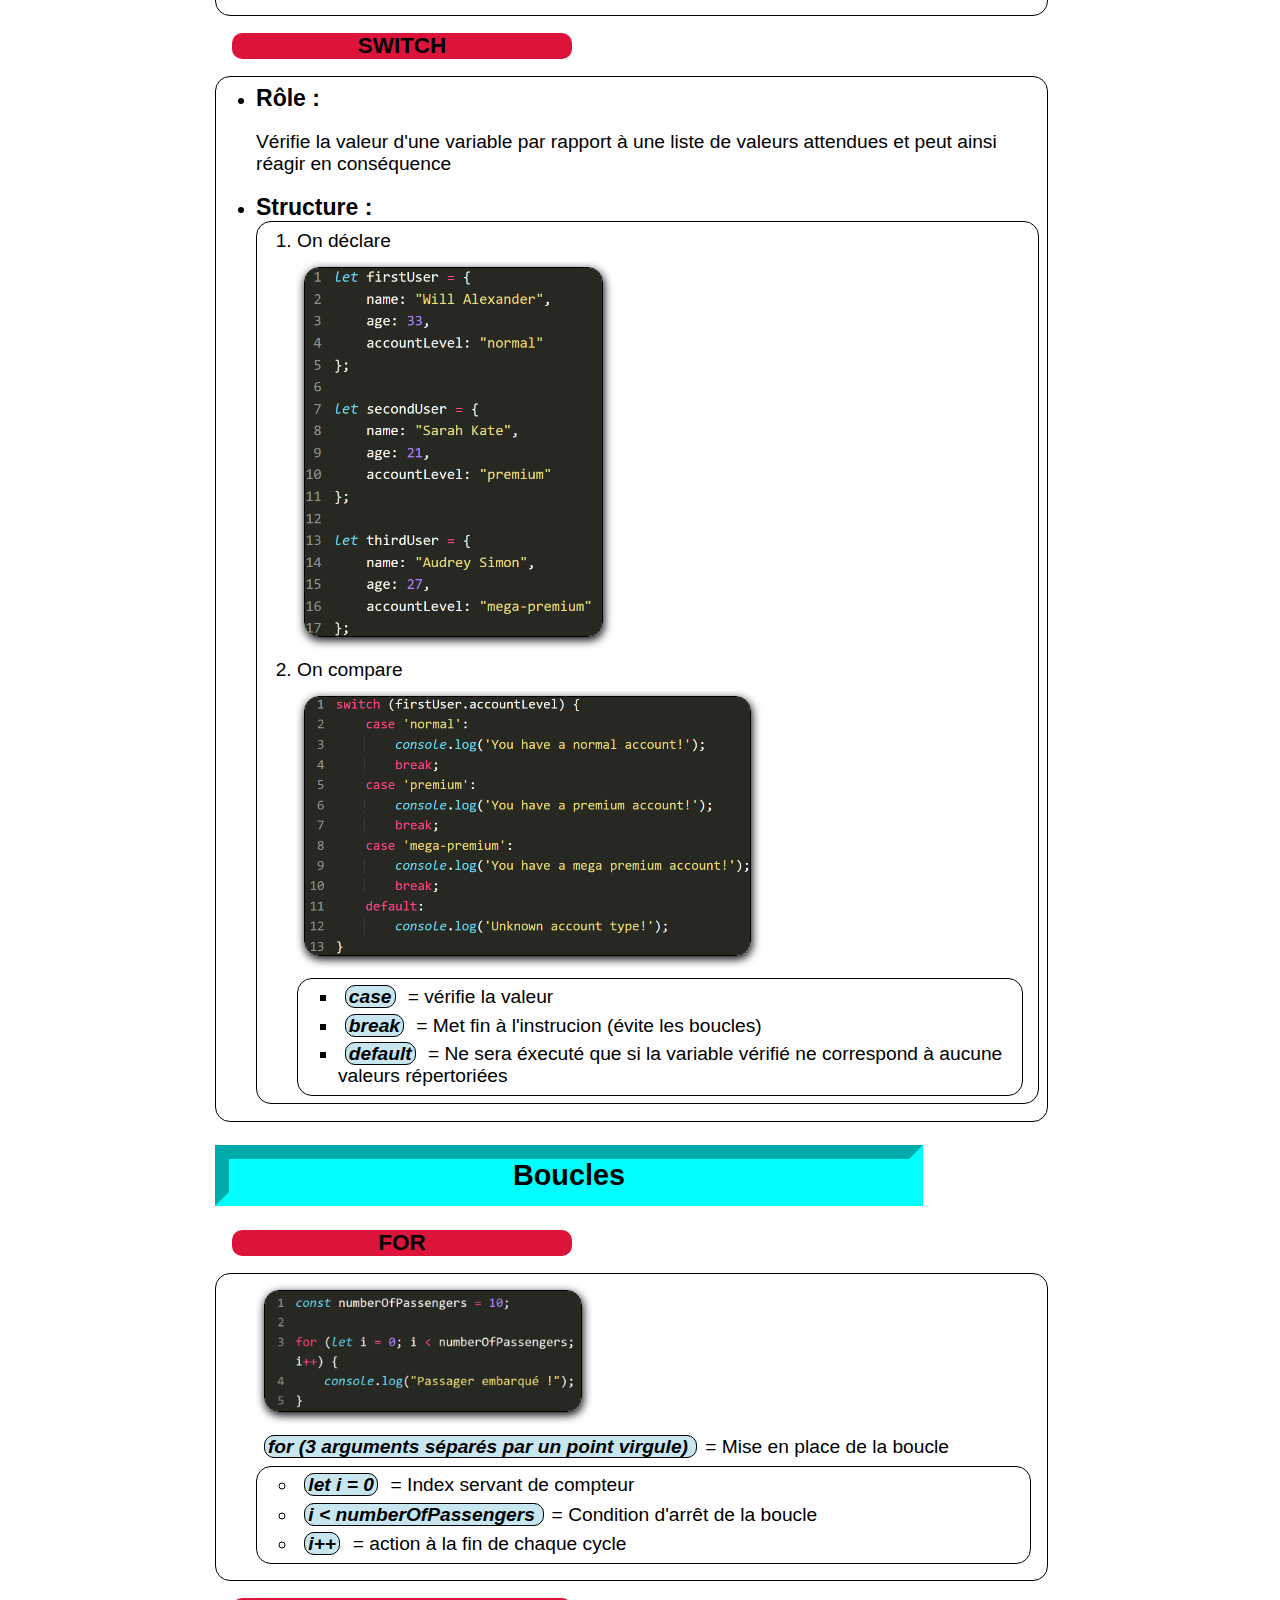
<file: PAGE_01/JS/rappel_js.html>
<!DOCTYPE html>
<html>
    <head>
        <meta charset="utf-8">
        <title>Rappel_JS</title>
        <link rel="stylesheet" href="rappel_js.css">
    </head>
    <body>
        <div id="bloc_page">
            <header> 
                <img id="img_01" src="image.js/img_01.png" alt="img_01"/>
                <h1>RAPPEL JAVASCRIPT</h1>
            </header>
            <nav>
                <ul>
                    <li><a href="#1">Navigateur</a></li>
                    <li><a href="#2">Structure</a></li>
                    <li><a href="#3">Déclaration d'un variable / constante</a></li>
                    <li><a href="#4">Type de variable</a>
                        <ul>
                            <li><a href="#4_1">Type primitife</a></li>
                            <li><a href="#4_2">Type objet</a></li>
                            <li><a href="#4_3">Les tableaux</a></li>
                            <li><a href="#4_4">Les listes</a></li>
                        </ul>
                    </li>
                    <li><a href="#5">Les classes / instances</a>
                        <ul>
                            <li><a href="#5_1">Classe</a></li>
                            <li><a href="#5_2">Instance</a></li>
                            <li><a href="#5_3">Méthode d'instance</a></li>
                        </ul>
                    </li>
                    <li><a href="#6">Différence valeur/référence</a></li>
                    <li><a href="#7">Sortie d'informations pour la console</a></li>
                    <li><a href="#8">Interaction JS / HTML</a></li>
                    <li><a href="#9">Plateforme de programmation</a></li>
                    <li><a href="#10">Instruction </a>
                        <ul>
                            <li><a href="#10_1">IF / ELSE</a>
                            <li><a href="#10_2">SWITCH</a>
                        </ul>
                    </li>
                    <li><a href="#11">Boucles</a>
                        <ul>
                            <li><a href="#11_1">FOR</a></li>
                            <li><a href="#11_2">FOR...IN</a></li>
                            <li><a href="#11_3">FOR...OF</a></li>
                            <li><a href="#11_4">WHILE</a></li>
                        </ul>
                    </li>
                    <li><a href="#12">Gestion des erreurs</a>
                        <ul>
                            <li><a href="#12_1">Types d'erreurs</a></li>
                        </ul>
                    </li>
                    <li><a href="#13">Les fonctions</a>
                        <ul>
                            <li><a href="#13_1">Structure</a>
                            <li><a href="#13_2">Refactorisation</a>
                            <li><a href="#13_3">Test</a>
                            <li><a href="#13_4">Déboguage</a>
                            <li><a href="#13_5">Récusivité</a>
                        </ul>
                    </li>
                </ul>
            </nav>
            <section id="1">
                <h2 >Navigateur</h2>
                <p>Tous les navigateurs possèdent des fonctionnalités cachées appelées <strong>outils de développpement</strong> composé de différents éléments</p>
                <ul>
                    <li><strong>L'inspecteur d'éléments</strong></li>
                    <li>Les outils du réseau perméttant de surveiller le trafic nav/serveur web</li>
                    <li><strong>La console :</strong> Permet à un programme JS d'afficher des informations (pour déboguer)</li>
                </ul>
                <p>Pour accéder aux outils de développement de ces navigateurs </p>
                <ul>
                    <li><strong>Ctrl + Maj + J ou F12 :</strong> Linux ou Windows</li>
                    <li><strong>Cde + Opt + J :</strong> Mac OS X</li>
                </ul>
            </section>
            <section id="2">
                <h2>Structure</h2>
                    <ul>
                    <li>Direct dans le dossier HTML</li>
                    <img class="img" src="image.js/img_07.png" alt="img_07"/>
                    <li>Indirect </li>
                    <img class="img" src="image.js/img_08.png" alt="img_08"/>
                </ul>
            </section>
            <section id="3">
                <h2>Déclaration d'une variable / Constante</h2>
                    <h3>Variable</h3>
                        <ul>
                            <p> Endroit de l 'ordinateur où les données sont stockées avec un identifiant</p>
                            <li><em> var </em> : Déclaration d'une variable</li>
                        </ul>
                    <h3>Constante</h3>
                        <ul>
                            <p> Permet de créer une constante nommée accessible uniquement en lecture, l'identifiant ne peut être réaffecté </p>
                            <li><em>const</em> : Déclaration d'une constante</li>
                        </ul>
                    <li><strong>Bloc de code (block scope):</strong> Section de code incluse entre accolades</li>
            </section>
            <section id="4">
                <h2>Type de variable</h2>
                    <section id="4_1">
                        <h3>Type primitife</h3>
                            <ul>
                                <li>
                                    <strong>Chaîne de charactères :</strong> (string) Série de caractères comme "fruit", elle est écrite entre guillemets pour que l'ordinateur comprenne qu'il sagit d'une chaîne
                                    <img class="img" src="image.js/img_02.png" alt="img_02"/>
                                </li>
                                <li>
                                    <strong>Un nombre</strong>
                                    <ul>
                                        <img class="img" src="image.js/img_05.png" alt="img_05"/>
                                        <li><em> crateCount -= 2</em> = -2 à la valeur de la variable</li>
                                        <li><em> crateCount += 2</em> = +2 à la valeur de la variable</li>
                                        <li><em> crateCount *= 2</em> = *2 à la valeur de la variable</li>
                                        <li><em> crateCount /= 2</em> = /2 à la valeur de la variable</li>
                                        <li><em> crateCount ++</em> = +1 à la valeur de la variable</li>
                                        <li><em> crateCount --</em> = -1 à la valeur de la variable</li>
                                        <li>Changement de valeur :
                                            <img class="img" src="image.js/img_15.png" alt="img_15"/>
                                        </li> 
                                    </ul>
                                </li>
                                <li>
                                    <strong>Valeur boolean </strong> 
                                    <img class="img" src="image.js/img_06.png" alt="img_06"/>
                                </li>  
                            </ul>
                    </section>
                    <section id="4_2">
                        <h3>Type objet (complexe)</h3>
                            <ul>
                                <li><strong>JSON :</strong>(JavaScript Objet Notation) Language d'écriture des objets JavScript</li>
                                <li><strong>Déclaration :</strong>
                                    <ul>
                                        <img class="img" src="image.js/img_16.png" alt="img_16"/>
                                        <li><em>title:</em> = clé</li>
                                        <li><em>"the story of Tau"</em> = valeur</li>
                                    </ul>
                                </li>
                                <li><strong>Notation pointée (dot notation) :</strong>Récupération de données dans un objet
                                <img class="img_small" src="image.js/img_17.png" alt="img_17"/>
                                </li>
                                <a href="https://developer.mozilla.org/fr/docs/Web/JavaScript/Structures_de_donn%C3%A9es">Plus d'infos</a>
                            </ul>
                    </section>
                    <section id="4_3">
                        <h3>Tableaux</h3>
                        <ul>
                            <li><strong>Définition :</strong>
                                <p>Regroupement de différentes valeurs stockées dans une variable séparée par des virgules</p>
                            </li>
                            <li><strong>Déclaration :</strong>
                                <img class="img_small" src="image.js/img_03.png" alt="img_03"/>
                            </li>
                            <li><strong>Recherce par indice</strong>
                                <img class="img_small" src="image.js/img_22.png" alt="img_22"/>
                            </li>
                            <li><strong>Comptage élément</strong>
                                <img class="img_small" src="image.js/img_25.png" alt="img_25"/>
                            </li>
                            <li><strong>Ajout éléments à la fin</strong>
                                <img class="img_small" src="image.js/img_26.png" alt="img_26"/>
                            </li>
                            <li><strong>Ajout éléments au début</strong>
                                <img class="img_small" src="image.js/img_27.png" alt="img_27"/>
                            </li>
                            <li><strong>Suppression du dernier élément</strong> <br>
                                <em>guest.pop();</em>
                            </li>
                        </ul>
                </section>
                    <section id="4_4">
                        <h3>Liste</h3>
                            <ul>
                                <li><strong>Set (ensemble)</strong>
                                    <p>Liste non ordonnée ou l'on ne peut pas récupérer de feçon fiable les différents éléments de la liste, car ils n'ont pas d'indice fixe. On peut cependant ajouter ou supprimer (sans doublon) et vérifier si un ensemble contient ou non un élément paticulier. Ils peuvent être utiles pour enregistrer les utilisateurs en ligne à un instant donné</p>
                                    <a href="https://developer.mozilla.org/fr/docs/Web/JavaScript/Reference/Objets_globaux/Set" target="_blank">Plus d'infos</a>
                                </li>
                                <li><strong>Map (carte)</strong>
                                    <p>Liste ordonnée de paires (clé/valeur) ou, contrairement à un objet, les clés peuvent avoir n'importe quelle valeur. On peut facilement trouver combien d'éléments elle contient, de filtrer ou modifier dand certains cas les paires. </p>
                                    <a href="https://developer.mozilla.org/fr/docs/Web/JavaScript/Reference/Objets_globaux/Map" target="_blank">Plus d'infos</a>
                                </li>
                            </ul>
                    </section>
                <section></section>
            </section>
            <section id="5">
                <h2>Les classes / instances</h2>
                    <section id="5_1">
                        <h3>Classe</h3>
                            <ul>
                                <p>Modèle permettant de contruire plusieurs objets du même type (appelés instance de la même classe)</p>
                                <li><strong>Déclaration</strong>
                                    <img class="img_big" src="image.js/img_18.png" alt="img_18"/>
                                </li>
                            </ul>
                    </section>
                    <section id="5_2">
                        <h3>Instance</h3>
                            <ol>
                                <li><strong>Constructor </strong> = Fonction qui est appelé quand on crée une nouvelle instance d'une classe avec le mot clé <em>new</em>
                            <img class="img" src="image.js/img_19.png" alt="img_19"/>
                        </li>
                                <li><strong>Instructions</strong> = créations d'une instance de la classe <em>Book</em>
                            <img class="img" src="image.js/img_20.png" alt="img_20"/>
                            <ul>
                                <li><em>this.</em> : Ici, le mot clé  <em>this</em>  fait référence à la nouvelle <strong>instance</strong>. Donc, il utilise la notation dot <em> . </em>pour attribuer les valeurs reçues aux clés correspondantes.
                                </li>
                            </ul>
                        </li>
                                <li><strong>Création d'une instance :</strong>
                            <img class="img_small" src="image.js/img_21.png" alt="img_21"/>
                            <ul>
                                <li><em>new</em> = Mot clé permettant la crétion de nouvelles instances</li>
                            </ul>
                        </li>
                            </ol>
                    </section>
                    <section id="5_3">
                        <h3>Méthode d'instance</h3>
                            <ul>
                               <p>Fonction faisant partie d'une classe, et qui agit sur une instance de cette classe</p>
                                <li><strong>Exemple 01:</strong>
                                    <ol>
                                        <li>Création d'une classe
                                            <img class="img" src="image.js/img_41.png.jpg" alt="img_41"/>
                                        </li>
                                        <li>Création d'une instance de la classe
                                            <img class="img_small" src="image.js/img_42.png.jpg" alt="img_42"/>
                                        </li>
                                        <li>Ajout d'une méthode à la classe
                                            <img class="img" src="image.js/img_43.png.jpg" alt="img_43"/>
                                            <ul>
                                                <li><em>nomMethode(){ ..; }</em> = Raccourcie permettant d'éxecuter l'actions définie entre accolades<em>{...;}</em></li>
                                                <li>Elle peut être appelée par la notation DOT sur l'instance <em>newAccount</em>.
                                                    <img class="img" src="image.js/img_44.png.jpg"  alt="img_44"/>
                                                </li>
                                            </ul>
                                        </li>
                                    </ol>
                                </li>
                                <li><strong>Exemple 02:</strong>
                                    <ul>
                                        <img class="img_small" src="image.js/img_45.png.jpg" alt="img_45"/>
                                        <li><em>nomMethode(amount) {...;}</em> = Méthode de modification de valeur rentré entre les parenthèses (amount)</li>
                                        <li>
                                            <a href="https://codepen.io/nicolaspatschkowski/pen/poJYedM?editors=0010" target="_blank">Exemple de modèle d'instance</a>
                                        </li>
                                    </ul>
                                </li>
                                <li><strong>Méthode de classe statique:</strong>
                                    <ul>
                                        <li>
                                            <p>Méthode n'étant pas lié à une instance d'un classe mais à la classe elle même</p>
                                        </li>
                                        <img class="img_small" src="image.js/img_46.png" alt="img_46.png" />
                                        <ul>
                                            <li><em>Math.</em> = Objet contenant plusieurs méthode</li>
                                            <li><em>Math.random()</em> = Création d'un nombre aléatoire</li>
                                            <li><em>Math.floor(495.966)</em> = Arrondit vers le bas à l'entier le plus proche</li>
                                        </ul>
                                        <li>
                                            <img class="img_small" src="image.js/img_47.png" alt="img_47" />
                                            <ul>
                                                <li><em>static nomMéthode() { ... }</em> = Mot clé permettant de créer ses propres méthodes</li>
                                            </ul>
                                        </li>
                                        <li>
                                            <p>L'avantage d'utiliser des méthodes de classe statique est de pouvoir les regrouper par catégorie ou par type.</p>
                                        </li>
                                    </ul>
                                </li>
                            </ul>
                    </section>
            </section>
            <section id="6">
                <h2>Différence valeur/référence</h2>
                    <ul>
                        <li><strong>Valeur :</strong>
                            <img class="img" src="image.js/img_23.png" alt="img_23"/>
                            <p>Les types primitifes sont passés par valeurs. Dans le cas d'une association de variables, c'est la valeur qui est copié et aucun lien n'est maintenu entre les deux variables.</p>
                        </li>
                        <li><strong>Référence :</strong>
                            <img class="img_small" src="image.js/img_24.png" alt="img_24"/>
                            <p>Les types objet et les tableaux sont passés par références. Dans le cas d'une association de variables, c'est la référence stocké en mémoire qui est copié or le lien est maintenu entre les deux variables.</p>
                        </li>
                    </ul>
            </section>
            <section id="7">
                <h2>Sortie d'informations pour la console</h2>
                    <ul> 
                        <li>
                            <em> console.log ();</em> :Permet d'afficher les informations dans la console JS pendant l'exécution de votre script
                            <a href="image.js/img_04.png">
                            <img class="img" src="image.js/img_04.png" alt="img_04"/>
                        </a>
                        </li>
                        <ul>
                            <li><em> typeof </em> : Méthode permettant de savoir quel type de variable a été déclaré</li>
                        </ul>
                    </ul>
            </section>
            <section id="8">
                <h2>Interaction JS / HTML</h2>
                    <ul>
                        <li>
                            <em>getElementById()</em> : Sélection d'un élément HTML par son ID,d en tirer des informations ou de lui transmettre des informations
                            <ul>
                                <li>
                                    <strong>Dans le fichier HTML :</strong>
                                    <img class="img" src="image.js/img_09.png" alt="img_09"/>
                                </li>

                                <li>
                                    <strong>Dans le fichier JS :</strong>
                                    <img class="img_small" src="image.js/img_10.png" alt="img_10"/>
                                    <ul>
                                        <li><em>document.</em> : Fait référence au document actuellement chargé dans le navigateur (la page du site web), tous les élements sont des "enfants" du document</li>
                                    </ul>
                                </li>
                            </ul>
                        </li>
                        <li>
                            <em>addEventListener() </em>: Méthode similaire à <em>getElementById()</em> qui attache un <strong>EvenListener</strong> ("écouteur d'événements") au document 
                            <img class="img_small" src="image.js/img_11.png" alt="img_11"/>
                            <ul>
                                <li><strong>Procédure :</strong>
                                    <ul>
                                        <li>Déclaration de la constante "message"</li>
                                        <li>Sélection de l'élément de formulaire HTML via <em>getElemntById()</em></li>
                                        <li>Lancement événement <em>"submit"</em> en cliquant sur le bouton de type <em>"submit"</em> dans le formulaire en utilisant <em>addEventListener</em></li>
                                        <li>Exécutez le code lorsque l'événement a été détecté</li>
                                    </ul>
                                </li>
                                <li><strong>Exigence :</strong>
                                    <ul>
                                        <li>Un événement (chaîne de charactères) qui précise le nom de l'événement,<a href=https://www.w3schools.com/jsref/dom_obj_event.asp target="_blank">Liste complète</a></li>
                                        <li>Une fonction qui précise la fonction a executer lorsque l'événement se produit</li>
                                        <img class="img_small" src="image.js/img_12.png" alt="img_12"/>
                                        <li><em>preventDefault()</em> : Empêche un élément HTML de faire ce qu'il est censé faire</li>
                                    </ul>
                                </li>
                                <li><strong>Exemple :</strong>
                                    <a href="image.js/img_14.png" target="_blank">
                                        <img class="img" src="image.js/img_14.png" alt="img_14" />
                                    </a>
                                </li>
                            </ul>
                        </li>
                    </ul>
            </section>
            <section id="9">
                <h2>Plateforme de programmation</h2>
                <ul>
                    <li><strong>JSBin</strong>
                        <p>JSBin est un environnement simple qui exécute votre code ligne par ligne lorsque vous cliquez sur le bouton Run.</p>
                        <a href="https://jsbin.com/?js,console" target="_blank">Lien vers plateforme</a>
                    </li>
                </ul>
            </section>
            <section id="10">
                <h2>Instruciton </h2>
                    <section id="10_1">
                        <h3>IF / ELSE</h3>
                            <ul>
                                <li><strong>True / False</strong>
                                    <img  class="img" src="image.js/img_29.png" alt="img_29" />
                                </li>
                                <li><strong>Comparaison</strong>
                                    <p>Attention au voabulaire : <em> == </em> signifie égale à</p>
                                    <ul>
                                        <li>Boucle simple
                                            <img  class="img" src="image.js/img_29.png" alt="img_29" />
                                        </li>
                                        <li>Boucle imbriquée
                                            <img  class="img" src="image.js/img_30.png" alt="img_30" />
                                        </li>
                                        <li>Block scoop <br>
                                            <img  class="img_small" src="image.js/img_32.png" alt="img_32" />
                                            <p>Déclaration de la variable en amont pour éviter une erreur de lecture sur la console </p>
                                        </li>
                                    </ul>
                                </li>
                                <li><strong>Opérateur logique</strong>
                                    <ul>
                                        <li>ET logique <br>
                                            <em>&&</em> = Vérifie si deux conditions sont toutes les deux vraies
                                        </li>
                                        <li>OU logique <br>
                                            <em>||</em> = Vérifie si au moins un condition est vraie
                                        </li>
                                        <li>NON logique <br>
                                            <em>!</em> = Vérifie si une condition n'est pas vraie
                                        </li>
                                        <img class="img_small" src="image.js/img_31.png" alt="img_31"/>
                                    </ul>
                                </li>
                            </ul>
                    </section>
                    <section id="10_2">
                        <h3>SWITCH</h3>
                            <ul>
                                <li><strong>Rôle :</strong>
                                    <p>Vérifie la valeur d'une variable par rapport à une liste de valeurs attendues et peut ainsi réagir en conséquence</p>
                                </li>
                                <li><strong>Structure :</strong>
                                    <ol>
                                        <li>On déclare
                                            <img class="img" src="image.js/img_33.png" alt="img_33"/>
                                        </li>
                                        <li>On compare
                                           <img class="img_small" src="image.js/img_34.png" alt="img_34"/>
                                            <ul>
                                                <li><em>case</em> = vérifie la valeur</li>
                                                <li><em>break</em> = Met fin à l'instrucion (évite les boucles)</li>
                                                <li><em>default</em> = Ne sera éxecuté que si la variable vérifié ne correspond à aucune valeurs répertoriées</li>
                                            </ul>
                                        </li>
                                    </ol>
                                </li>
                            </ul>
                    </section>
            </section>
            <secrion id="11">
                <h2>Boucles</h2>
                    <section id="11_1">
                        <h3>FOR</h3>
                            <ul>
                                <img class="img" src="image.js/img_35.png" alt="img_35" />
                                <em>for (3 arguments séparés par un point virgule) </em> = Mise en place de la boucle
                                <ul>
                                    <li><em>let i = 0</em> = Index servant de compteur </li>
                                    <li><em> i &#60; numberOfPassengers </em> = Condition d'arrêt de la boucle</li>
                                    <li><em>i++</em> = action à la fin de chaque cycle</li>
                                </ul>
                            </ul>
                    </section>
                    <section id="11_2">
                        <h3>FOR...IN</h3>
                            <ul>
                                <img class="img" src="image.js/img_36.png" alt="img_36"/>
                                <p><em>i</em> démarre automatiquement à zéro et s'incrémente à chaque boucle, on imprime donc <em>passengers[0]</em> puis <em>passengers[1]</em> ...ect, jusqu'a terminer la liste</p>
                            </ul>
                    </section>
                    <section id="11_3">
                        <h3>FOR...OF</h3>
                            <ul>
                                <img class="img" src="image.js/img_37.png" alt="img_37"/>
                                <p>Résultat identique mais sans s'inquiéter des indices et des tableaux  : on reçoit simplement chaque élément dans l'ordre</p>
                            </ul>
                    </section>
                    <section id="11_4">
                    <h3>WHILE</h3>
                        <ul>
                            <img class="img_small" src="image.js/img_38.png" alt="img_38" />
                        </ul>
                </section>
            </secrion>
            <section id="12">
                <h2>Gestion des erreurs</h2>
                <section id="12_1">
                    <h3>Types d'erreurs</h3>
                        <ul>
                            <li><strong>Erreur de syntaxe :</strong>
                                <p>Erreur lié à une faute d'écriture</p>
                            </li>
                            <li><strong>Erreur logique :</strong>
                                <p>Erreur lié au mauvais emploi de signes ou blocs</p>
                            </li>
                            <li><strong>Erreur d'exécution :</strong>
                                <p>Erreur lié à une ressource extérieur, si ce tyoe d'erreur est succeptible d'arriver il existe deux manières de le traiter</p>
                                <ul>
                                    <li><em>if/else</em>
                                        <img class="img" src="image.js/img_39.png.jpg" alt="img_39" />
                                    </li>
                                    <li><em>try/catch</em>
                                        <img class="img" src="image.js/img_40.png.jpg" alt="img_40" />
                                    </li>
                                </ul>
                            </li>
                        </ul>
                </section>
            </section>
            <section id="13">
                <h2>Les fonctions</h2>
                    <section id="13_1">
                    <h3>Structure</h3>
                        <ul>
                           <li><strong>Fonction :</strong>
                                <p>Bloc de code déclaré auquel on attribut un nom</p>
                            </li>
                            <li><strong>Appel d'une fonction :</strong>
                                <p>Exécution du code que contient la fonciton</p>
                            </li>
                            <li><strong>Paramètres d'une fonction :</strong>
                                <p>Liste des variables dont la fonction a besoin pour effectuer son travail</p>
                            </li>
                            <li><strong>Arguments d'appel :</strong>
                                <p>A l'appel de la fonciton, on lui passe des valeurs pour ses paramètre. Les valeurs sont les arguments d'appel</p>
                            </li>
                            <li><strong>Valeur de retour : :</strong>
                                <p>Résultat donné par la fonction</p>
                            </li>
                            <li><a href="https://codepen.io/nicolaspatschkowski/pen/MWwxpvg" target="_blank" >Exemple de fonction</a></li>
                        </ul>
                </section>
                    <section id="13_2">
                    <h3>Refactorisation</h3>
                        <ul>
                            <li>
                                <p>Modification de la structure d'un code sans changer son comportement pour gagner en espace et lisibilité, Don't Repeat Yourself est un principe de programmation qui réduit au minimum la pépétion du code.</p>
                            </li>
                            <ul><strong>Exemple DRY  instructions similaires / fonction :</strong>
                                <li>Avant
                                    <img class="img_small" src="image.js/img_48.png" alt="img_48" />
                                </li>
                                <li>Après
                                    <img class="img_small" src="image.js/img_49.png" alt="img_49" />
                                </li>
                            </ul>
                            <ul><strong>Exemple DRY instances de classe / fonction:</strong>
                                <li>Avant
                                    <a href="https://codepen.io/nicolaspatschkowski/pen/NWqzNrJ" target="_blank">Lien code JS</a>
                                </li>
                                <li>Après
                                    <a href="https://codepen.io/nicolaspatschkowski/pen/ExjMWdN" target="_blank"> Lien code JS</a>
                                </li>
                            </ul>
                            <ul><strong>Exemple refactorisation d'une fonciton trop longue en plusieurs fonction:</strong>
                                <li>Avant
                                    <img class="img_small" src="image.js/img_50.png" alt="img_50"/>
                                </li>
                                <li>Après
                                    <img class="img_small" src="image.js/img_51.png" alt="img_51"/>
                                    <p>Bien que cette version est plus longue, elle est divisé en trois foncitons qui sont ensuite appelées par <em>printStringStats</em>, cela permet une meilleur compréhention d'ensemble.</p>
                                </li>
                            </ul>
                            <ul><strong>Importance du commentaire</strong>
                                <img class="img_small" src="image.js/img_52.png" alt="img_52"/>
                                <li><em>//</em>  = Commentaire sur une ligne </li>
                                <li><em>/*....*/</em> = Commentaire sur plusieurs lignes</li>
                            </ul>
                        </ul>
                </section>
                    <section id="13_3">
                    <h3>Test</h3>
                        <ul>
                            <li><strong>Test unitaire :</strong>
                                <p>Il vérifie des unités individuelles (fonctions uniques ou classes) en leur fournissant une entrée et en s'assurant qu'elles donnent la sortie attendue.</p>
                                <ul>
                                    <li>Code a tester
                                        <img class="img_small" src="image.js/img_53.png" alt="img_53"/>
                                    </li>
                                    <li>Test avec code accessoire
                                        <img class="img_small" src="image.js/img_55.png" alt="img_55"/>
                                    </li>
                                    <li>Architecture de test
                                        <img class="img_small" src="image.js/img_54.png" alt="img_54"/>
                                    </li>
                                </ul>
                            </li>
                            <li><strong>Test d'intergration :</strong>
                                <ul>
                                    <p>Test qui vérifie les multiples fonctions ou classes pour s'assurer qu'elle travaillent bien ensemble .</p>
                                </ul>
                            </li>
                            <li><strong>Test fonctionnel :</strong>
                                <ul>
                                    <p>Test, aussi appeleé de bout en bout ( E2E ), qui véfirie des scénarios complets en context.</p>
                                </ul>
                            </li>
                        </ul>
                </section>
                    <section id="13_4">
                    <h3>Déboguage</h3>
                        <ul>
                            <li><strong>Afficher la console :</strong>
                                <ol>
                                    <li>Code concerné
                                        <img class="img_small" src="image.js/img_56.png" alt="img_56"/>
                                    </li>
                                    <li>Affichage console
                                        <img class="img_small" src="image.js/img_57.png" alt="img_57"/>
                                    </li>
                                    <li>Résultat console
                                        <img class="img_small" src="image.js/img_58.png" alt="img_58"/>
                                        <p>On constate que l'erraur provient de l'appel de <em>split</em>. <br>En effet, on a <em>split("")</em> au lieu de <em>split(" ")</em></p>
                                    </li>
                                </ol>
                            </li>
                            <li><strong>Outils pour développeur</strong>
                                <ul>
                                    <p>Ils sont intégrés dans la plupart des naviguateurs, ils contiennent un système permettant d'ajouter des <strong>points d'arrêts pas à pas (breakpoints)</strong> au code. <br> L'exécution du code est en pause, permettant de parcourir l'exécution ligne après ligne ou même d'ignorer certains morceaux de code pour voir l'application réagir.</p>
                                    <p>La plupart des environnement de développement intégrés comportent aussi <strong>un débogeur</strong> permettant de déboguer tout l'espace de travail</p>
                                </ul>
                            </li>
                            <li><srtong>Le canard en plastique</srtong>
                                <ul>
                                    <p>la reflexion à voix haute en termes simple permet de mettre le doigt sur une erreur concernant le code. </p>
                                </ul>
                            </li>
                        </ul>
                </section>
                    <section id="13_5">
                        <h3>Récursivité</h3>
                            <ul><strong>Exemple avec l'algorithme de la recherche binaire</strong>
                                <img class="img_small" src="image.js/img_59.png" alt="img_59" />
                                <p><strong>Base case :</strong> <br>
                                Procédé permettant à une fontion récursive de s'arrêter une fois le résultat obtenu.</p>
                            </ul>
                    </section>
            </section>
            
            <div class="box">
                <p>
                    <button class="btn btn-primary">Bouton</button>
                </p>
                <p class="bg-info">Lorem ipsum dolor sit amet, consectetur adipisicing elit. Quae hic voluptate eum, sit possimus nostrum, ducimus beatae? Voluptatibus, harum. Modi error consectetur quasi alias quas obcaecati dolorem quam! Quisquam, impedit!</p>
            </div>
            
        </div>
    </body>
</html>
</file>
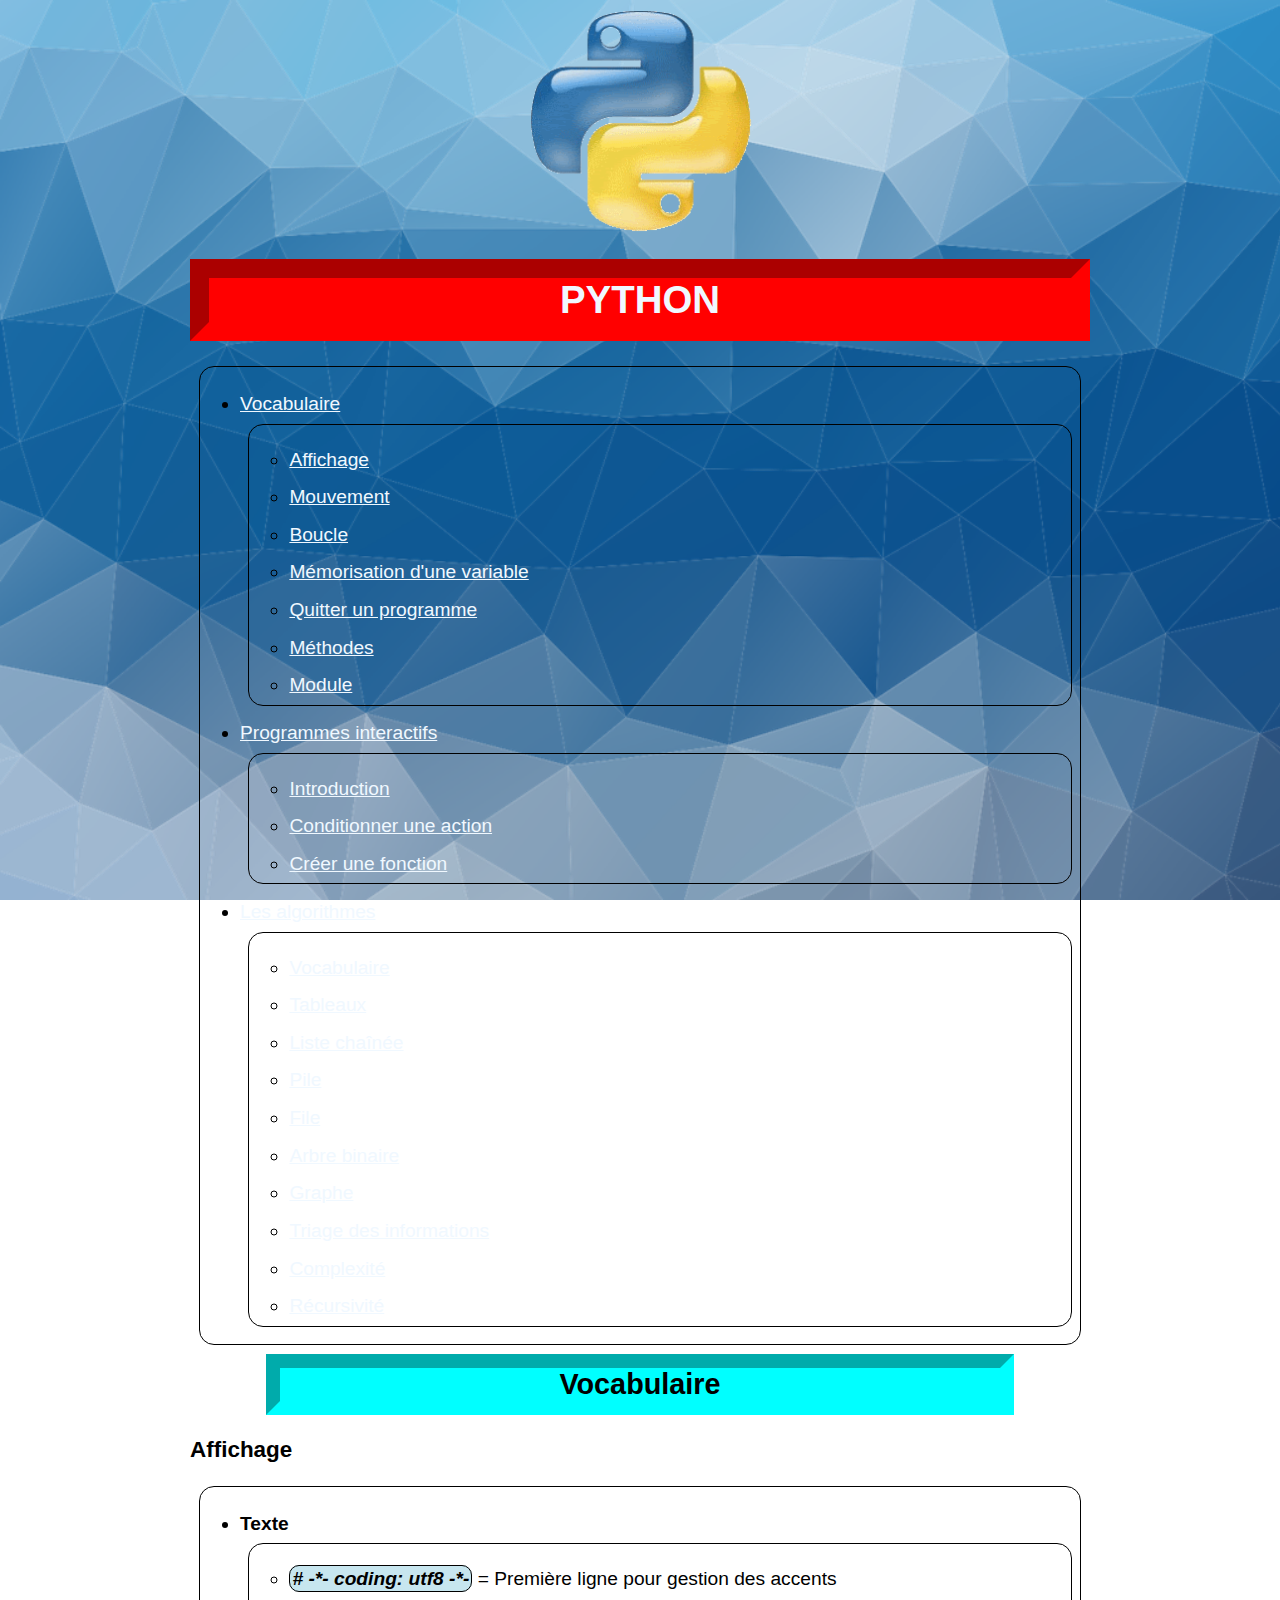
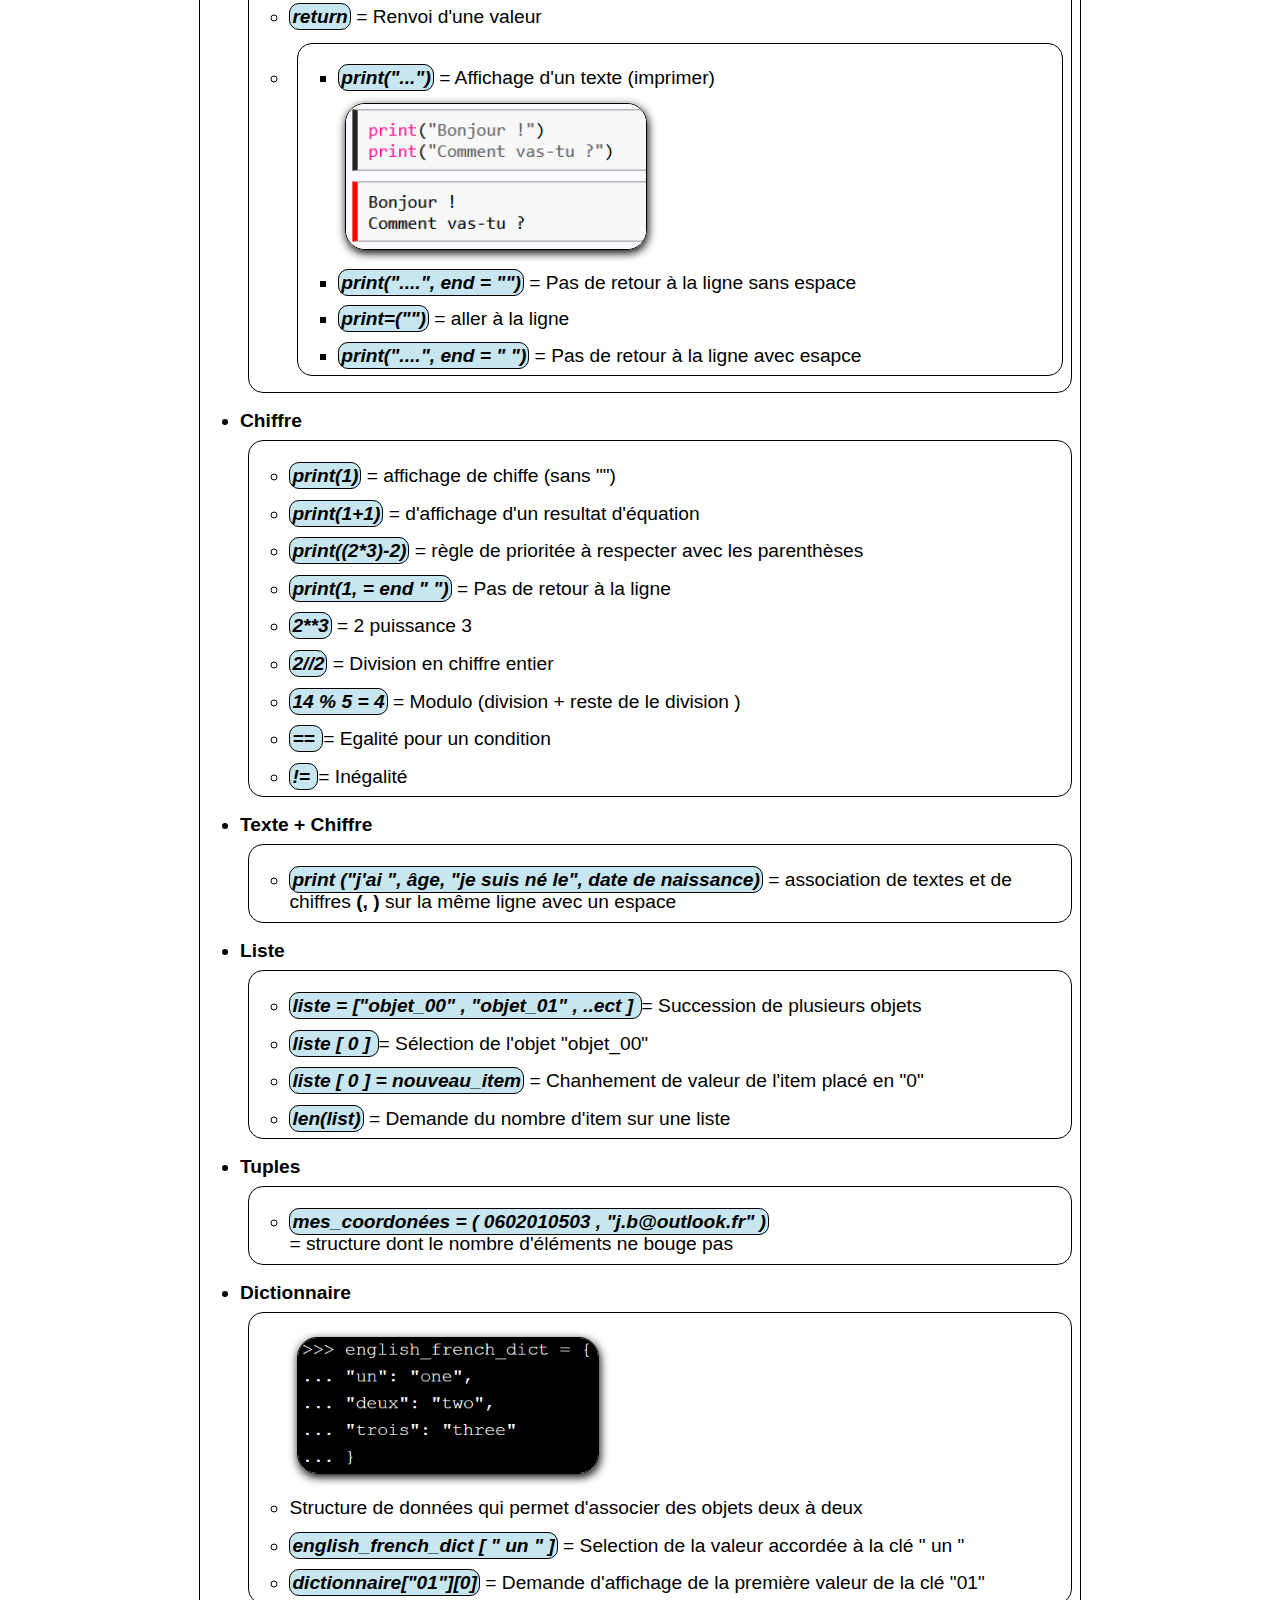
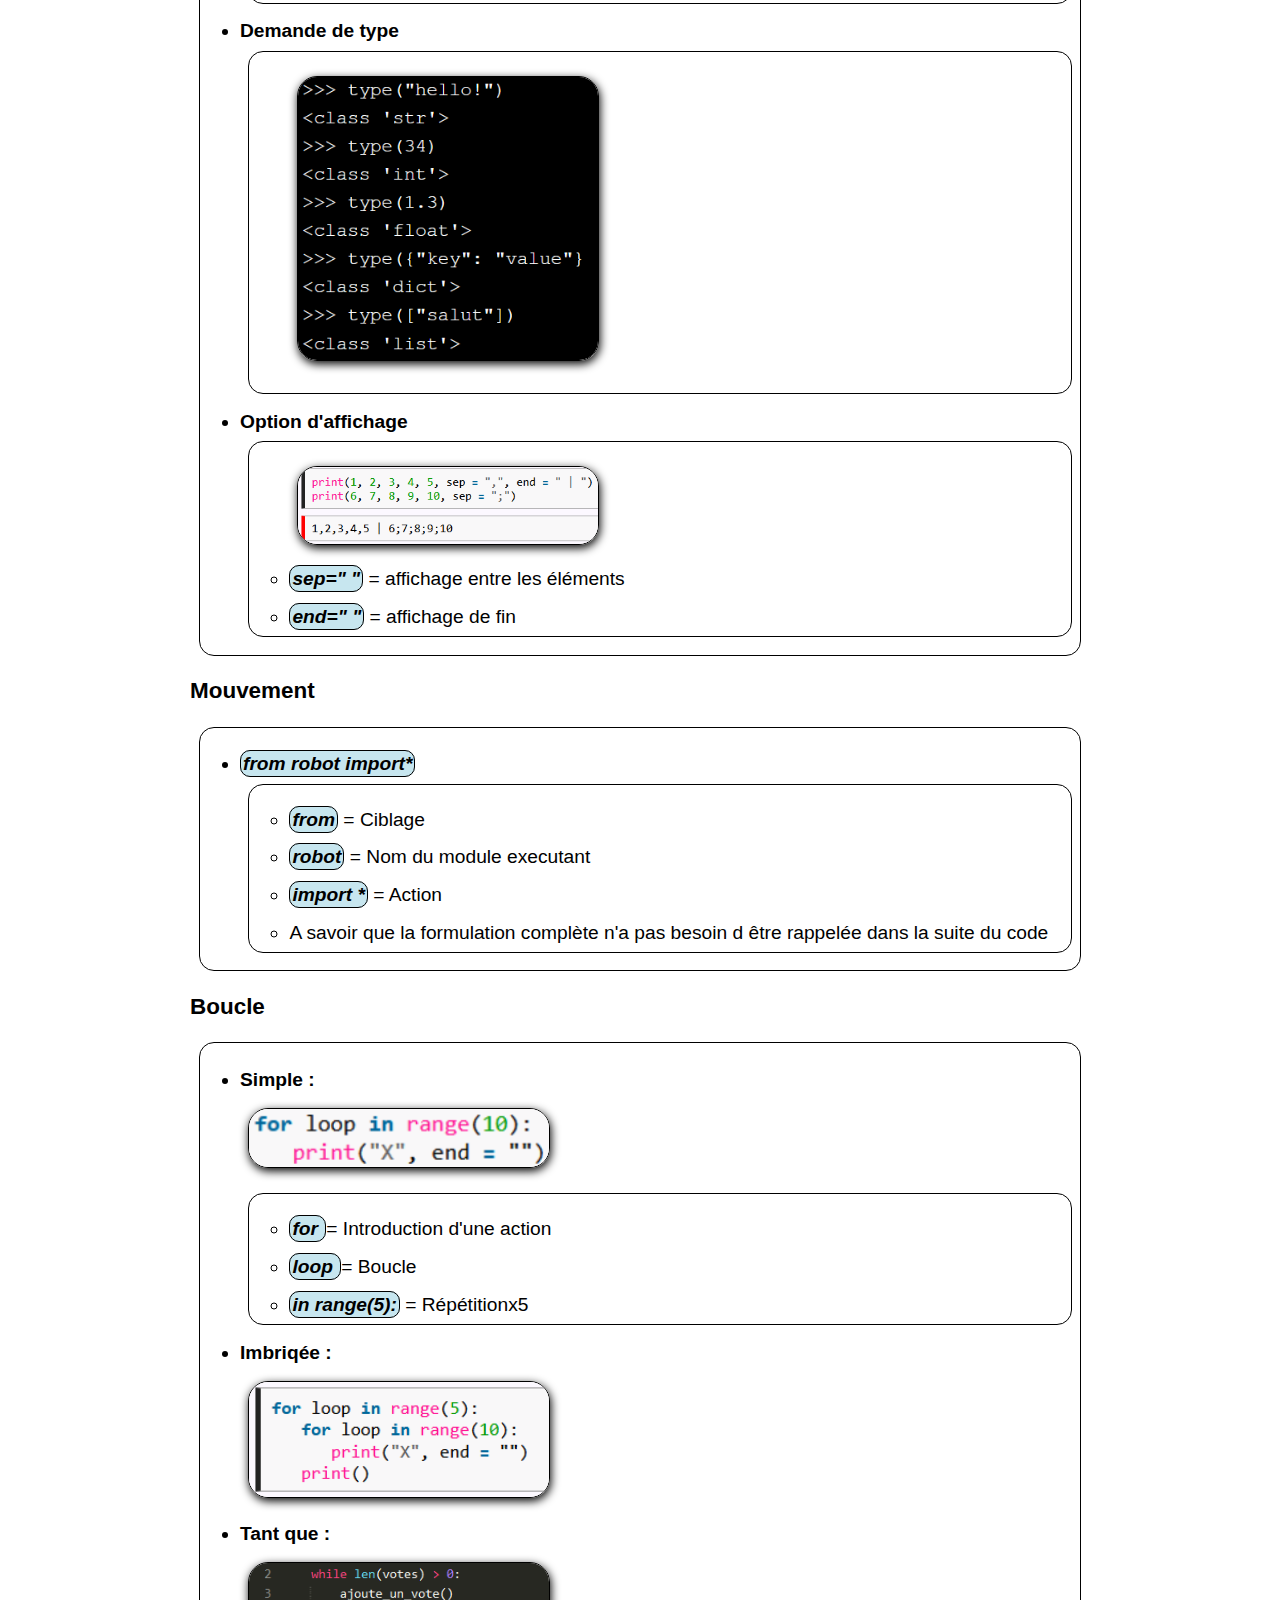
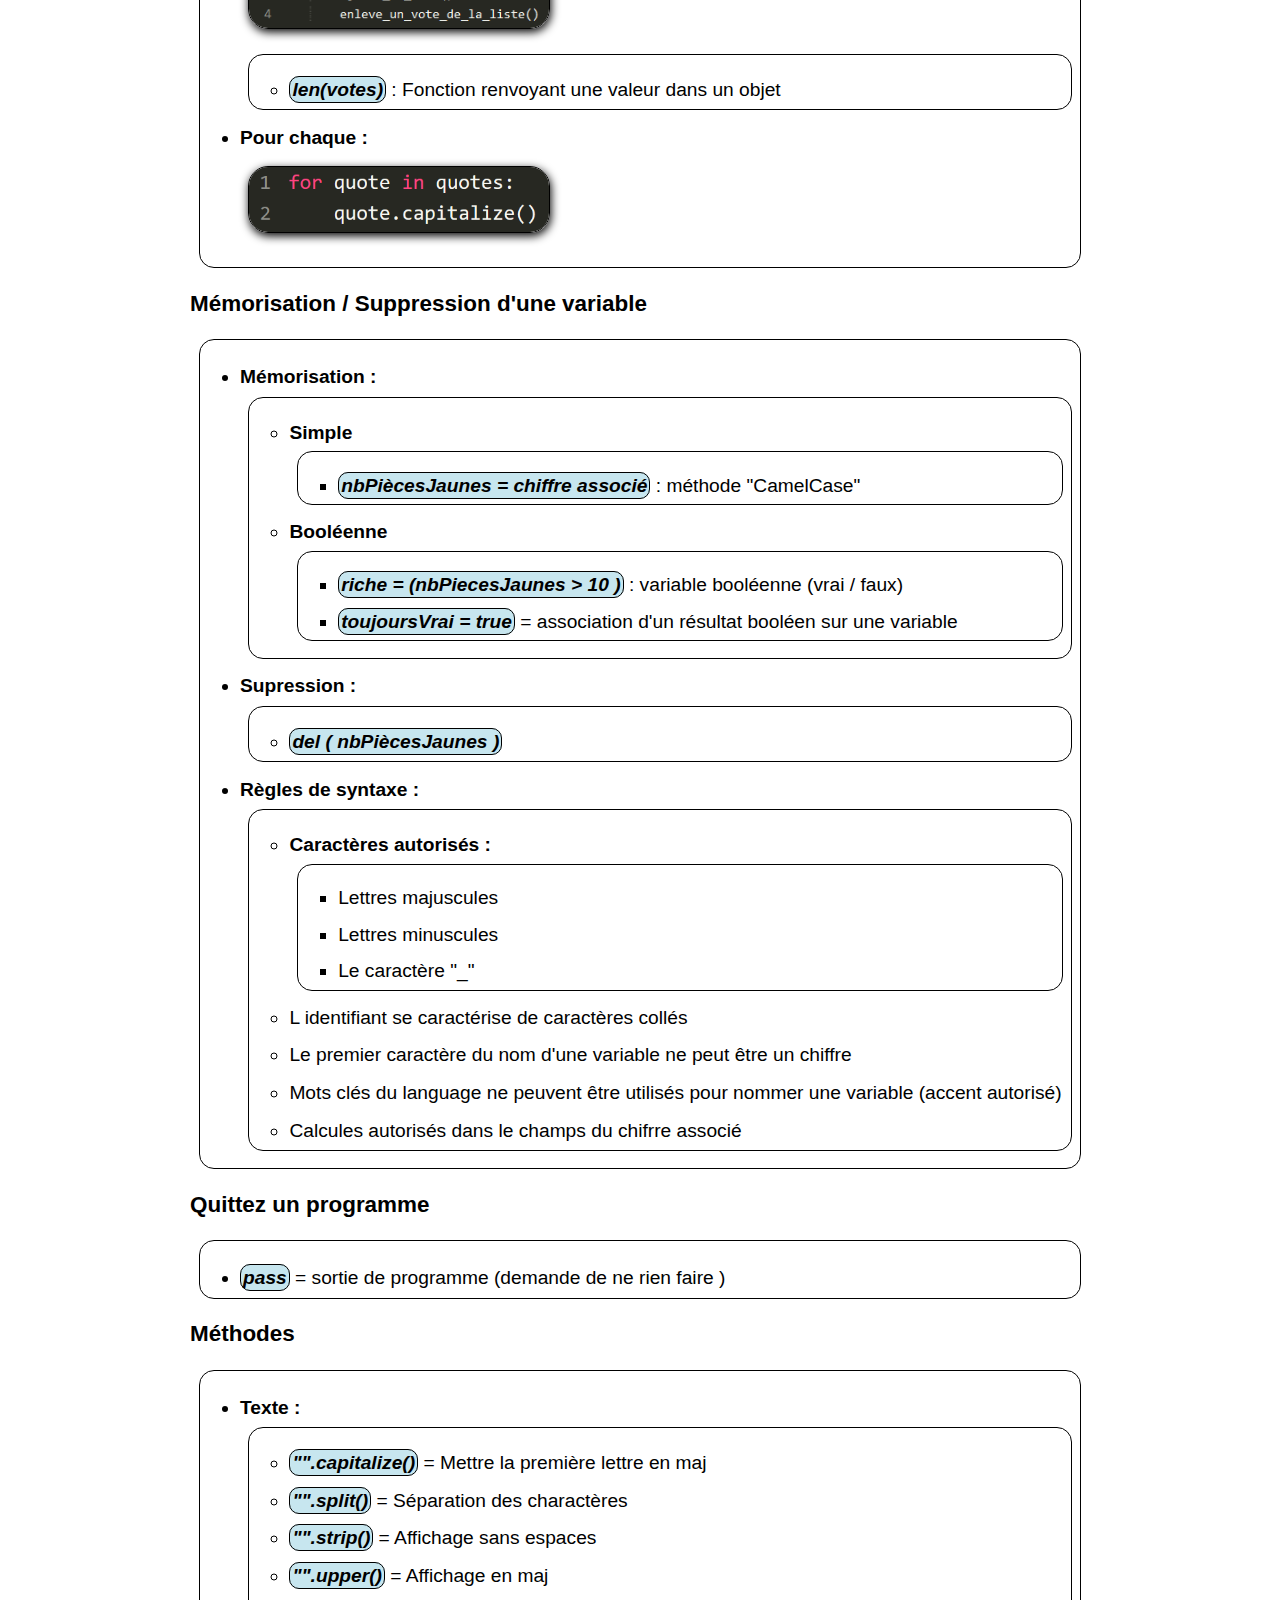
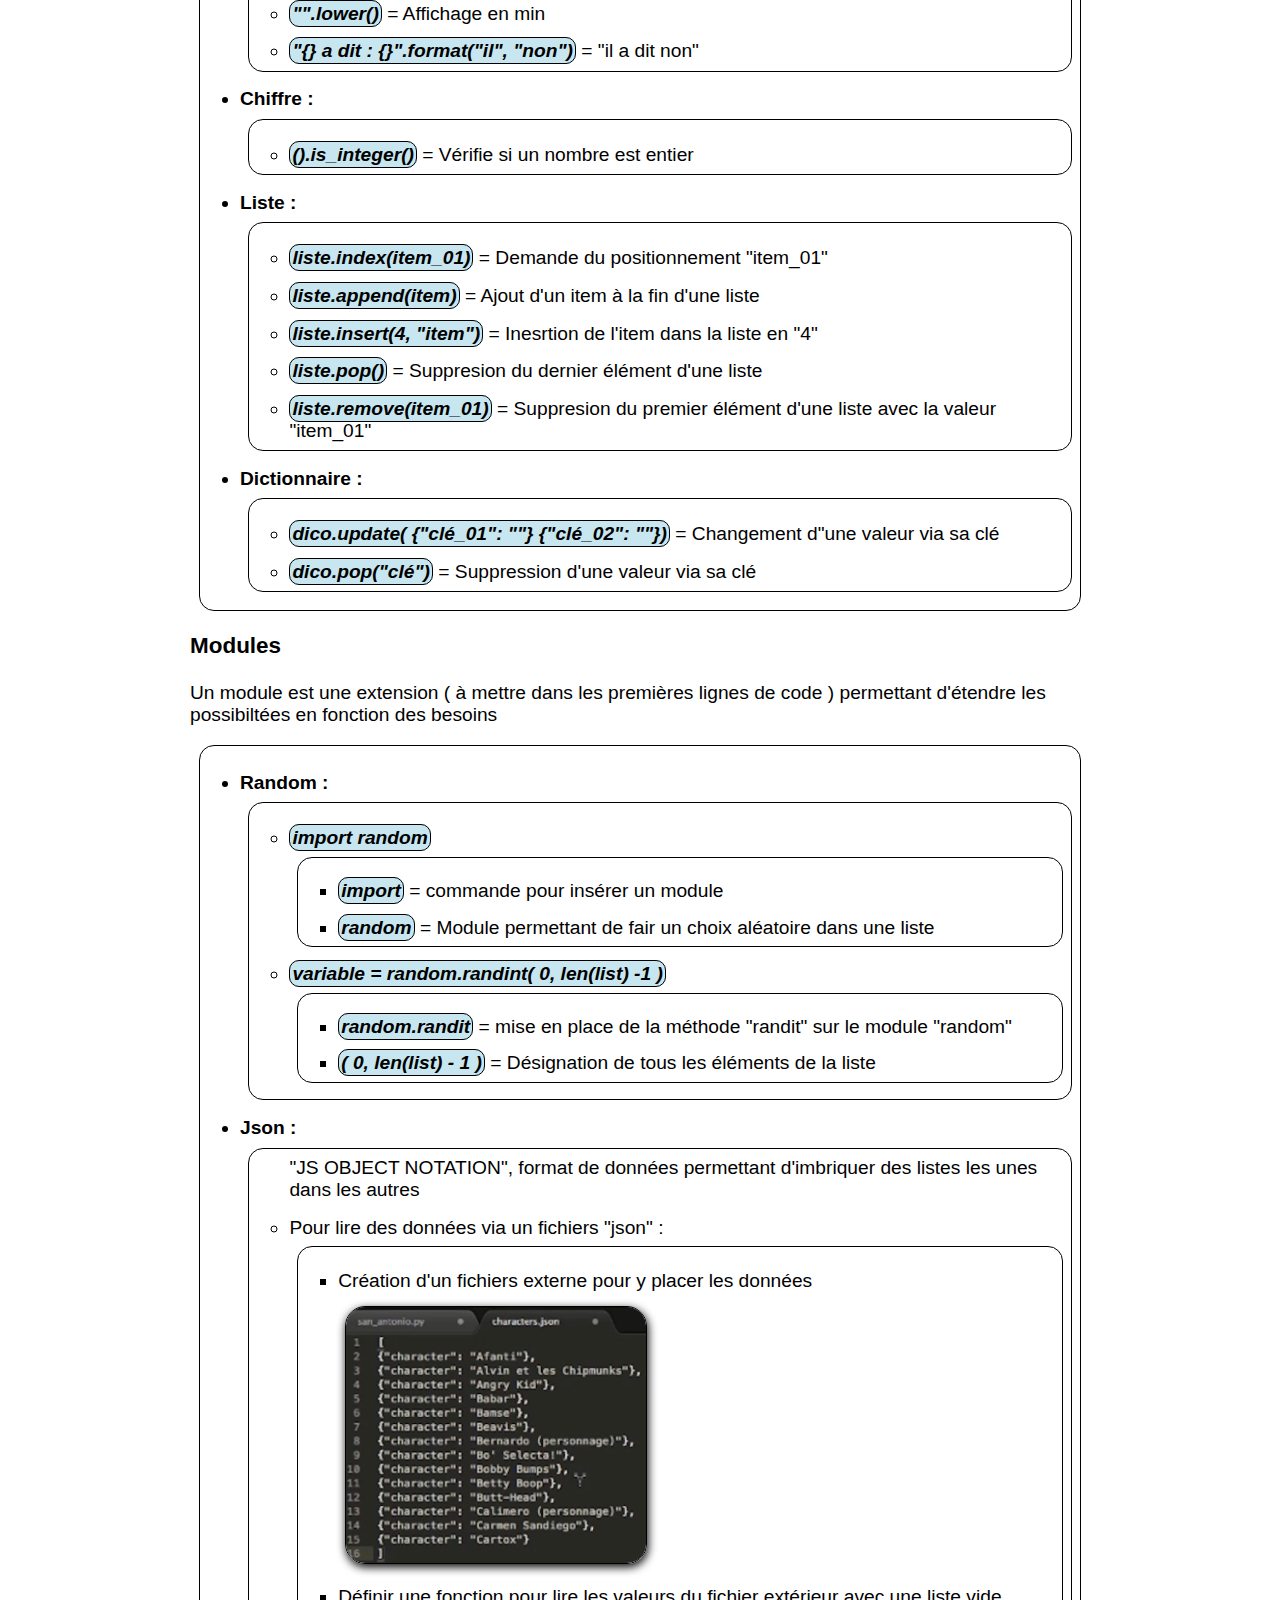
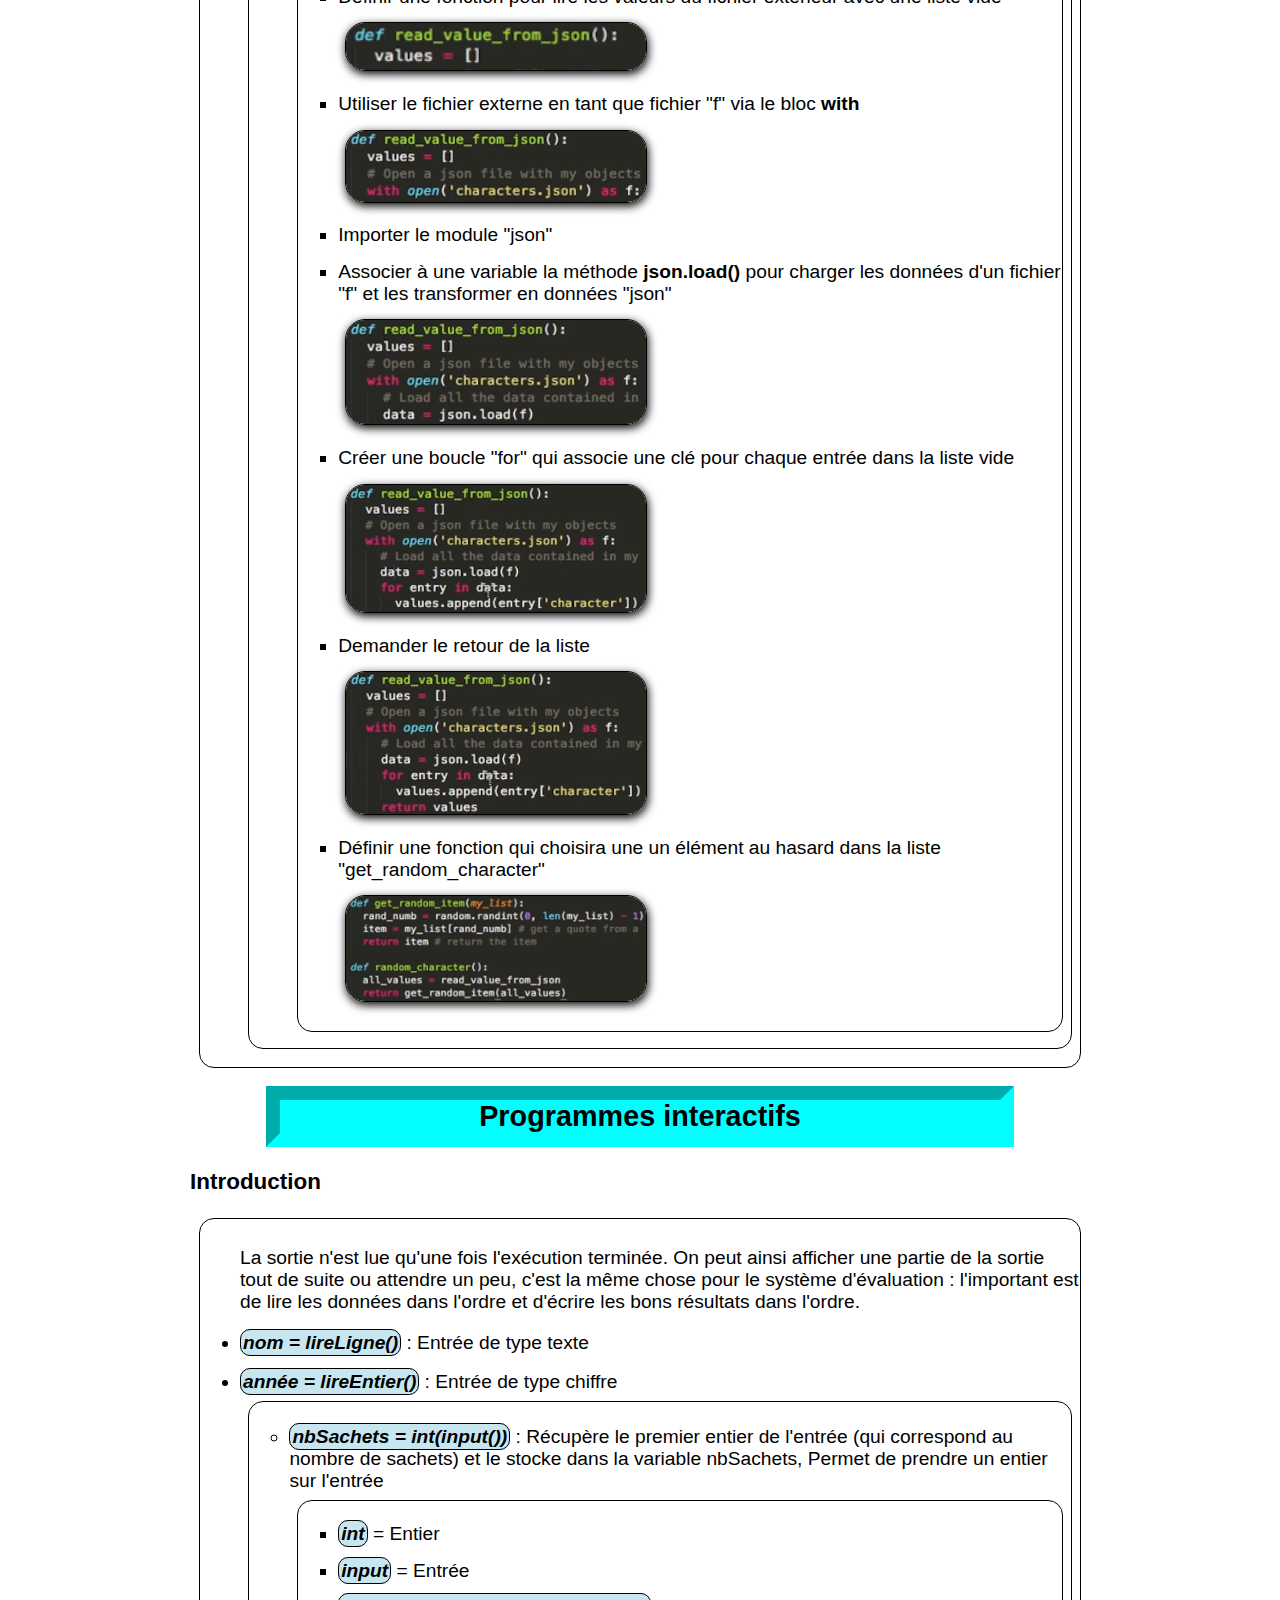
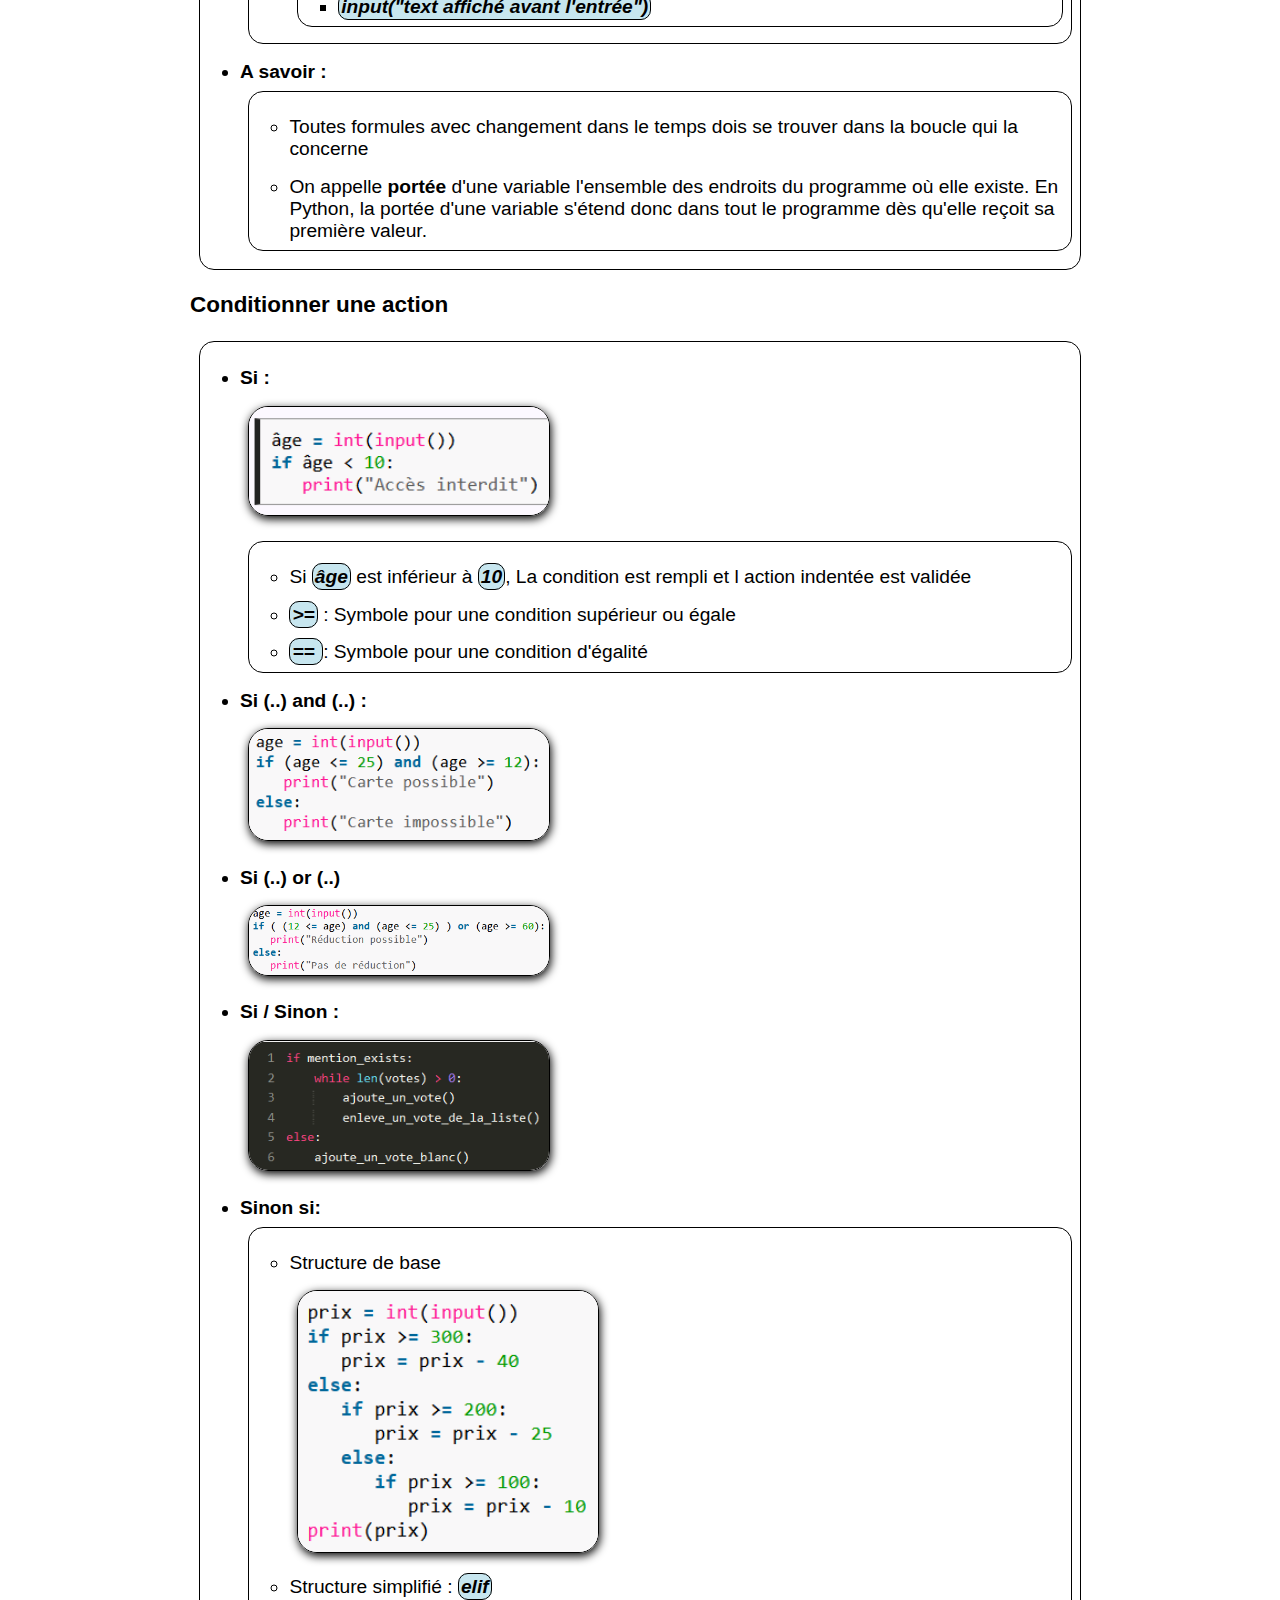
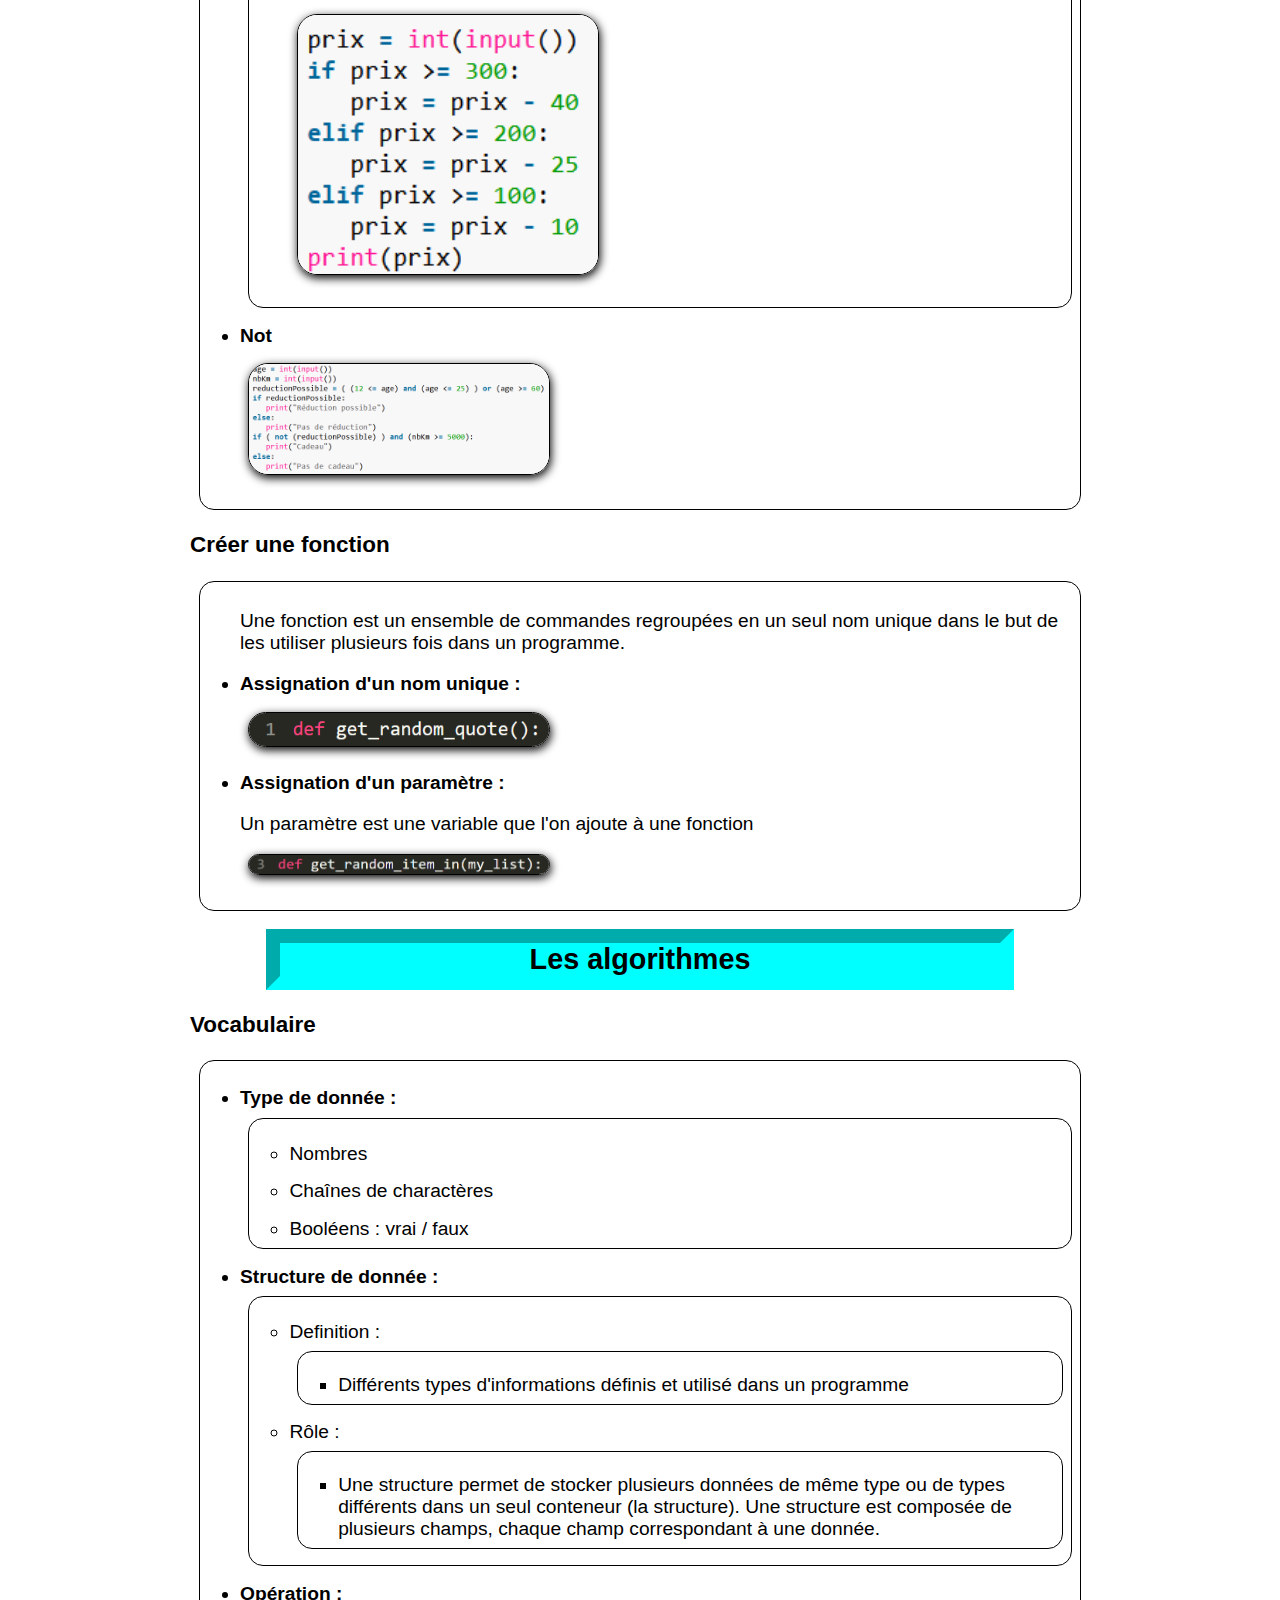
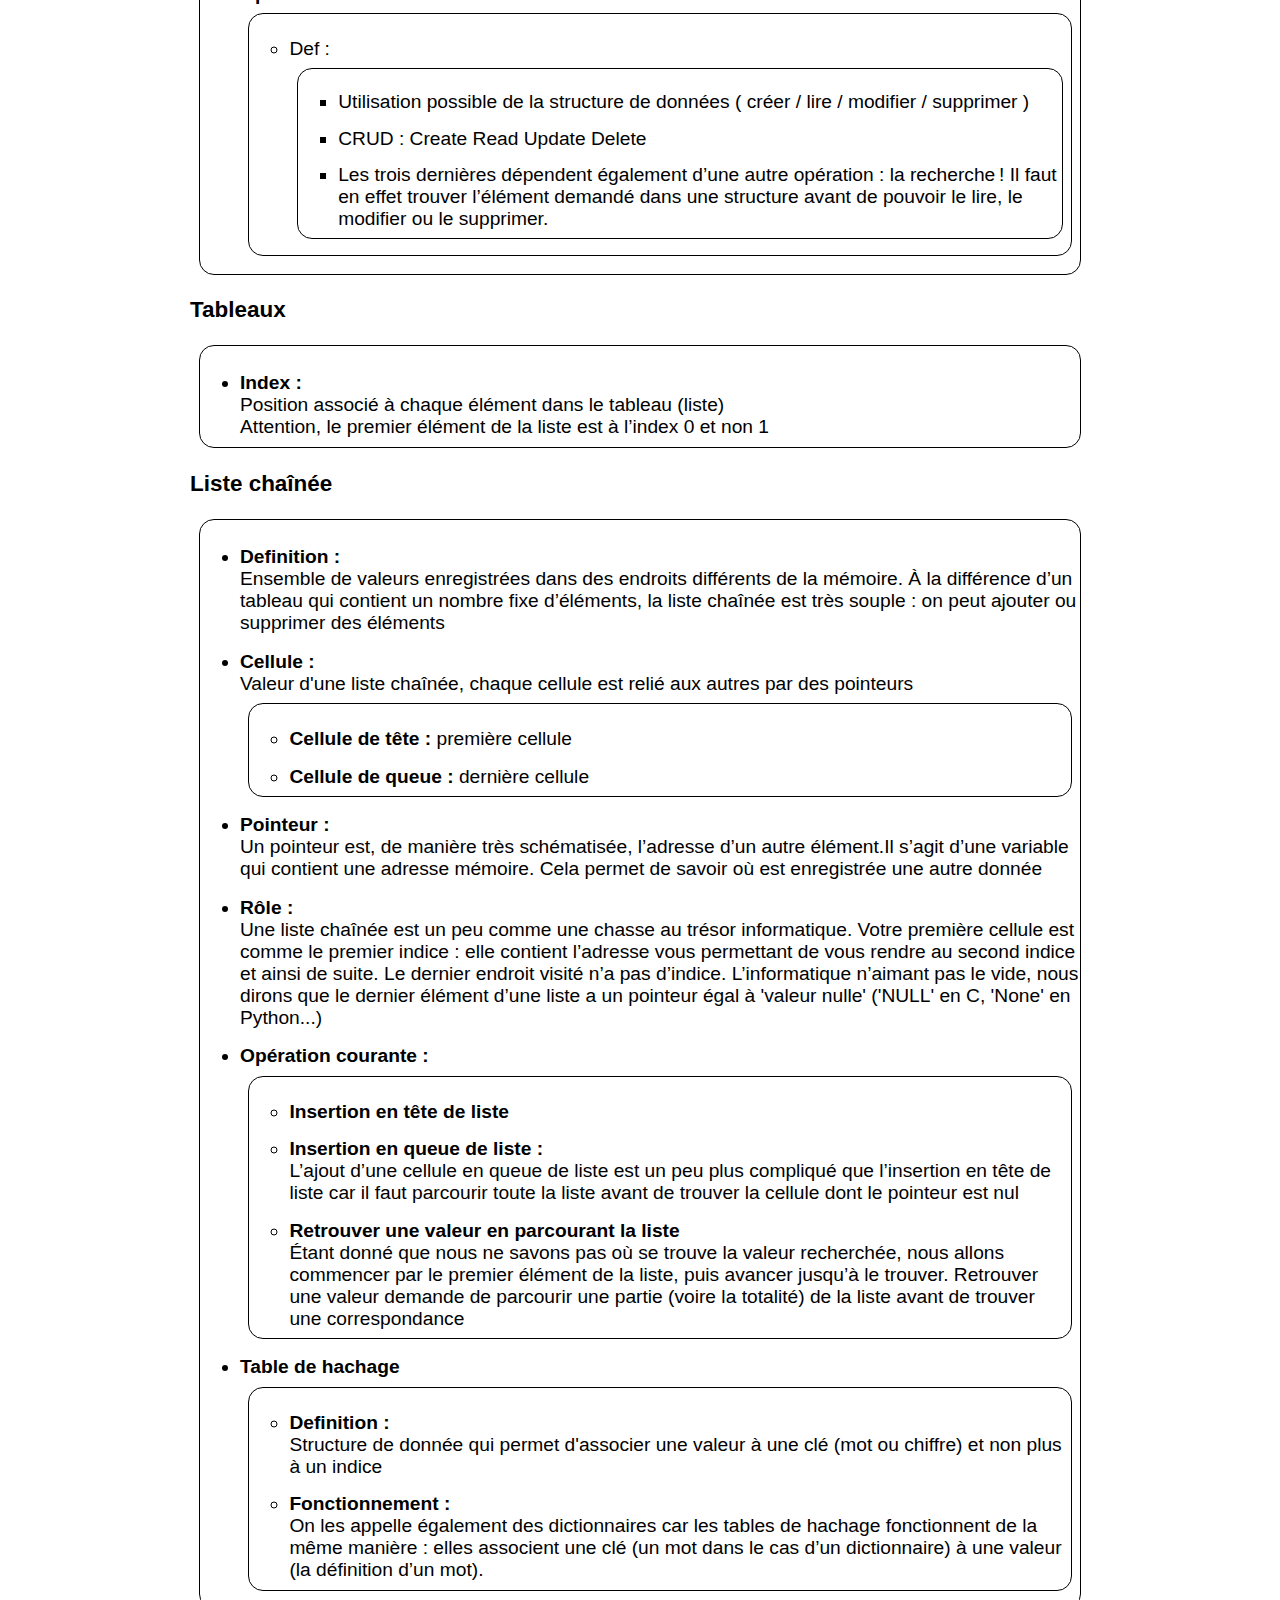
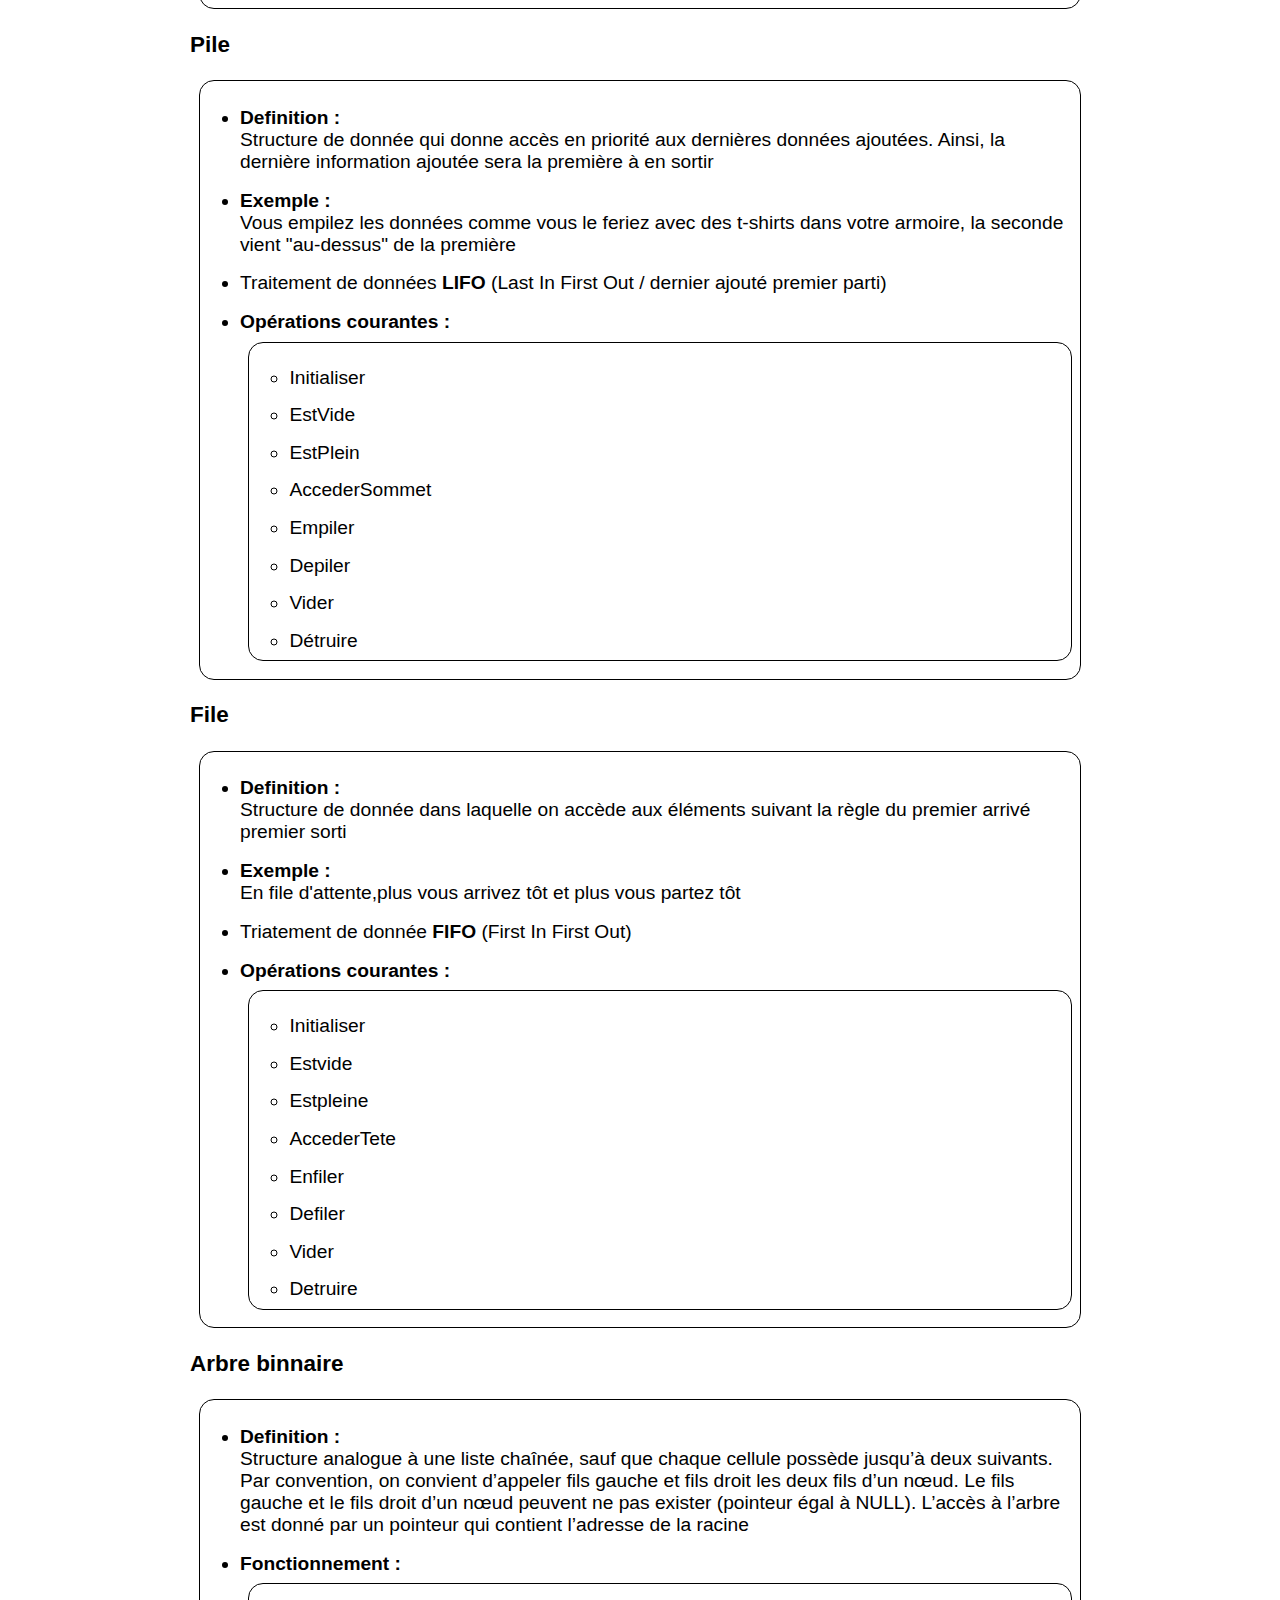
<file: PAGE_01/PYTHON/rappel_python.html>
<!DOCTYPE html>
<html>
    <head>
        <meta charset="utf-8">
        <title>Rappel Pyhton</title>
        <link rel="stylesheet" href="rappel_python.css">
    </head>
    <body>
        <div id="bloc_page">
            <header>
                <img id="img_01" src=" image_python/img_01.png"/>
            </header>
            <nav>
            <h1>PYTHON</h1>
                <ul>
                    <li><a href="#voc">Vocabulaire</a>
                        <ul>
                            <li><a href="#1_1">Affichage</a></li>
                            <li><a href="#1_2">Mouvement</a></li>
                            <li><a href="#1_3">Boucle</a></li>
                            <li><a href="#1_4">Mémorisation d'une variable</a></li>
                            <li><a href="#1_5">Quitter un programme</a></li>
                            <li><a href="#1_6">Méthodes</a></li>
                            <li><a href="#1_7">Module</a></li>
                        </ul>
                    </li>
                    <li><a href="#prog">Programmes interactifs</a>
                        <ul>
                            <li><a href="#2_1">Introduction</a></li>
                            <li><a href="#2_2">Conditionner une action</a></li>
                            <li><a href="#2_3">Créer une fonction</a></li>
                        </ul>
                    </li>
                    <li><a href="#algo">Les algorithmes</a>
                        <ul>
                            <li><a href="#3_1">Vocabulaire</a></li>
                            <li><a href="#3_2">Tableaux</a></li>
                            <li><a href="#3_3">Liste chaînée</a></li>
                            <li><a href="#3_4">Pile</a></li>
                            <li><a href="#3_5">File</a></li>
                            <li><a href="#3_6">Arbre binaire</a></li>
                            <li><a href="#3_7">Graphe</a></li>
                            <li><a href="#3_8">Triage des informations</a></li>
                            <li>
                                <a href="#3_9">Complexité</a>
                            </li>
                            <li>
                                <a href="#3_10">Récursivité</a>
                            </li>
                        </ul>
                    </li>
                </ul>
            </nav>
            <section>
                <h2 id="voc">Vocabulaire</h2>
                    <h3 id="1_1">Affichage</h3>
                        <ul>
                            <li><strong>Texte</strong>
                                <ul>
                                    <li><em># -*- coding: utf8 -*-</em> = Première ligne pour gestion des accents</li>
                                    <li><em>return</em> = Renvoi d'une valeur</li>
                                    <li>
                                        <ul>
                                            <li><em>print("...")</em> = Affichage d'un texte (imprimer)</li>
                                                <img id="img" src="image_python/img_02.png" alt="img02"/>
                                            <li><em>print("....", end = "")</em> = Pas de retour à la ligne sans espace</li>
                                            <li><em>print=("")</em> = aller à la ligne</li>
                                            <li><em>print("....", end = " ")</em> = Pas de retour à la ligne avec esapce</li>
                                        </ul>
                                    </li>
                                </ul>
                            </li>
                            <li><strong>Chiffre</strong>
                                <ul>
                                    <li><em>print(1)</em> = affichage de chiffe (sans "")</li>
                                    <li><em>print(1+1)</em> = d'affichage d'un resultat d'équation</li>
                                    <li><em>print((2*3)-2)</em> = règle de prioritée à  respecter avec les parenthèses</li>
                                    <li><em>print(1, = end " ")</em> = Pas de retour à la ligne</li>
                                    <li><em>2**3</em> = 2 puissance 3</li>
                                    <li><em>2//2</em> = Division en chiffre entier</li>
                                    <li><em>14 % 5 = 4</em> = Modulo (division + reste de le division ) </li>
                                    <li><em> == </em> = Egalité pour un condition</li>
                                    <li><em> != </em> = Inégalité</li>
                                </ul>
                            </li>
                            <li><strong>Texte + Chiffre</strong>
                                <ul>
                                    <li><em>print ("j'ai ", âge, "je suis né le", date de naissance)</em> = association de textes et de chiffres <strong>(, )</strong> sur la même ligne avec un espace</li>
                                </ul>
                            </li>
                            <li><strong>Liste</strong>
                                <ul>
                                    <li><em> liste = ["objet_00" , "objet_01" , ..ect ] </em> = Succession de plusieurs objets</li>
                                    <li><em> liste [ 0 ] </em> = Sélection de l'objet "objet_00"</li>
                                    <li><em>liste [ 0 ] = nouveau_item</em> = Chanhement de valeur de l'item placé en "0"</li>
                                    <li><em>len(list)</em> = Demande du nombre d'item sur une liste</li>
                                </ul>
                            </li>
                            <li><strong>Tuples</strong>
                                <ul>
                                    <li><em> mes_coordonées = ( 0602010503 , "j.b@outlook.fr" )</em></li> = structure dont le nombre d'éléments ne bouge pas
                                </ul>
                            </li>
                            <li><strong>Dictionnaire</strong>
                                <ul>
                                    <img id ="img" src="image_python/img_19.png"/>
                                    <li>Structure de données qui permet d'associer des objets deux à deux</li>
                                    <li>
                                        <em> english_french_dict [ " un " ]</em> = Selection de la valeur accordée à la clé " un "
                                    </li>
                                    <li>
                                        <em>dictionnaire["01"][0]</em> = Demande d'affichage de la première valeur de la clé "01"
                                    </li>
                                </ul>
                            </li>
                            <li><strong> Demande de type </strong>
                                <ul>
                                    <img id =img src="image_python/img_20.png" />
                                </ul>
                            </li>
                            <li><strong>Option d'affichage</strong>
                                <ul>
                                    <img id="img" src="image_python/img_05.png" alt="img_05"/>
                                    <li><em>sep=" "</em> = affichage entre les éléments</li>
                                    <li><em>end=" "</em> = affichage de fin </li>
                                </ul>
                            </li>
                        </ul>
                    <h3 id="1_2">Mouvement</h3>
                        <ul>
                            <li><em>from robot import*</em>
                                <ul>
                                    <li><em>from</em> = Ciblage </li>
                                    <li><em>robot</em> = Nom du module executant</li>
                                    <li><em>import *</em> = Action</li>
                                    <li>A savoir que la formulation complète n'a pas besoin d être rappelée dans la suite du code</li>
                                </ul>
                            </li>
                        </ul>
                    <h3 id="1_3">Boucle</h3>
                        <ul>
                            <li><strong>Simple :</strong>
                                <img id="img" src="image_python/img_28.png" alt="img_28">
                                <ul>
                                    <li><em> for </em>  = Introduction d'une action</li>
                                    <li><em> loop </em> = Boucle</li>
                                    <li><em> in range(5):</em> = Répétitionx5</li>
                                </ul>
                            </li>
                            <li><strong>Imbriqée :</strong>
                            <img id="img" src="image_python/img_03.png" alt="img03"/>
                            </li>
                            <li><strong>Tant que :</strong>
                                <img id="img" src="image_python/img_07.png" alt="img"/>
                                    <ul>
                                        <li><em>len(votes)</em> : Fonction renvoyant une valeur dans un objet</li>
                                    </ul>
                            </li>
                            <li><strong>Pour chaque :</strong>
                                <img id="img" src="image_python/img_29.png" src="img_29">
                            </li> 
                        </ul>
                        <h3 id="1_4">Mémorisation / Suppression d'une variable</h3>
                            <ul>
                                <li><strong>Mémorisation :</strong>
                                    <ul>
                                        <li><strong>Simple</strong>
                                            <ul>
                                                <li><em>nbPiècesJaunes = chiffre associé</em> : méthode "CamelCase" </li>
                                            </ul>
                                        </li>
                                        <li><strong>Booléenne</strong>
                                            <ul>
                                                <li><em>riche = (nbPiecesJaunes > 10 )</em> : variable booléenne (vrai / faux)</li>
                                                <li><em>toujoursVrai = true</em> = association d'un résultat booléen sur une variable</li>
                                            </ul>
                                        </li>
                                    </ul>
                                </li>
                                <li><strong>Supression :</strong>
                                    <ul>
                                        <li><em>del ( nbPiècesJaunes )</em></li>
                                    </ul>
                                </li>
                                <li><strong>Règles de syntaxe :</strong>
                                    <ul> 
                                        <li><strong>Caractères autorisés :</strong>
                                            <ul>
                                                <li>Lettres majuscules</li>
                                                <li>Lettres minuscules</li>
                                                <li>Le caractère "_"</li>
                                            </ul>
                                        </li>
                                        <li>L identifiant se caractérise de caractères collés</li>
                                        <li>Le premier caractère du nom d'une variable ne peut être un chiffre</li>
                                        <li>Mots clés du language ne peuvent être utilisés pour nommer une variable (accent autorisé)</li>
                                        <li>Calcules autorisés dans le champs du chifrre associé</li>
                                    </ul>
                                </li>
                            </ul>
                        <h3 id="1_5">Quittez un programme</h3>
                            <ul>
                                <li><em>pass</em> = sortie de programme (demande de ne rien faire )</li>
                            </ul>
                        <h3 id="1_6">Méthodes</h3>
                            <ul>
                                <li><strong>Texte :</strong>
                                    <ul>
                                        <li><em>"".capitalize()</em> = Mettre la première lettre en maj</li>
                                        <li><em>"".split()</em> = Séparation des charactères</li>
                                        <li><em>"".strip()</em> = Affichage sans espaces</li>
                                        <li><em>"".upper()</em> = Affichage en maj</li>
                                        <li><em>"".lower()</em> = Affichage en min</li>
                                        <li><em>"{} a dit : {}".format("il", "non")</em> = "il a dit non"</li>
                                    </ul>
                                </li>
                                <li><strong>Chiffre :</strong>
                                    <ul>
                                        <li><em>().is_integer()</em> = Vérifie si un nombre est entier</li>
                                    </ul>
                                </li>
                                <li><strong>Liste :</strong>
                                    <ul>
                                        <li><em>liste.index(item_01)</em> = Demande du positionnement "item_01"</li>
                                        <li><em>liste.append(item)</em> = Ajout d'un item à la fin d'une liste</li>
                                        <li><em>liste.insert(4, "item")</em> = Inesrtion de l'item dans la liste en "4"</li>
                                        <li><em>liste.pop()</em> = Suppresion du dernier élément d'une liste</li>
                                        <li><em>liste.remove(item_01)</em> = Suppresion du premier élément d'une liste avec la valeur "item_01"</li>
                                    </ul>
                                </li>
                                <li><strong>Dictionnaire :</strong>
                                    <ul>
                                        <li>
                                            <em>dico.update( {"clé_01": ""} {"clé_02": ""})</em> = Changement d"une valeur via sa clé 
                                        </li>
                                        <li>
                                            <em>dico.pop("clé")</em> = Suppression d'une valeur via sa clé
                                        </li>
                                    </ul>
                                </li>
                            </ul>
                <h3 id="1_7">Modules</h3>
                    <p>Un module est une extension ( à mettre dans les premières lignes de code ) permettant d'étendre les possibiltées en fonction des besoins</p>    
                    <ul>
                        <li><strong>Random :</strong>
                            <ul>
                                <li><em>import random</em>
                                    <ul>
                                        <li><em>import</em> = commande pour insérer un module </li>
                                        <li><em>random</em> = Module permettant de fair un choix aléatoire dans une liste</li>
                                    </ul>
                                </li>
                                <li>
                                    <em>variable = random.randint( 0, len(list) -1 )</em>
                                    <ul>
                                        <li><em>random.randit</em> = mise en place de la méthode "randit" sur le module "random"</li>
                                        <li><em>( 0, len(list) - 1 )</em> = Désignation de tous les éléments de la liste </li>
                                    </ul>
                                </li>
                            </ul>
                        </li>
                        <li><strong>Json :</strong>
                            <ul>
                                "JS OBJECT NOTATION", format de données permettant d'imbriquer des listes les unes dans les autres
                                <li>Pour lire des données via un fichiers "json" :
                                    <ul>
                                        <li>
                                            Création d'un fichiers externe pour y placer les données
                                            <img id="img" src="image_python/img_30.png" alt="img_30">
                                        </li>
                                        <li>
                                            Définir une fonction pour lire les valeurs du fichier extérieur avec une liste vide
                                            <img id="img" src="image_python/img_31.png" alt="img_31">
                                        </li>
                                        <li>
                                            Utiliser le fichier externe en tant que fichier "f" via le bloc <strong>with</strong>
                                            <img id="img" src="image_python/img_32.png">
                                        </li>
                                        <li>Importer le module "json"</li>
                                         <li>
                                            Associer à une variable la méthode <strong>json.load()</strong> pour charger les données d'un fichier "f" et les transformer en données "json"
                                            <a href="image_python/img_33.png">
                                                <img id="img" src="image_python/img_33%20.png" width="100%"  alt="img_33">
                                            </a>
                                        </li>
                                        <li>
                                            Créer une boucle "for" qui associe une clé pour chaque entrée dans la liste vide 
                                            <img id="img" src="image_python/img_34.png" alt="img_34">
                                        </li>
                                        <li>
                                            Demander le retour de la liste
                                            <img id="img" src="image_python/img_35.png" alt="img_35">
                                        </li>
                                        <li>
                                            Définir une fonction qui choisira une un élément au hasard dans la liste "get_random_character"
                                            <img id="img" src="image_python/img_36.png" alt="img_36">
                                        </li>
                                    </ul>
                                </li>
                            </ul>
                        </li>
                        
                </ul>
            </section>
            <section>
                <h2 id ="prog">Programmes interactifs</h2>
                    <h3 id="2_1">Introduction</h3>
                        <ul>
                            <p>La sortie n'est lue qu'une fois l'exécution terminée. On peut ainsi afficher une partie de la sortie tout de suite ou attendre un peu, c'est la même chose pour le système d'évaluation : l'important est de lire les données dans l'ordre et d'écrire les bons résultats dans l'ordre.</p>
                        
                            <li><em>nom = lireLigne()</em> : Entrée de type texte </li>
                            <li><em>année = lireEntier()</em> : Entrée de type chiffre
                                <ul>
                                    <li><em>nbSachets = int(input())</em> : Récupère le premier entier de l'entrée (qui correspond au nombre de sachets) et le stocke dans la variable nbSachets, Permet de prendre un entier sur l'entrée
                                        <ul>
                                            <li><em>int</em> = Entier</li>
                                            <li><em>input</em> = Entrée</li>
                                            <li><em>input("text affiché avant l'entrée")</em></li>
                                        </ul>
                                    </li>
                                    
                                </ul>
                            </li>
                            <li><strong>A savoir : </strong> 
                                <ul>
                                    <li>Toutes formules avec changement dans le temps dois se trouver dans la boucle qui la concerne</li>
                                    <li>On appelle <strong>portée</strong> d'une variable l'ensemble des endroits du programme où elle existe. En Python, la portée d'une variable s'étend donc dans tout le programme dès qu'elle reçoit sa première valeur.</li>
                                </ul>
                            </li>
                        </ul>
                <h3 id="2_2">Conditionner une action</h3>
                    <ul>
                        <li><strong>Si :</strong></li>
                        <img id="img" src="image_python/img_06.png" alt="img_06"/>
                            <ul>
                                <li>Si <em>âge</em> est inférieur à <em>10</em>, La condition est rempli et l action indentée est validée</li>
                                <li><em>>=</em> : Symbole pour une condition supérieur ou égale</li>
                                <li><em> == </em> : Symbole pour une condition d'égalité</li>
                            </ul>
                        <li><strong>Si (..) and (..) :</strong></li>
                            <img id="img" src="image_python/img_21.png" alt="img_21"/>
                        <li><strong>Si (..) or (..)</strong></li>
                            <img id="img" src="image_python/img_22.png" alt="img_21"/>   
                        <li><strong>Si / Sinon :</strong>
                            <img id="img" src="image_python/img_08.png" alt="img"/>
                        </li>
                        <li><strong>Sinon si:</strong>
                            <ul>
                                <li>Structure de base
                                    <img id="img" src="image_python/img_24.ng.png" alt="mig_24"/>
                                </li>
                                <li>Structure simplifié : <em>elif</em>
                                    <img id="img" src="image_python/img_25.png" alt="img_25"/>
                                </li>
                            </ul>
                            
                        </li>
                        <li><strong>Not</strong>
                            <a href="image_python/img_23.png" width="400px">
                                <img id="img" src="image_python/img_23.png" alt="img_23"/>
                            </a>
                        </li>
                    </ul>
                <h3 id="2_3">Créer une fonction</h3>
                <ul>
                    <p>Une fonction est un ensemble de commandes regroupées en un seul nom unique dans le but de les utiliser plusieurs fois dans un programme.</p>
                    <li><strong>Assignation d'un nom unique :</strong>
                        <img id="img" src="image_python/img_26.png" alt="img_26"> 
                    </li>
                    <li><strong>Assignation d'un paramètre :</strong>
                        <p>Un paramètre est une variable que l'on ajoute à une fonction</p>
                        <img id="img" src="image_python/img_27.png" alt="img_27">
                    </li>
                </ul>
            </section>
            <section>
                <h2 id="algo">Les algorithmes</h2>
                    <h3 id="3_1">Vocabulaire</h3>
                    <ul>
                        <li><strong>Type de donnée :</strong>
                            <ul>
                                <li>Nombres</li>
                                 <li>Chaînes de charactères</li>
                                <li>Booléens : vrai / faux</li>
                            </ul>
                        </li>
                        <li><strong>Structure de donnée :</strong>
                            <ul>
                                <li>Definition : 
                                    <ul>
                                        <li>Différents types d'informations définis et utilisé dans un programme</li>
                                    </ul>
                                </li>
                                <li>Rôle : 
                                    <ul>
                                        <li>Une structure permet de stocker plusieurs données de même type ou de types différents dans un seul conteneur (la structure). Une structure est composée de plusieurs champs, chaque champ correspondant à une donnée.</li>
                                    </ul>
                                </li>
                            </ul>
                        </li>
                        <li><strong>Opération :</strong>
                            <ul>
                                <li>Def :
                                    <ul>
                                        <li>Utilisation possible de la structure de données ( créer / lire / modifier / supprimer )</li>
                                        <li>CRUD : Create Read Update Delete</li>
                                        <li>Les trois dernières dépendent également d’une autre opération : la recherche ! Il faut en effet trouver l’élément demandé dans une structure avant de pouvoir le lire, le modifier ou le supprimer.</li>
                                    </ul>
                                </li>
                            </ul>
                        </li>
                    </ul>
                <h3 id="3_2">Tableaux</h3>
                    <ul>
                        <li><strong>Index :</strong> <br> Position associé à chaque élément dans le tableau (liste) <br> Attention, le premier élément de la liste est à l’index 0 et non 1 </li>
                    </ul>
                <h3 id="3_3">Liste chaînée</h3>
                    <ul>
                        <li><strong>Definition :</strong> <br>Ensemble de valeurs enregistrées dans des endroits différents de la mémoire. À la différence d’un tableau qui contient un nombre fixe d’éléments, la liste chaînée est très souple : on peut ajouter ou supprimer des éléments </li>
                        <li><strong>Cellule :</strong>
                        <br> Valeur d'une liste chaînée, chaque cellule est relié aux autres par des pointeurs 
                            <ul>
                                <li><strong>Cellule de tête : </strong> première cellule </li>
                                <li><strong>Cellule de queue :</strong> dernière cellule</li>
                            </ul>
                        </li>
                        <li><strong>Pointeur :</strong> <br> Un pointeur est, de manière très schématisée, l’adresse d’un autre élément.Il s’agit d’une variable qui contient une adresse mémoire. Cela permet de savoir où est enregistrée une autre donnée</li>
                        <li><strong>Rôle :</strong> <br> Une liste chaînée est un peu comme une chasse au trésor informatique. Votre première cellule est comme le premier indice : elle contient l’adresse vous permettant de vous rendre au second indice et ainsi de suite. Le dernier endroit visité n’a pas d’indice. L’informatique n’aimant pas le vide, nous dirons que le dernier élément d’une liste a un pointeur égal à 'valeur nulle' ('NULL' en C, 'None' en Python...)</li>
                        <li><strong>Opération courante :</strong>
                            <ul>
                                <li><strong>Insertion en tête de liste</strong></li>
                                <li><strong>Insertion en queue de liste :  </strong> <br> L’ajout d’une cellule en queue de liste est un peu plus compliqué que l’insertion en tête de liste car il faut parcourir toute la liste avant de trouver la cellule dont le pointeur est nul</li>
                                <li><strong>Retrouver une valeur en parcourant la liste</strong> <br> Étant donné que nous ne savons pas où se trouve la valeur recherchée, nous allons commencer par le premier élément de la liste, puis avancer jusqu’à le trouver. Retrouver une valeur demande de parcourir une partie (voire la totalité) de la liste avant de trouver une correspondance</li>
                            </ul>
                        </li>
                        <li><strong>Table de hachage</strong>
                            <ul>
                                <li><strong>Definition :</strong> <br> Structure de donnée qui permet d'associer une valeur à une clé (mot ou chiffre) et non plus à un indice</li>
                                <li><strong>Fonctionnement :</strong> <br> On les appelle également des dictionnaires car les tables de hachage fonctionnent de la même manière : elles associent une clé (un mot dans le cas d’un dictionnaire) à une valeur (la définition d’un mot).</li>
                            </ul>
                        </li>
                    </ul>
                <h3 id="3_4">Pile</h3>
                    <ul>
                        <li><strong>Definition :</strong> <br> Structure de donnée qui donne accès en priorité aux dernières données ajoutées. Ainsi, la dernière information ajoutée sera la première à en sortir
                        <li><strong>Exemple :</strong> <br> Vous empilez les données comme vous le feriez avec des t-shirts dans votre armoire, la seconde vient "au-dessus" de la première</li>
                        <li>Traitement de données <strong>LIFO</strong> (Last In First Out / dernier ajouté premier parti)</li>
                        <li><strong>Opérations courantes :</strong>
                            <ul>
                                <li>Initialiser</li>
                                <li>EstVide</li>
                                <li>EstPlein</li>
                                <li>AccederSommet</li>
                                <li>Empiler</li>
                                <li>Depiler</li>
                                <li>Vider</li>
                                <li>Détruire</li>
                            </ul>
                        </li>
                    </ul>
                <h3 id="3_5">File</h3>
                    <ul>
                        <li><strong>Definition :</strong> <br> Structure de donnée dans laquelle on accède aux éléments suivant la règle du premier arrivé premier sorti</li>
                        <li><strong>Exemple :</strong> <br> En file d'attente,plus vous arrivez tôt et plus vous partez tôt</li>
                        <li>Triatement de donnée <strong>FIFO</strong> (First In First Out)</li>
                        <li><strong>Opérations courantes :</strong>
                            <ul>
                                <li>Initialiser</li>
                                <li>Estvide</li>
                                <li>Estpleine</li>
                                <li>AccederTete</li>
                                <li>Enfiler</li>
                                <li>Defiler</li>
                                <li>Vider</li>
                                <li>Detruire</li>
                            </ul>
                        </li>
                    </ul>
                <h3 id="3_6">Arbre binnaire</h3>
                    <ul>
                        <li><strong>Definition :</strong> <br> Structure analogue à une liste chaînée, sauf que chaque cellule possède jusqu’à deux suivants. Par convention, on convient d’appeler fils gauche et fils droit les deux fils d’un nœud. Le fils gauche et le fils droit d’un nœud peuvent ne pas exister (pointeur égal à NULL). L’accès à l’arbre est donné par un pointeur qui contient l’adresse de la racine</li>
                        <li><strong>Fonctionnement :</strong> 
                            <ul>
                                <li><strong>Cellule mère :</strong> Cellule parent (Première cellule mère compose la raçine)</li>
                                <li><strong>Cellule fille :</strong> Cellule enfant</li>
                                <li><strong>Noeud / Sommet :</strong> Terminologie pour une cellule</li>
                                <li><strong>Feuille :</strong> Noeud n'ayant pas de fils</li>
                            </ul>
                        </li>
                    </ul>
                <h3 id="3_7">Graphe</h3>
                    <ul>
                        <li><strong>Definition :</strong> <br> Ensemble de cellules reliées les unes aux autres non plus par un lien d’ascendance, comme dans le cas d’un arbre, mais par une relation. Visuellement, il s’agit d’un ensemble de sommets reliés par des arcs</li>
                        <img id="img" src="image_python/img_10.png" alt="img_10">
                        <li><strong>Fonctionnement  :</strong>
                            <ul>
                                <li><strong>Cercle :</strong> Représentation d'un élément du réseau</li>
                                <li><strong>Arc :</strong> Trait reliant les cercles</li>
                            </ul>
                        </li>
                    </ul>
                <h3 id="3_8">Triage des informations</h3>
                    <ul>
                        <li><strong>Tri à bulles</strong>
                            <ul>
                                <li><strong>Fonctionnement :</strong> <br> Il compare les données deux à deux et les échange si la première valeur est plus élevée que la seconde. Il fait cela pour toutes les paires d’éléments dans une liste puis recommence au début jusqu’à ce que toutes les paires soient dans le bon ordre</li>
                                <li><strong>En pseudo code :</strong></li>
                                <a href="image_python/img_12.png" target="_blank">
                                    <img id="img" src="image_python/img_12.png" alt="img_12" />
                                </a>
                                <li><strong>En Python :</strong></li>
                                <a href="image_python/img_11.png" target="_blank">
                                    <img id="img" src="image_python/img_11.png" alt="img_11" />
                                </a>
                            </ul>
                        </li>
                        <li><strong>Autre algorithme de tri</strong>
                            <ul>
                                <li>
                                    Liste des différents tris sur <a href="https://fr.wikipedia.org/wiki/Algorithme_de_tri#Comparaison_des_algorithmes" target="_blank">Wikipédia</a>
                                </li>
                            </ul>
                        </li>
                    </ul>
                <h3 id="3_9">Complexité</h3>
                    <p>La complexité algorithmique est un concept qui permet de comparer les algorithmes afin de trouver celui qui est le plus efficace</p>
                    <ul>
                        <li><strong>Temporelle :</strong>
                            <ul>
                                <li><strong>Complexité exponentielle : 10( puissance (x) )</strong></li>
                                <li><strong>Complexité linéaire :  10 * (x) </strong></li>
                                <li><strong>Complexité en temps constant : <br>  Quel que soit le nombre de variable, il prend toujours le même temps </strong></li>
                            </ul>
                        </li>
                        <li><strong>Spatiale :</strong> <br> Les notations sont les mêmes que pour la complexité temporelle mais elle concerne le poid du fichier lors du stokage des données</li>
                    </ul>
                <h3 id="3_10">Récursivité</h3>
                    <p>La récursivité est un concept qui fait référence à lui même dans son fonctionnement. Cela se retrouve dans tous les champs (artistique / littérature / peinture...)</p>
                    <ul>
                        <li><strong>Récursivité croisé</strong> <br> Deux fonctions qui s' appelent mutuellement </li>
                        <li><strong>Exemple :</strong>
                            <br>Calcule d'une factorielle d'un entier naturel (n = 10) : <br>  1 * 2 * 3 ......* 10 = 3628800
                            <ul>
                                <li>
                                    <img id="img" src="image_python/img_13.png" alt="img_13"> 
                                </li>
                                Cet algorithme ne s'arrête jamais ( (n = 3)  3 * 2 * 1 * 0 * -1 ... ect )
                                <li>
                                    <img id="img" src="image_python/img_14.png" alt="img_14">
                                </li>
                                <em> if / else</em> : On ajoute une instruction conditionnelle  <br> <em>return n*factorielle_recursive(n - 1)</em> :  Appel d'une fonction à l'interieur d'elle-même ( <strong>appel récursif</strong>), c'est obligatoire dans une instruction conditionnelle
                            </ul>
                        </li>
                        <li><strong>Suite de Fibonacci</strong> <br> Liste de nombres entiers, on appelle un nombre de cette liste un terme et chaque terme est la somme des deux qui le précèdent.
                            <ul>
                                <li><strong>Algorithme récursif naïf :</strong> <br> Algorithme "simple" très proche de notre pensée première
                                    <div id="img_15_16">
                                        <img id="img" src="image_python/img_15.png" alt='="img_15'/>
                                        <img id="img" src="image_python/img_16.png" alt="img_16"/>
                                    </div>
                                    <p>Quand nous calculons la valeur d'un nombre, nous rélaisons trois opérations :</p>
                                    <ul>
                                        <li><em>fibonacci(n-1)</em> : Une valeur en mémoire</li>
                                        <li><em>fibonnaci(n-2)</em> : Une valeur en mémoire</li>
                                        <li>Ajout des deux précédentes valeurs</li>
                                    </ul>
                                    <p>Chaque nouveau nombre demande deux fois plus de mémoire que son précédent <br> <strong>Sa compléxité est exponentielle : O(2^n)</strong></p>
                                </li>
                                <li><strong>Algorithme linéaire</strong>
                                    <img id="img" src="image_python/img_17.png" alt="img_17"/>
                                    <p>Chaque nouveau nombre a besoin d'un seul niveau d'opération <br> <strong>Sa complexité est linéaire : O(n)</strong></p>
                                </li>
                            </ul>
                        </li>
                        <li><strong>Les piles d'appels</strong> 
                            <ul>
                                <li>L’ordinateur doit retenir le résultat de tous les calculs récursifs avant de finir sa boucle. Il utilise alors une <strong>pile d’appels</strong> (en anglais, stack). Celle-ci est gérée automatiquement par le système</li>
                                <li>Lorsque la dernière fonction récursive est appelée, l’ordinateur <strong>dépile</strong>. Autrement dit, il va chercher dans la pile le dernier élément enregistré et ainsi de suite jusqu’à arriver en bas de la pile</li>
                            </ul>   
                        </li>
                        <li><strong>Programmer une fonction récursive</strong>
                            <ol>
                                <li>Décomposer le problème en un ou plusieurs sous-problèmes du même type. On résout les sous-problèmes par des appels récursifs</li>
                                <li>Les sous-problèmes doivent être de taille plus petite que le problème initial</li>
                                <li>Enfin, la décomposition doit en fin de compte conduire à un élémentaire qui, lui, n’est pas décomposé en sous-problèmes (c’est la condition d’arrêt)</li>
                            </ol>
                            <p><strong>Structure d'une fonction récursive</strong></p>
                            <img id="img" src="image_python/img_18.png" alt="img_18"/>
                        </li>
                    </ul>
            </section>
        </div>
    </body>
</html>
</file>
<file: PAGE_01/style.css>
body
{
    background-image: url(image/fond.png);
    background-attachment: fixed;
    background-repeat: no-repeat;
    background-size: cover;
    font-family:  "Baloo Thambi 2", cursive , sans-serif; 
    font-size: 1.2em;
}


#bloc_page
{
    width: 900px;
    height: 900px;
    margin: auto;
}

@media all and (max-width:1026px)
{
    #bloc_page
    {
        width: auto;
    }
}

.img
{
    display: block;
    margin: 2% 3% 3% 1%;
    border-radius: 20px;
    width: 30%;
}

.flex_01{
    display: flex;
    justify-content: center;
}

.flex_02{
    display: flex;
    justify-content:space-between; 
}

h1
{
    background-color: red;
    text-align: center;
    border: 0.5em red inset;  
}


ul
{
    border: 1px solid black;
    border-radius: 15px;
    margin: 0% 1% 1% 0%;
    padding-bottom: 1%;
}
</file>
<file: PAGE_01/CSS/rappel_css.css>
#bloc_page
{
    width: 900px;
    margin: auto;
}

body
{
    background-image: url(images_css/fond.png);
    background-attachment: fixed;
    background-repeat: no-repeat;
    background-size: cover;
    font-family:  "Baloo Thambi 2", cursive , sans-serif; 
    font-size: 1.2em;
}

@media all and (max-width:1026px)
{
    #bloc_page
    {
        width: auto;
    }
}

a
{
    color:aliceblue;
}

section
{
    margin:3%;
}

#img01
{
    display: block;
    margin: auto;
    width: 20%;
}

#img02
{
    width: 25%;
    border: 1px black solid;
    box-shadow: 10px 10px 15px ;
    border-radius: 35px;
    float: left;
    margin :1% 3% 2% 1%;
}

#img
{
    margin: 1% 10% 5% 1%;
    width: 40%;
    border: 1px black solid;
    box-shadow: 10px 10px 15px ;
    border-radius: 20px;
}

em
{
    background: #C7E6EF ;
    font-family:cursive,sans-serif;
    font-weight: bold;
    border: 1px black solid;
    border-radius: 10px; 
}

h1
{
    background-color: red;
    text-align: center;
    border: 0.5em red inset;  
}

h2
{
    background-color: aqua;
    text-align: center;
    border: 0.5em aqua inset;
    width: 80%;
    margin: auto;
}

h3
{
    background-color:crimson;
    text-align: center;
    border: 0.5em crimson ;
    border-radius: 10px;
    width: 40%;
    margin: 2%; 
}

li
{
    margin-top: 1%;
}

ul
{
    border: 1px solid black;
    border-radius: 15px;
    margin: 1% 1% 1% 0%;
}

ol
{
    border: 1px solid black;
    border-radius: 15px;
    margin: 0% 1% 1% 0%;
}

#voc li strong
{
    background: #C7E6EF ;
    font-family:cursive,sans-serif;
    font-weight: bold;
    border: 1px black solid;
    border-radius: 10px;  
}

table
{
    box-shadow: 1px 1px 15px;
    border-radius: 10px;
    margin-top: 4%;
    text-align: center;
}

td
{
    border-radius:5px;
}

#test
{
    text-align: justify;
}
</file>
<file: PAGE_01/HTML/rappel_html.css>
body
{
    background-image: url(images_html/fond.png);
    background-attachment: fixed;
    background-repeat: no-repeat;
    background-size: cover;
    font-family:  "Baloo Thambi 2", cursive , sans-serif; 
    font-size: 1.2em;
}

a
{
    color:aliceblue;
}

#bloc_page
{
    width: 900px;
    margin: auto;
}

@media all and (max-width:1026px)
{
    #bloc_page
    {
        width: auto;
    }
}

#img01
{
    display: block;
    margin-left: auto;
    margin-right: auto;
    width: 25%
}

#img02
{
    display: block;
    width: 33%;
    height: 20em;
    float: left;
    margin: 1% 3% 3% 1%;
    box-shadow: 1px 3px 10px black;
    border-radius: 20px;
    border: 0.5px black solid;
}

#img
{
    display: block;
    margin: 2% 3% 3% 1%;
    box-shadow: 1px 3px 10px black;
    border-radius: 20px;
    border: 0.5px black solid;
    width: 500px
}

h1
{
    background-color: red;
    text-align: center;
    border: 0.5em red inset;  
}

h2
{
    background-color: aqua;
    text-align: center;
    border: 0.5em aqua inset;
    width: 80%;
    margin: auto;
}

em
{
    background: #C7E6EF ;
    font-family:cursive,sans-serif;
    font-weight: bold; 
    border: 1px black solid;
    border-radius: 10px;
}

table
{
    margin-top: 5%;
    text-align: center;
}

td
{
    border: 2px solid black;
    border-radius: 10px;
}

li
{
    margin-top: 1%;
}

ul
{
    border: 1px solid black;
    border-radius: 15px;
    margin: 0% 1% 1% 0%;
    padding-bottom: 1%;
}

ol
{
    border: 1px solid black;
    border-radius: 15px;
    margin: 0% 1% 1% 0%;
}

section
{
    margin: 3%;
    
}
</file>
<file: PAGE_01/JS/rappel_js.css>
body
{
    background-image: url(image.js/fond.png);
    background-attachment: fixed;
    background-repeat: no-repeat;
    background-size: cover;
    font-family:  "Baloo Thambi 2", cursive , sans-serif; 
    font-size: 1.2em;
}

#bloc_page
{
    width: 850px;
    margin: auto;
}

@media all and (max-width:1026px)
{
    #bloc_page
    {
        width: auto;
    }
}

a
{
    color:aliceblue;
}

.img
{
    display: block;
    margin: 2% 3% 3% 1%;
    box-shadow: 1px 3px 10px black;
    border-radius: 15px;
    border: 0.5px black solid;
    width: 40%;
}

.img_small
{
    display: block;
    margin: 2% 3% 3% 1%;
    box-shadow: 1px 3px 10px black;
    border-radius: 15px;
    border: 0.5px black solid;
    width: 60%;
}

.img_big
{
    display: block;
    margin: 2% 3% 3% 1%;
    box-shadow: 1px 3px 10px black;
    border-radius: 15px;
    border: 0.5px black solid;
    width: 25%;
}

#img_01
{
    display: block;
    margin-left: auto;
    margin-right: auto;
    width: 25%
}

h1
{
    background-color: red;
    text-align: center;
    border: 0.5em red inset;  
}

h2
{
    background-color: aqua;
    text-align: center;
    border: 0.5em aqua inset;
    width: 80%;
}

h3
{
    background-color:crimson;
    text-align: center;
    border: 0.5em crimson ;
    border-radius: 10px;
    width: 40%;
    margin: 2%; 
}

em
{
    background: #C7E6EF ;
    font-family:cursive,sans-serif;
    font-weight: bold; 
    border: 1px black solid;
    border-radius: 10px;
    padding: 0px 3px 0px 3px;
    margin: 1%
}

strong
{
    font-size: 1.2em;
}

table
{
    border-collapse: collapse;
    text-align: center;
}

td
{
    border: 2px solid black;
}

li
{
    margin-top: 1%;
}

ul
{
    border: 1px solid black;
    border-radius: 15px;
    margin: 1% 2% 1% 0%;
    padding-bottom: 1%;
}

ol
{
    border: 1px solid black;
    border-radius: 15px;
    margin: 0% 1% 1% 0%;
}

/*test */

.box, .bg-info {
  padding: 10px;
}
</file>
<file: PAGE_01/PYTHON/rappel_python.css>
body
{
    background-image: url(image_python/fond.png);
    background-attachment: fixed;
    background-repeat: no-repeat;
    background-size: cover;
    font-family:  "Baloo Thambi 2", cursive , sans-serif; 
    font-size: 1.2em;
}

a
{
    color:aliceblue;
}

#bloc_page
{
    width: 900px;
    margin: auto;
}

@media all and (max-width:1026px)
{
    #bloc_page
    {
        width: auto;
    }
}

#img_01
{
    display: block;
    margin-left: auto;
    margin-right: auto;
    width: 25%
}

h1
{
    background-color: red;
    text-align: center;
    border: 0.5em red inset; 
    color: aliceblue;
}

h2
{
    background-color: aqua;
    text-align: center;
    border: 0.5em aqua inset;
    width: 80%;
    margin: auto;
}

li
{
    margin-top: 2%;
}

ul
{
    border: 1px solid black;
    border-radius: 15px;
    margin: 1% 1% 1% 1%;
    padding-bottom: 1%;
    padding-top: 1%;
}

em
{
    background: #C7E6EF ;
    font-family:cursive,sans-serif;
    font-weight: bold; 
    border: 1px black solid;
    border-radius: 10px;
    padding: 2px;
}

#img
{
    display: block;
    margin: 2% 3% 3% 1%;
    box-shadow: 1px 3px 10px black;
    border-radius: 20px;
    border: 0.5px black solid;
    width: 300px
}

section
{
    margin-bottom: 2%;
}

#img_15_16
{
    display: flex;
    flex-wrap: wrap;
    
}
</file>
